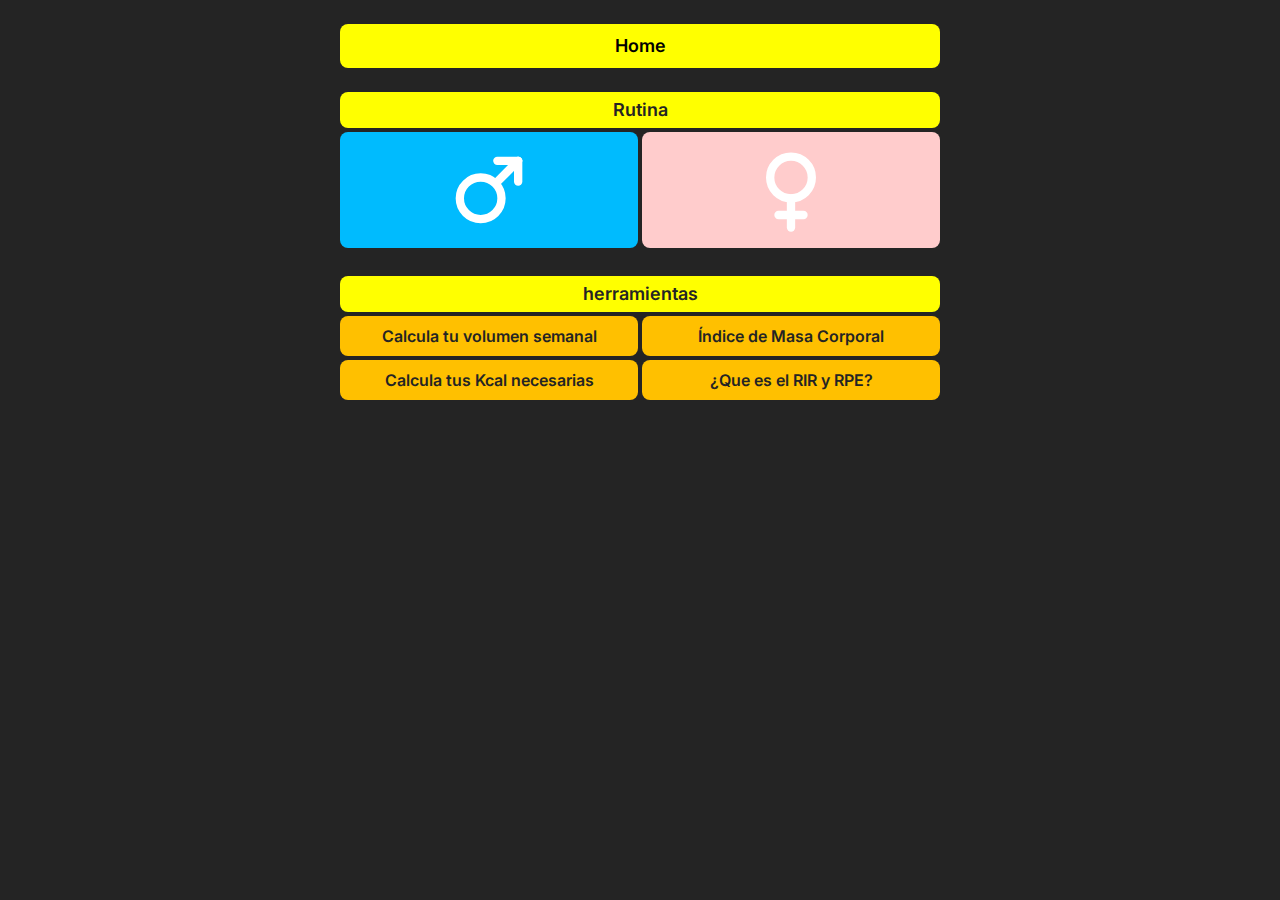
<file: index.html>
<!DOCTYPE html><html lang="en" data-astro-cid-sckkx6r4> <head><meta charset="UTF-8"><meta name="description" content="Astro description"><meta name="viewport" content="width=device-width"><link rel="icon" type="" href="../img/logoWEB.png"><meta name="generator" content="Astro v4.9.2"><title>Home</title><link rel="preconnect" href="https://fonts.googleapis.com"><link rel="preconnect" href="https://fonts.gstatic.com" crossorigin><link href="https://fonts.googleapis.com/css2?family=Inter:wght@100..900&display=swap" rel="stylesheet"><link rel="stylesheet" href="/_astro/Hombre.B4tPdQTa.css"><script type="module" src="/_astro/hoisted.BrsKBBnT.js"></script></head> <body class="bg-[#242424]  max-w-[600px] m-auto pt-1 text-lg text-[#242424] inter-normal accent-[#242424] scale-up-horizontal-left
" data-astro-cid-sckkx6r4> <div id="ariba" data-astro-cid-sckkx6r4></div> <div class="bg-[##242424] h-[20px]"></div>  <h1 class="grid justify-center p-2 col-span-2 bg-amarillo text-black font-semibold rounded-lg">
Home
</h1> <div class="bg-[##242424] h-[20px]"></div> <main class="grid sm:grid-cols-2 gap-1 pt-1 "> <div class="grid justify-center p-1 bg-amarillo col-span-2 font-semibold text-lg rounded-lg ">Rutina</div> <a href="/Hombre" class="bg-Triceps hover:bg-[#B3EBFE] text-white active:bg-white active:text-Triceps p-2 rounded-lg flex justify-center place-content-center"><svg class="" width="100" height="100" viewBox="0 0 24 24" fill="none" stroke="currentColor" stroke-width="2" stroke-linecap="round" stroke-linejoin="round" class="icon icon-tabler icons-tabler-outline icon-tabler-gender-male"><path stroke="none" d="M0 0h24v24H0z" fill="none"></path><path d="M10 14m-5 0a5 5 0 1 0 10 0a5 5 0 1 0 -10 0"></path><path d="M19 5l-5.4 5.4"></path><path d="M19 5h-5"></path><path d="M19 5v5"></path></svg></a> <a href="/Mujer" class="bg-Cuadriceps hover:bg-[#FFF0F0] text-white active:bg-white active:text-Cuadriceps p-2 rounded-lg flex justify-center place-content-center"> <svg class="" width="100" height="100" viewBox="0 0 24 24" fill="none" stroke="currentColor" stroke-width="2" stroke-linecap="round" stroke-linejoin="round" class="icon icon-tabler icons-tabler-outline icon-tabler-gender-female"><path stroke="none" d="M0 0h24v24H0z" fill="none"></path><path d="M12 9m-5 0a5 5 0 1 0 10 0a5 5 0 1 0 -10 0"></path><path d="M12 14v7"></path><path d="M9 18h6"></path></svg> </a> <div class="bg-[##242424] h-[20px]"></div> <div class="grid justify-center p-1 bg-amarillo col-span-2 font-semibold text-lg rounded-lg ">herramientas</div> <a href="/herramientas/VolumenSemanal" class="bg-anaranjado hover:bg-amarillo sm:col-span-1 col-span-2 font-semibold hover:text-black active:bg-white p-2 rounded-lg flex text-center place-content-center text-base">Calcula tu volumen semanal</a> <a href="/herramientas/IMC" class="bg-anaranjado hover:bg-amarillo sm:col-span-1 col-span-2 font-semibold hover:text-black active:bg-white p-2 rounded-lg flex text-center place-content-center text-base">Índice de Masa Corporal</a> <a href="/herramientas/Kcal" class="bg-anaranjado hover:bg-amarillo sm:col-span-1 col-span-2 font-semibold hover:text-black active:bg-white p-2 rounded-lg flex text-center place-content-center text-base">Calcula tus Kcal necesarias</a> <a href="/herramientas/RIRPRE" class="bg-anaranjado hover:bg-amarillo sm:col-span-1 col-span-2 font-semibold hover:text-black active:bg-white p-2 rounded-lg flex text-center place-content-center text-base">¿Que es el RIR y RPE?</a> <div class="bg-[##242424] h-[20px]"></div> <a href="APP/GYM.apk" download="GYM.apk" class="bg-[#36CFA0] hover:text-white active:bg-white active:text-[#242424] rounded-lg justify-center text-center place-items-center flex p-1 col-span-2 mt-5 sm:hidden"> <svg width="70" height="70" viewBox="0 0 24 24" fill="none" stroke="currentColor" stroke-width="2" stroke-linecap="round" stroke-linejoin="round" class="icon icon-tabler icons-tabler-outline icon-tabler-brand-android justify-center grid place-content-center text-center"><path stroke="none" d="M0 0h24v24H0z" fill="none"></path><path d="M4 10l0 6"></path><path d="M20 10l0 6"></path><path d="M7 9h10v8a1 1 0 0 1 -1 1h-8a1 1 0 0 1 -1 -1v-8a5 5 0 0 1 10 0"></path><path d="M8 3l1 2"></path><path d="M16 3l-1 2"></path><path d="M9 18l0 3"></path><path d="M15 18l0 3"></path></svg> <span class="font-bold">Descargar App</span></a> </main>  <div class="bg-[##242424] h-[20px]"></div>  </body></html>
</file>
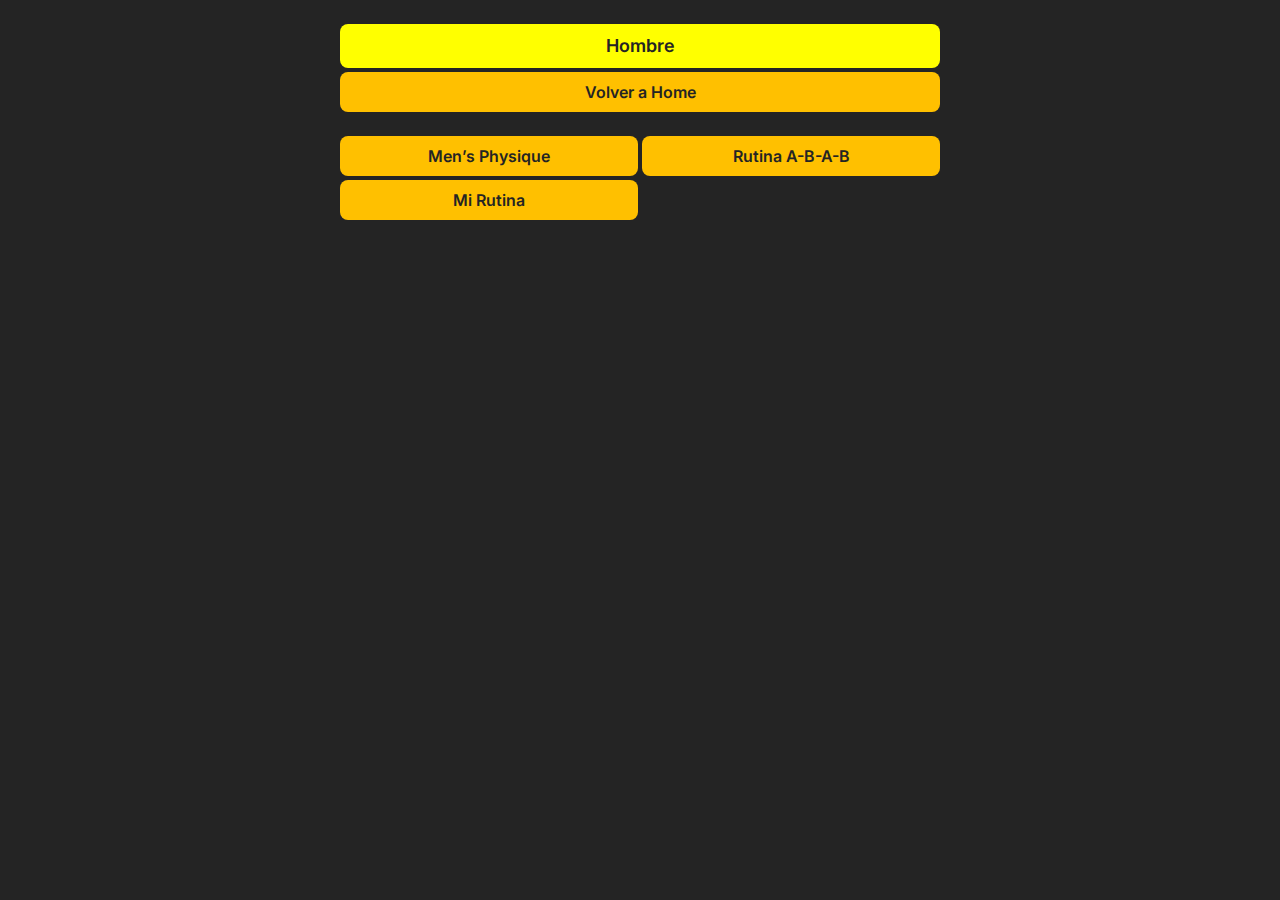
<file: Hombre/index.html>
<!DOCTYPE html><html lang="en" data-astro-cid-sckkx6r4> <head><meta charset="UTF-8"><meta name="description" content="Astro description"><meta name="viewport" content="width=device-width"><link rel="icon" type="" href="../img/logoWEB.png"><meta name="generator" content="Astro v4.9.2"><title>Hombre</title><link rel="preconnect" href="https://fonts.googleapis.com"><link rel="preconnect" href="https://fonts.gstatic.com" crossorigin><link href="https://fonts.googleapis.com/css2?family=Inter:wght@100..900&display=swap" rel="stylesheet"><link rel="stylesheet" href="/_astro/Hombre.B4tPdQTa.css"><script type="module" src="/_astro/hoisted.BrsKBBnT.js"></script></head> <body class="bg-[#242424]  max-w-[600px] m-auto pt-1 text-lg text-[#242424] inter-normal accent-[#242424] scale-up-horizontal-left
" data-astro-cid-sckkx6r4> <div id="ariba" data-astro-cid-sckkx6r4></div> <div class="bg-[##242424] h-[20px]"></div>  <div class="grid gap-1"> <h1 class="grid justify-center p-2 col-span-2 bg-amarillo font-semibold rounded-lg"> Hombre </h1> <a class="grid justify-center p-2 col-span-2 text-base bg-anaranjado hover:bg-amarillo hover:text-black active:bg-white font-semibold rounded-lg" href="/">Volver a Home</a> </div> <div class="bg-[##242424] h-[20px]"></div> <main class="grid sm:grid-cols-2 gap-1 pt-1"> <a href="/Hombre/MensPhysique" class="bg-anaranjado hover:bg-amarillo text-base font-semibold hover:text-black active:bg-white p-2 rounded-lg flex justify-center place-content-center"> Men’s Physique </a> <a href="/Hombre/RutinaABAB" class="bg-anaranjado hover:bg-amarillo text-base font-semibold hover:text-black active:bg-white p-2 rounded-lg flex justify-center place-content-center"> Rutina A-B-A-B </a> <a href="/Hombre/MiRutina" class="bg-anaranjado hover:bg-amarillo text-base font-semibold hover:text-black active:bg-white p-2 rounded-lg flex justify-center place-content-center"> Mi Rutina </a> </main>  <div class="bg-[##242424] h-[20px]"></div>  </body></html>
</file>
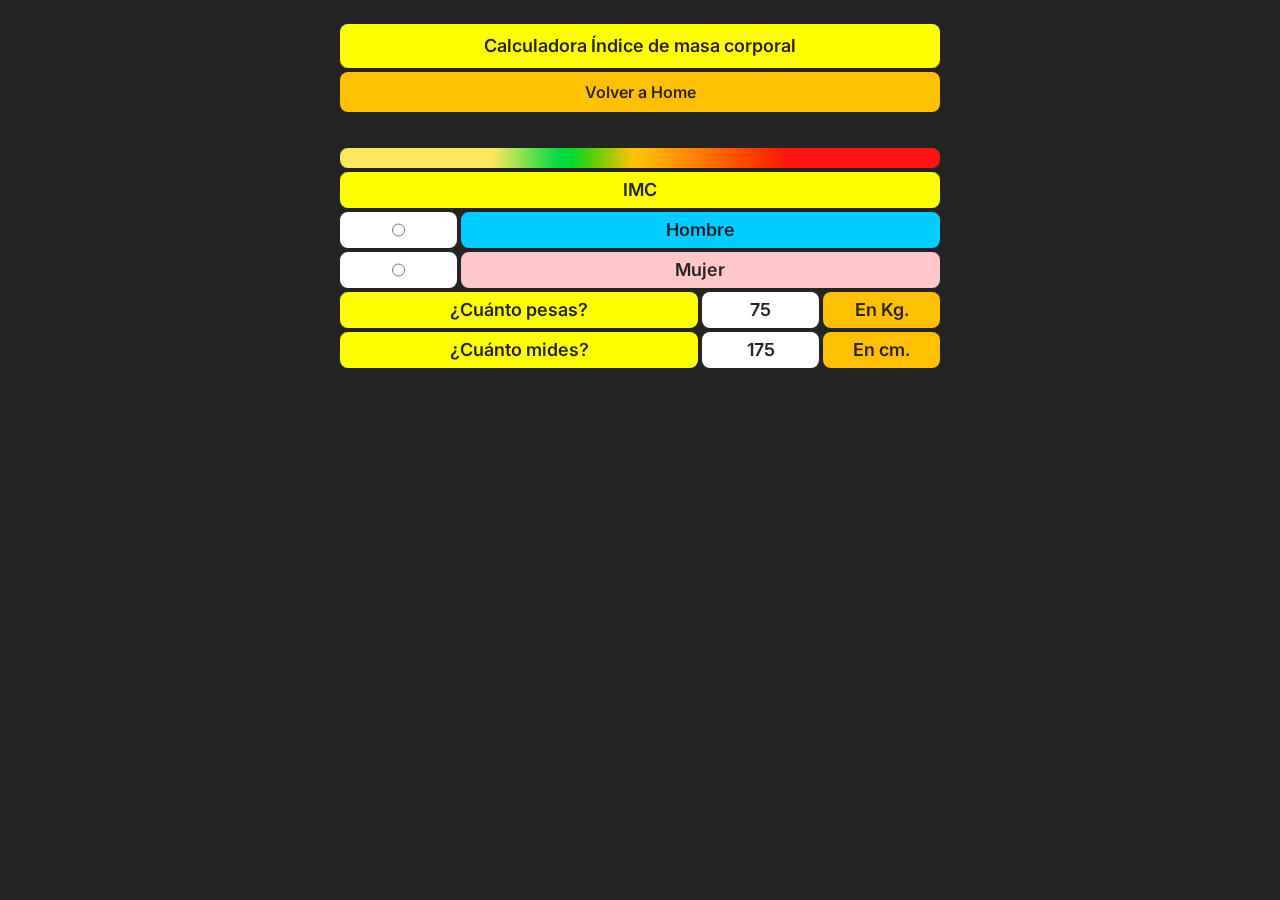
<file: IMC/index.html>
<!DOCTYPE html><html lang="en" data-astro-cid-sckkx6r4> <head><meta charset="UTF-8"><meta name="description" content="Astro description"><meta name="viewport" content="width=device-width"><link rel="icon" type="" href="../img/logoWEB.png"><meta name="generator" content="Astro v4.9.2"><title>IMC</title><link rel="preconnect" href="https://fonts.googleapis.com"><link rel="preconnect" href="https://fonts.gstatic.com" crossorigin><link href="https://fonts.googleapis.com/css2?family=Inter:wght@100..900&display=swap" rel="stylesheet"><link rel="stylesheet" href="/_astro/Hombre.DH8Ny3it.css">
<style>input[data-astro-cid-2hdwudgl][type=number]::-webkit-outer-spin-button,input[data-astro-cid-2hdwudgl][type=number]::-webkit-inner-spin-button{-webkit-appearance:none;margin:0}input[data-astro-cid-2hdwudgl][type=number]{-moz-appearance:textfield}@keyframes fadeToDark1{0%{color:red}50%{color:#fde68a}to{color:red}}.AnimaIMC1[data-astro-cid-2hdwudgl]{animation:fadeToDark1 .5s infinite}@keyframes fadeToDark2{0%{color:#a2f9c2}50%{color:#00ff37}to{color:#a2f9c2}}.AnimaIMC2[data-astro-cid-2hdwudgl]{animation:fadeToDark2 1s infinite}@keyframes fadeToDark3{0%{color:#fde68a}50%{color:#ffc000}to{color:#fde68a}}.AnimaIMC3[data-astro-cid-2hdwudgl]{animation:fadeToDark3 .5s infinite}@keyframes fadeToDark4{0%{color:#ffc000}50%{color:#ef4444}to{color:#ffc000}}.AnimaIMC4[data-astro-cid-2hdwudgl]{animation:fadeToDark4 .5s infinite}
</style><script type="module">document.addEventListener("DOMContentLoaded",function(){const o=document.getElementById("peso"),a=document.getElementById("altura"),l=document.getElementById("resultado");function i(){if(o instanceof HTMLInputElement&&a instanceof HTMLInputElement){const e=parseFloat(o.value),n=parseFloat(a.value);if(!isNaN(e)&&!isNaN(n)){const t=n/100,s=e/(t*t);l?l.textContent=s.toFixed(2):console.error("Elemento resultadoSpan no encontrado")}else l?l.textContent="Valores inválidos":console.error("Elemento resultadoSpan no encontrado")}else console.error("Elementos de entrada no encontrados")}o&&a?(o.addEventListener("input",i),a.addEventListener("input",i)):console.error("Elementos de entrada no encontrados");function r(){const e=document.getElementById("resultado");if(!e)return;new MutationObserver(()=>{const t=parseFloat(e.textContent||"0");c(t)}).observe(e,{childList:!0,subtree:!0})}function c(e){const n=document.getElementById("BajoPeso"),t=document.getElementById("Saludable"),s=document.getElementById("Sobrepeso"),d=document.getElementById("Obesidad");n&&n.classList.remove("AnimaIMC1"),t&&t.classList.remove("AnimaIMC2"),s&&s.classList.remove("AnimaIMC3"),d&&d.classList.remove("AnimaIMC4"),e<18.5?n&&n.classList.add("AnimaIMC1"):e>=18.5&&e<=24.9?t&&t.classList.add("AnimaIMC2"):e>=25&&e<=29.9?s&&s.classList.add("AnimaIMC3"):e>=30&&d&&d.classList.add("AnimaIMC4")}r()});
</script></head> <body class="bg-[#242424] max-w-[600px] m-auto pt-1 text-lg text-[#242424] saturate-150 inter-normal" data-astro-cid-sckkx6r4> <div id="ariba" data-astro-cid-sckkx6r4></div> <div class="bg-[##242424] h-[20px]"></div>  <div class="grid gap-1"> <h1 class="grid justify-center p-2 col-span-2 bg-amarillo font-semibold rounded-lg"> Calculadora Índice de masa corporal </h1> <a class="grid justify-center p-2 col-span-2 text-base bg-anaranjado hover:bg-amarillo hover:text-black active:bg-white font-semibold rounded-lg" href="/">Volver a Home</a> </div> <main class="grid gap-1 pt-1" data-astro-cid-2hdwudgl> <div class="gird font-semibold gap-1" data-astro-cid-2hdwudgl> <div class="grid gap-1 text-center mb-1 " data-astro-cid-2hdwudgl> <div class="grid grid-cols-4 select-none" data-astro-cid-2hdwudgl> <span id="BajoPeso" class="" data-astro-cid-2hdwudgl>Bajo peso</span> <span id="Saludable" class="" data-astro-cid-2hdwudgl>Saludable</span> <span id="Sobrepeso" class="" data-astro-cid-2hdwudgl>Sobrepeso</span> <span id="Obesidad" class="" data-astro-cid-2hdwudgl>Obesidad</span> </div> <div class="grid grid-cols-4 text-sm" data-astro-cid-2hdwudgl> <span class="h-5 bg-amber-200 rounded-l-lg" data-astro-cid-2hdwudgl></span> <span class="h-5 bg-gradient-to-r from-amber-200 via-green-500 to-anaranjado" data-astro-cid-2hdwudgl></span> <span class="h-5 bg-gradient-to-r from-anaranjado to-red-600" data-astro-cid-2hdwudgl></span> <span class="h-5 bg-red-400 rounded-r-lg bg-gradient-to-r from-red-600 to-red-600" data-astro-cid-2hdwudgl></span> </div> </div> <div class="bg-amarillo rounded-lg p-1 text-center" data-astro-cid-2hdwudgl>IMC <span id="resultado" data-astro-cid-2hdwudgl></span></div> <form class="grid grid-cols-5 gap-1 mt-1" data-astro-cid-2hdwudgl> <span class="col-span-1 bg-white rounded-lg flex justify-center" data-astro-cid-2hdwudgl> <input type="radio" id="Hombre" name="sexo" value="Hombre" data-astro-cid-2hdwudgl> </span> <label for="Hombre" class="bg-Triceps hover:bg-white active:bg-[#242424] active:text-white rounded-lg col-span-4 p-1 grid justify-center" data-astro-cid-2hdwudgl>
Hombre
</label> <span class="col-span-1 bg-white rounded-lg flex justify-center" data-astro-cid-2hdwudgl> <input type="radio" id="Mujer" name="sexo" value="Mujer" data-astro-cid-2hdwudgl> </span> <label for="Mujer" class="bg-Cuadriceps hover:bg-white active:bg-[#242424] active:text-white rounded-lg col-span-4 p-1 grid justify-center" data-astro-cid-2hdwudgl>
Mujer
</label> <label for="peso" class="bg-amarillo rounded-lg col-span-3 p-1 justify-center grid" data-astro-cid-2hdwudgl>
¿Cuánto pesas?
</label> <input type="number" name="Kg" id="peso" value="75" class="rounded-lg p-1 grid text-center" data-astro-cid-2hdwudgl> <span class="bg-anaranjado rounded-lg p-1 grid justify-center" data-astro-cid-2hdwudgl>
En Kg.
</span> <label for="altura" class="bg-amarillo rounded-lg col-span-3 p-1 justify-center grid" data-astro-cid-2hdwudgl>
¿Cuánto mides?
</label> <input type="number" name="Cm" id="altura" value="175" class="rounded-lg p-1 grid text-center" data-astro-cid-2hdwudgl> <span class="bg-anaranjado rounded-lg p-1 grid justify-center" data-astro-cid-2hdwudgl>
En cm.
</span> <span id="resultado" class="col-span-5 p-1 grid justify-center" data-astro-cid-2hdwudgl></span> </form> </div> </main>  </body></html>
</file>
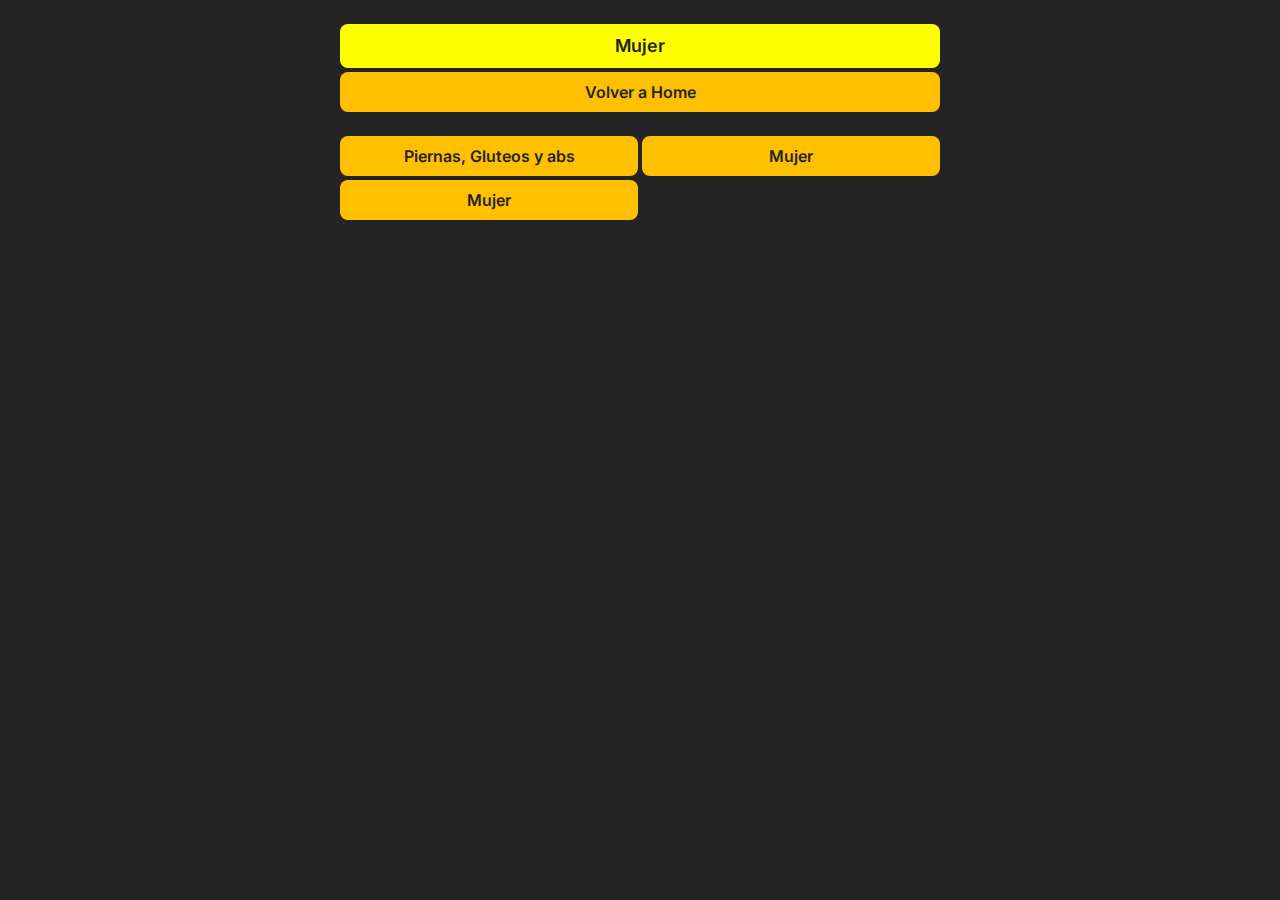
<file: Mujer/index.html>
<!DOCTYPE html><html lang="en" data-astro-cid-sckkx6r4> <head><meta charset="UTF-8"><meta name="description" content="Astro description"><meta name="viewport" content="width=device-width"><link rel="icon" type="" href="../img/logoWEB.png"><meta name="generator" content="Astro v4.9.2"><title>Mujer</title><link rel="preconnect" href="https://fonts.googleapis.com"><link rel="preconnect" href="https://fonts.gstatic.com" crossorigin><link href="https://fonts.googleapis.com/css2?family=Inter:wght@100..900&display=swap" rel="stylesheet"><link rel="stylesheet" href="/_astro/Hombre.B4tPdQTa.css"><script type="module" src="/_astro/hoisted.BrsKBBnT.js"></script></head> <body class="bg-[#242424]  max-w-[600px] m-auto pt-1 text-lg text-[#242424] inter-normal accent-[#242424] scale-up-horizontal-left
" data-astro-cid-sckkx6r4> <div id="ariba" data-astro-cid-sckkx6r4></div> <div class="bg-[##242424] h-[20px]"></div>  <div class="grid gap-1"> <h1 class="grid justify-center p-2 col-span-2 bg-amarillo font-semibold rounded-lg"> Mujer </h1> <a class="grid justify-center p-2 col-span-2 text-base bg-anaranjado hover:bg-amarillo hover:text-black active:bg-white font-semibold rounded-lg" href="/">Volver a Home</a> </div> <div class="bg-[##242424] h-[20px]"></div> <main class="grid sm:grid-cols-2 gap-1 pt-1"> <a href="/Mujer/PiernasGluteosAbs" class="bg-anaranjado hover:bg-amarillo text-base font-semibold hover:text-black active:bg-white p-2 rounded-lg flex justify-center place-content-center"> Piernas, Gluteos y abs  </a> <a href="/Mujer" class="bg-anaranjado hover:bg-amarillo text-base font-semibold hover:text-black active:bg-white p-2 rounded-lg flex justify-center place-content-center"> Mujer </a> <a href="/Mujer" class="bg-anaranjado hover:bg-amarillo text-base font-semibold hover:text-black active:bg-white p-2 rounded-lg flex justify-center place-content-center"> Mujer </a> </main>  <div class="bg-[##242424] h-[20px]"></div>  </body></html>
</file>
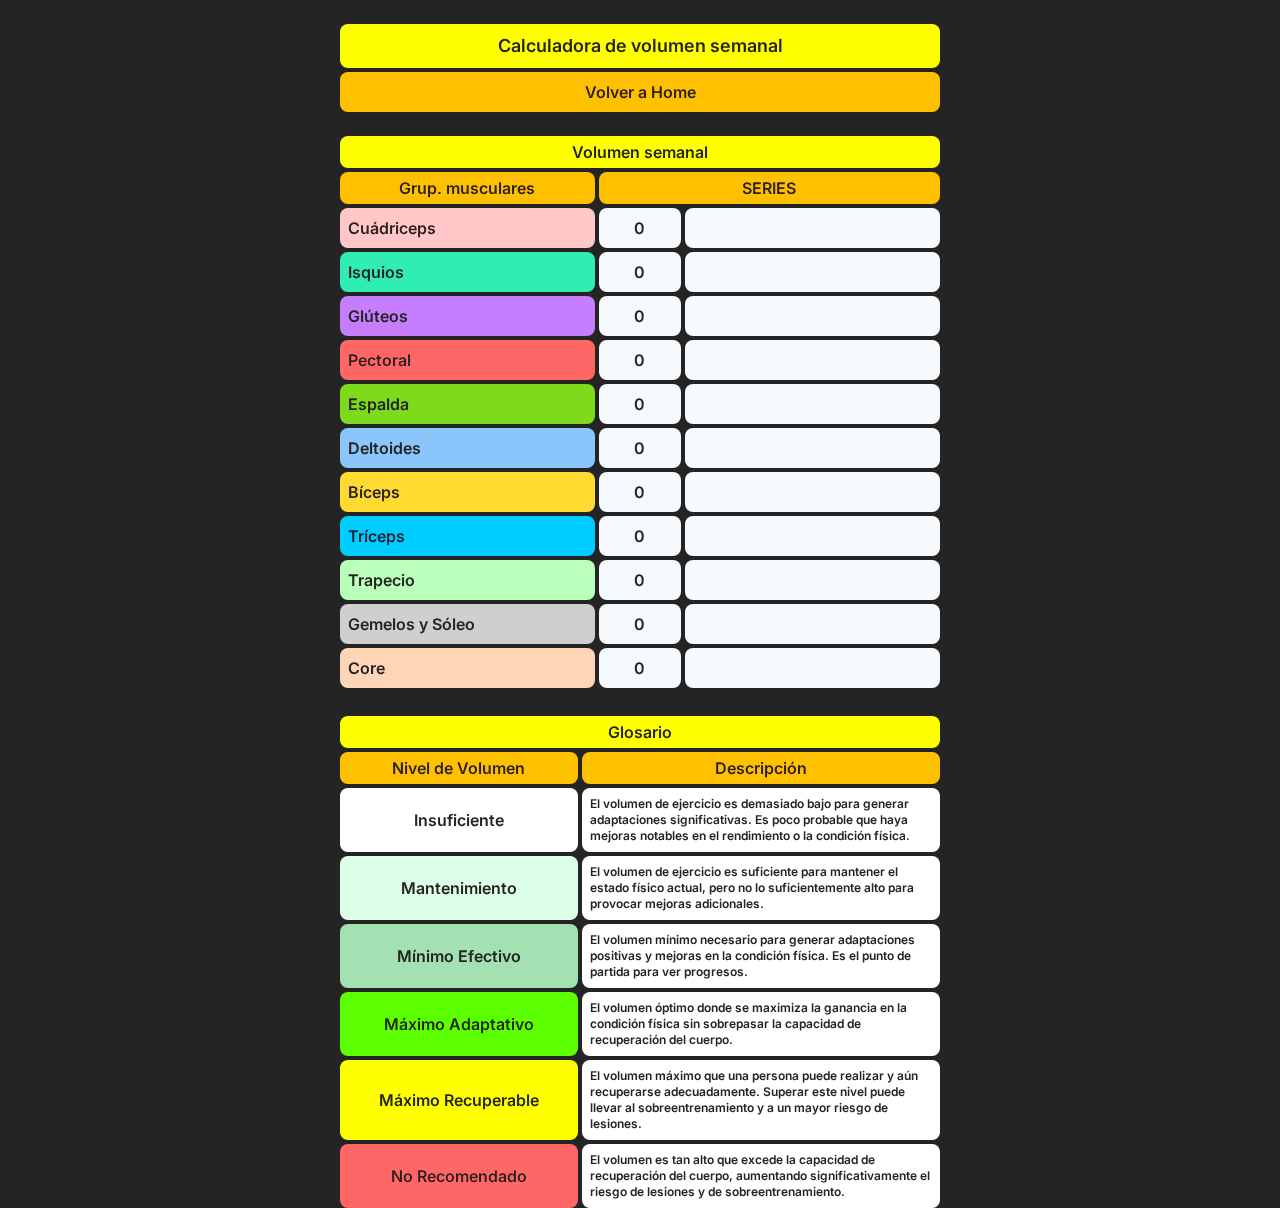
<file: VolumenSemanal/index.html>
<!DOCTYPE html><html lang="en" data-astro-cid-sckkx6r4> <head><meta charset="UTF-8"><meta name="description" content="Astro description"><meta name="viewport" content="width=device-width"><link rel="icon" type="" href="../img/logoWEB.png"><meta name="generator" content="Astro v4.9.2"><title>Home</title><link rel="preconnect" href="https://fonts.googleapis.com"><link rel="preconnect" href="https://fonts.gstatic.com" crossorigin><link href="https://fonts.googleapis.com/css2?family=Inter:wght@100..900&display=swap" rel="stylesheet"><link rel="stylesheet" href="/_astro/Hombre.DH8Ny3it.css">
<style>input[data-astro-cid-vitsqvxn][type=number]::-webkit-outer-spin-button,input[data-astro-cid-vitsqvxn][type=number]::-webkit-inner-spin-button{-webkit-appearance:none;margin:0}input[data-astro-cid-vitsqvxn][type=number]{-moz-appearance:textfield}
</style><script type="module">function a(e,t){return e<=t.insuficiente?{clase:"bg-[#FFFFFF]",texto:"Insuficiente"}:e<=t.mantenimiento?{clase:"bg-[#E7FFED]",texto:"Mantenimiento"}:e<=t.minEfectivo?{clase:"bg-[#B2DBBC]",texto:"Min efectivo"}:e<=t.maxAdaptativo?{clase:"bg-[#83FF00]",texto:"Max adaptativo"}:e<=t.maxRecuperable?{clase:"bg-[#FFFF00]",texto:"Max recuperable"}:{clase:"bg-[#FF7575]",texto:"No recomendado"}}function m(){const e={Cuadriceps:{serie:parseInt(document.getElementById("NCuadriceps").value),limites:{insuficiente:5,mantenimiento:7,minEfectivo:12,maxAdaptativo:18,maxRecuperable:20}},Isquios:{serie:parseInt(document.getElementById("NIsquios").value),limites:{insuficiente:3,mantenimiento:5,minEfectivo:10,maxAdaptativo:16,maxRecuperable:20}},Gluteos:{serie:parseInt(document.getElementById("NGluteos").value),limites:{insuficiente:3,mantenimiento:3,minEfectivo:4,maxAdaptativo:12,maxRecuperable:16}},Pectoral:{serie:parseInt(document.getElementById("NPectoral").value),limites:{insuficiente:7,mantenimiento:9,minEfectivo:12,maxAdaptativo:20,maxRecuperable:22}},Espalda:{serie:parseInt(document.getElementById("NEspalda").value),limites:{insuficiente:7,mantenimiento:9,minEfectivo:14,maxAdaptativo:22,maxRecuperable:25}},Deltoides:{serie:parseInt(document.getElementById("NDeltoides").value),limites:{insuficiente:6,mantenimiento:8,minEfectivo:10,maxAdaptativo:14,maxRecuperable:18}},Biceps:{serie:parseInt(document.getElementById("NBiceps").value),limites:{insuficiente:6,mantenimiento:8,minEfectivo:10,maxAdaptativo:14,maxRecuperable:20}},Triceps:{serie:parseInt(document.getElementById("NTriceps").value),limites:{insuficiente:6,mantenimiento:8,minEfectivo:10,maxAdaptativo:14,maxRecuperable:20}},Trapecio:{serie:parseInt(document.getElementById("NTrapecio").value),limites:{insuficiente:0,mantenimiento:0,minEfectivo:0,maxAdaptativo:14,maxRecuperable:20}},Gemelos:{serie:parseInt(document.getElementById("NGemelos").value),limites:{insuficiente:6,mantenimiento:8,minEfectivo:15,maxAdaptativo:20,maxRecuperable:25}},Core:{serie:parseInt(document.getElementById("NCore").value),limites:{insuficiente:0,mantenimiento:0,minEfectivo:4,maxAdaptativo:20,maxRecuperable:30}}};console.log("Datos:",e),Object.keys(e).forEach(function(t){const i=a(e[t].serie,e[t].limites);console.log(`Resultado para ${t}:`,i);const n=document.getElementById("R"+t);n&&(n.className=i.clase+" col-span-3 p-2 rounded-lg justify-center grid",n.textContent=i.texto)})}document.querySelectorAll('input[type="number"]').forEach(e=>{e.addEventListener("input",m)});
</script></head> <body class="bg-[#242424] max-w-[600px] m-auto pt-1 text-lg text-[#242424] saturate-150 inter-normal" data-astro-cid-sckkx6r4> <div id="ariba" data-astro-cid-sckkx6r4></div> <div class="bg-[##242424] h-[20px]"></div>  <div class="grid gap-1"> <h1 class="grid justify-center p-2 col-span-2 bg-amarillo font-semibold rounded-lg"> Calculadora de volumen semanal </h1> <a class="grid justify-center p-2 col-span-2 text-base bg-anaranjado hover:bg-amarillo hover:text-black active:bg-white font-semibold rounded-lg" href="/">Volver a Home</a> </div> <div class="bg-[##242424] h-[20px]"></div> <main class="grid gap-1 pt-1" data-astro-cid-vitsqvxn> <div class="grid gap-1 text-base font-semibold" data-astro-cid-vitsqvxn> <div class="grid col-span-7 grid-cols-7 justify-center gap-1" data-astro-cid-vitsqvxn> <div class="grid bg-amarillo col-span-7 p-1 justify-center rounded-lg" data-astro-cid-vitsqvxn>Volumen semanal</div> <div class="grid bg-anaranjado col-span-3 p-1 justify-center place-content-center rounded-lg" data-astro-cid-vitsqvxn>Grup. musculares</div> <div class="grid bg-anaranjado col-span-4 p-1 justify-center rounded-lg" data-astro-cid-vitsqvxn>SERIES</div> <div class="bg-Cuadriceps col-span-3 p-2 text-left rounded-lg place-content-center" data-astro-cid-vitsqvxn>Cuádriceps</div> <input type="number" id="NCuadriceps" value="0" class="bg-slate-50 col-span-1 p-2 rounded-lg text-center" data-astro-cid-vitsqvxn> <div id="RCuadriceps" class="bg-slate-50 col-span-3 p-2 rounded-lg justify-center grid" data-astro-cid-vitsqvxn></div> <div class="bg-Isquios col-span-3 p-2 text-left rounded-lg place-content-center" data-astro-cid-vitsqvxn>Isquios</div> <input type="number" id="NIsquios" value="0" class="bg-slate-50 col-span-1 p-2 rounded-lg text-center" data-astro-cid-vitsqvxn> <div id="RIsquios" class="bg-slate-50 col-span-3 p-2 rounded-lg justify-center grid" data-astro-cid-vitsqvxn></div> <div class="bg-Gluteos col-span-3 p-2 text-left rounded-lg place-content-center" data-astro-cid-vitsqvxn>Glúteos</div> <input type="number" id="NGluteos" value="0" class="bg-slate-50 col-span-1 p-2 rounded-lg text-center" data-astro-cid-vitsqvxn> <div id="RGluteos" class="bg-slate-50 col-span-3 p-2 rounded-lg justify-center grid" data-astro-cid-vitsqvxn></div> <div class="bg-Pectoral col-span-3 p-2 text-left rounded-lg place-content-center" data-astro-cid-vitsqvxn>Pectoral</div> <input type="number" id="NPectoral" value="0" class="bg-slate-50 col-span-1 p-2 rounded-lg text-center" data-astro-cid-vitsqvxn> <div id="RPectoral" class="bg-slate-50 col-span-3 p-2 rounded-lg justify-center grid" data-astro-cid-vitsqvxn></div> <div class="bg-Espalda col-span-3 p-2 text-left rounded-lg place-content-center" data-astro-cid-vitsqvxn>Espalda</div> <input type="number" id="NEspalda" value="0" class="bg-slate-50 col-span-1 p-2 rounded-lg text-center" data-astro-cid-vitsqvxn> <div id="REspalda" class="bg-slate-50 col-span-3 p-2 rounded-lg justify-center grid" data-astro-cid-vitsqvxn></div> <div class="bg-Deltoides col-span-3 p-2 text-left rounded-lg place-content-center" data-astro-cid-vitsqvxn>Deltoides</div> <input type="number" id="NDeltoides" value="0" class="bg-slate-50 col-span-1 p-2 rounded-lg text-center" data-astro-cid-vitsqvxn> <div id="RDeltoides" class="bg-slate-50 col-span-3 p-2 rounded-lg justify-center grid" data-astro-cid-vitsqvxn></div> <div class="bg-Biceps col-span-3 p-2 text-left rounded-lg place-content-center" data-astro-cid-vitsqvxn>Bíceps</div> <input type="number" id="NBiceps" value="0" class="bg-slate-50 col-span-1 p-2 rounded-lg text-center" data-astro-cid-vitsqvxn> <div id="RBiceps" class="bg-slate-50 col-span-3 p-2 rounded-lg justify-center grid" data-astro-cid-vitsqvxn></div> <div class="bg-Triceps col-span-3 p-2 text-left rounded-lg place-content-center" data-astro-cid-vitsqvxn>Tríceps</div> <input type="number" id="NTriceps" value="0" class="bg-slate-50 col-span-1 p-2 rounded-lg text-center" data-astro-cid-vitsqvxn> <div id="RTriceps" class="bg-slate-50 col-span-3 p-2 rounded-lg justify-center grid" data-astro-cid-vitsqvxn></div> <div class="bg-Trapecio col-span-3 p-2 text-left rounded-lg place-content-center" data-astro-cid-vitsqvxn>Trapecio</div> <input type="number" id="NTrapecio" value="0" class="bg-slate-50 col-span-1 p-2 rounded-lg text-center" data-astro-cid-vitsqvxn> <div id="RTrapecio" class="bg-slate-50 col-span-3 p-2 rounded-lg justify-center grid" data-astro-cid-vitsqvxn></div> <div class="bg-Gemelos col-span-3 p-2 text-left rounded-lg place-content-center" data-astro-cid-vitsqvxn>Gemelos y Sóleo</div> <input type="number" id="NGemelos" value="0" class="bg-slate-50 col-span-1 p-2 rounded-lg text-center" data-astro-cid-vitsqvxn> <div id="RGemelos" class="bg-slate-50 col-span-3 p-2 rounded-lg justify-center grid" data-astro-cid-vitsqvxn></div> <div class="bg-Core col-span-3 p-2 text-left rounded-lg place-content-center" data-astro-cid-vitsqvxn>Core</div> <input type="number" id="NCore" value="0" class="bg-slate-50 col-span-1 p-2 rounded-lg text-center" data-astro-cid-vitsqvxn> <div id="RCore" class="bg-slate-50 col-span-3 p-2 rounded-lg justify-center grid" data-astro-cid-vitsqvxn></div> <!-- Botón eliminado --> </div> </div> <div class="bg-[##242424] h-[20px]"></div> <div class="grid gap-1 grid-cols-5 text-center font-semibold text-base" data-astro-cid-vitsqvxn> <div class="bg-amarillo p-1 rounded-lg col-span-5" data-astro-cid-vitsqvxn>Glosario</div> <div class="bg-anaranjado p-1 rounded-lg col-span-2" data-astro-cid-vitsqvxn>Nivel de Volumen</div> <div class="bg-anaranjado p-1 rounded-lg col-span-3" data-astro-cid-vitsqvxn>Descripción</div> <div class="bg-[#FFFFFF] place-content-center p-1 rounded-lg col-span-2" data-astro-cid-vitsqvxn>Insuficiente</div> <div class="bg-white p-2 text-left text-xs rounded-lg col-span-3" data-astro-cid-vitsqvxn>El volumen de ejercicio es demasiado bajo para generar adaptaciones significativas. Es poco probable que haya mejoras notables en el rendimiento o la condición física.</div> <div class="bg-[#E7FFED] place-content-center p-1 rounded-lg col-span-2" data-astro-cid-vitsqvxn>Mantenimiento</div> <div class="bg-white p-2 text-left text-xs rounded-lg col-span-3" data-astro-cid-vitsqvxn>El volumen de ejercicio es suficiente para mantener el estado físico actual, pero no lo suficientemente alto para provocar mejoras adicionales.</div> <div class="bg-[#B2DBBC] place-content-center p-1 rounded-lg col-span-2" data-astro-cid-vitsqvxn>Mínimo Efectivo</div> <div class="bg-white p-2 text-left text-xs rounded-lg col-span-3" data-astro-cid-vitsqvxn>El volumen mínimo necesario para generar adaptaciones positivas y mejoras en la condición física. Es el punto de partida para ver progresos.</div> <div class="bg-[#83FF00] place-content-center p-1 rounded-lg col-span-2" data-astro-cid-vitsqvxn>Máximo Adaptativo</div> <div class="bg-white p-2 text-left text-xs rounded-lg col-span-3" data-astro-cid-vitsqvxn>El volumen óptimo donde se maximiza la ganancia en la condición física sin sobrepasar la capacidad de recuperación del cuerpo.</div> <div class="bg-[#FFFF00] place-content-center p-1 rounded-lg col-span-2" data-astro-cid-vitsqvxn>Máximo Recuperable</div> <div class="bg-white p-2 text-left text-xs rounded-lg col-span-3" data-astro-cid-vitsqvxn>El volumen máximo que una persona puede realizar y aún recuperarse adecuadamente. Superar este nivel puede llevar al sobreentrenamiento y a un mayor riesgo de lesiones.</div> <div class="bg-[#FF7575] place-content-center p-1 rounded-lg col-span-2" data-astro-cid-vitsqvxn>No Recomendado</div> <div class="bg-white p-2 text-left text-xs rounded-lg col-span-3" data-astro-cid-vitsqvxn>El volumen es tan alto que excede la capacidad de recuperación del cuerpo, aumentando significativamente el riesgo de lesiones y de sobreentrenamiento.</div> </div> </main>  </body></html>
</file>
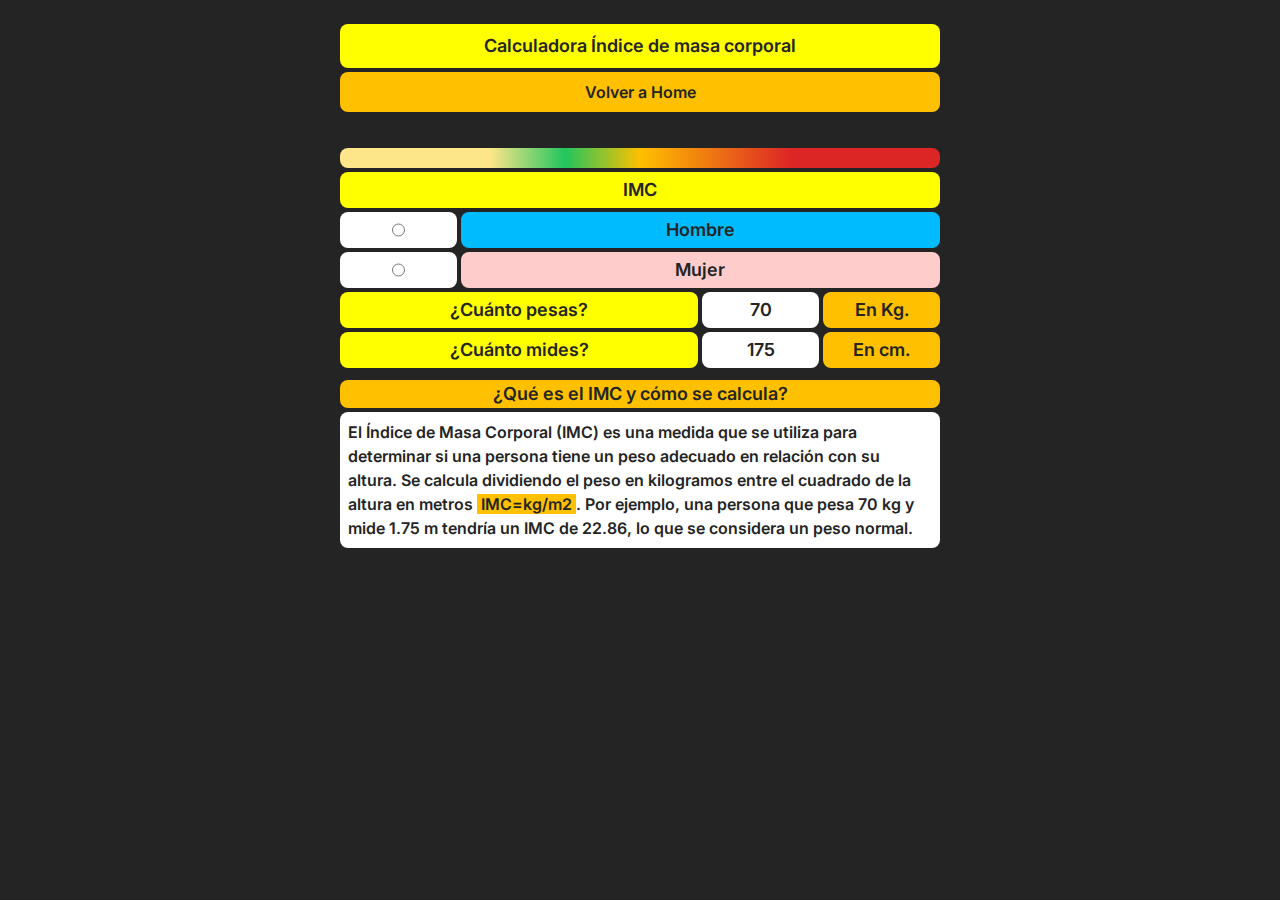
<file: herramientas/IMC/index.html>
<!DOCTYPE html><html lang="en" data-astro-cid-sckkx6r4> <head><meta charset="UTF-8"><meta name="description" content="Astro description"><meta name="viewport" content="width=device-width"><link rel="icon" type="" href="../img/logoWEB.png"><meta name="generator" content="Astro v4.9.2"><title>IMC</title><link rel="preconnect" href="https://fonts.googleapis.com"><link rel="preconnect" href="https://fonts.gstatic.com" crossorigin><link href="https://fonts.googleapis.com/css2?family=Inter:wght@100..900&display=swap" rel="stylesheet"><link rel="stylesheet" href="/_astro/Hombre.B4tPdQTa.css">
<style>input[data-astro-cid-s2l332yp][type=number]::-webkit-outer-spin-button,input[data-astro-cid-s2l332yp][type=number]::-webkit-inner-spin-button{-webkit-appearance:none;margin:0}input[data-astro-cid-s2l332yp][type=number]{-moz-appearance:textfield}@keyframes fadeToDark1{0%{color:red}50%{color:#fde68a}to{color:red}}.AnimaIMC1[data-astro-cid-s2l332yp]{animation:fadeToDark1 .5s infinite}@keyframes fadeToDark2{0%{color:#a2f9c2}50%{color:#00ff37}to{color:#a2f9c2}}.AnimaIMC2[data-astro-cid-s2l332yp]{animation:fadeToDark2 1s infinite}@keyframes fadeToDark3{0%{color:#fde68a}50%{color:#ffc000}to{color:#fde68a}}.AnimaIMC3[data-astro-cid-s2l332yp]{animation:fadeToDark3 .5s infinite}@keyframes fadeToDark4{0%{color:#ffc000}50%{color:#ef4444}to{color:#ffc000}}.AnimaIMC4[data-astro-cid-s2l332yp]{animation:fadeToDark4 .5s infinite}
</style><script type="module" src="/_astro/hoisted.-KTo3oIp.js"></script></head> <body class="bg-[#242424]  max-w-[600px] m-auto pt-1 text-lg text-[#242424] inter-normal accent-[#242424] scale-up-horizontal-left
" data-astro-cid-sckkx6r4> <div id="ariba" data-astro-cid-sckkx6r4></div> <div class="bg-[##242424] h-[20px]"></div>  <div class="grid gap-1"> <h1 class="grid justify-center p-2 col-span-2 bg-amarillo font-semibold rounded-lg"> Calculadora Índice de masa corporal </h1> <a class="grid justify-center p-2 col-span-2 text-base bg-anaranjado hover:bg-amarillo hover:text-black active:bg-white font-semibold rounded-lg" href="/">Volver a Home</a> </div> <main class="grid gap-1 pt-1" data-astro-cid-s2l332yp> <div class="gird font-semibold gap-1" data-astro-cid-s2l332yp> <div class="grid gap-1 text-center mb-1 " data-astro-cid-s2l332yp> <div class="grid grid-cols-4 select-none" data-astro-cid-s2l332yp> <span id="BajoPeso" class="" data-astro-cid-s2l332yp>Bajo peso</span> <span id="Saludable" class="" data-astro-cid-s2l332yp>Saludable</span> <span id="Sobrepeso" class="" data-astro-cid-s2l332yp>Sobrepeso</span> <span id="Obesidad" class="" data-astro-cid-s2l332yp>Obesidad</span> </div> <div class="grid grid-cols-4 text-sm" data-astro-cid-s2l332yp> <span class="h-5 bg-amber-200 rounded-l-lg" data-astro-cid-s2l332yp></span> <span class="h-5 bg-gradient-to-r from-amber-200 via-green-500 to-anaranjado" data-astro-cid-s2l332yp></span> <span class="h-5 bg-gradient-to-r from-anaranjado to-red-600" data-astro-cid-s2l332yp></span> <span class="h-5 bg-red-400 rounded-r-lg bg-gradient-to-r from-red-600 to-red-600" data-astro-cid-s2l332yp></span> </div> </div> <div class="bg-amarillo rounded-lg p-1 text-center" data-astro-cid-s2l332yp>IMC <span id="resultado" data-astro-cid-s2l332yp></span></div> <form class="grid grid-cols-5 gap-1 mt-1" data-astro-cid-s2l332yp> <span class="col-span-1 bg-white rounded-lg flex justify-center accent-Triceps" data-astro-cid-s2l332yp> <input type="radio" id="Hombre" name="sexo" value="Hombre" data-astro-cid-s2l332yp> </span> <label for="Hombre" class="bg-Triceps hover:bg-white active:bg-[#242424] active:text-white rounded-lg col-span-4 p-1 grid justify-center" data-astro-cid-s2l332yp>
Hombre
</label> <span class="col-span-1 bg-white rounded-lg flex justify-center accent-Cuadriceps" data-astro-cid-s2l332yp> <input type="radio" id="Mujer" name="sexo" value="Mujer" data-astro-cid-s2l332yp> </span> <label for="Mujer" class="bg-Cuadriceps hover:bg-white active:bg-[#242424] active:text-white rounded-lg col-span-4 p-1 grid justify-center" data-astro-cid-s2l332yp>
Mujer
</label> <label for="peso" class="bg-amarillo rounded-lg col-span-3 p-1 justify-center grid" data-astro-cid-s2l332yp>
¿Cuánto pesas?
</label> <input type="number" name="Kg" id="peso" value="70" class="rounded-lg p-1 grid text-center" data-astro-cid-s2l332yp> <span class="bg-anaranjado rounded-lg p-1 grid justify-center" data-astro-cid-s2l332yp>
En Kg.
</span> <label for="altura" class="bg-amarillo rounded-lg col-span-3 p-1 justify-center grid" data-astro-cid-s2l332yp>
¿Cuánto mides?
</label> <input type="number" name="Cm" id="altura" value="175" class="rounded-lg p-1 grid text-center" data-astro-cid-s2l332yp> <span class="bg-anaranjado rounded-lg p-1 grid justify-center" data-astro-cid-s2l332yp>
En cm.
</span> <span id="resultado" class="col-span-5 p-1 grid justify-center" data-astro-cid-s2l332yp></span> </form> <div class="grid gap-1" data-astro-cid-s2l332yp> <h2 class="bg-anaranjado rounded-lg text-center" data-astro-cid-s2l332yp>¿Qué es el IMC y cómo se calcula?</h2> <p class="bg-white rounded-lg p-2 text-base" data-astro-cid-s2l332yp>El Índice de Masa Corporal (IMC) es una medida que se utiliza para determinar si una persona tiene un peso adecuado en relación con su altura. Se calcula dividiendo el peso en kilogramos entre el cuadrado de la altura en metros <span class="bg-anaranjado px-1" data-astro-cid-s2l332yp>IMC=kg/m2</span>. Por ejemplo, una persona que pesa 70 kg y mide 1.75 m tendría un IMC de 22.86, lo que se considera un peso normal.</p> </div> </div> </main>  <div class="bg-[##242424] h-[20px]"></div>  </body></html>
</file>
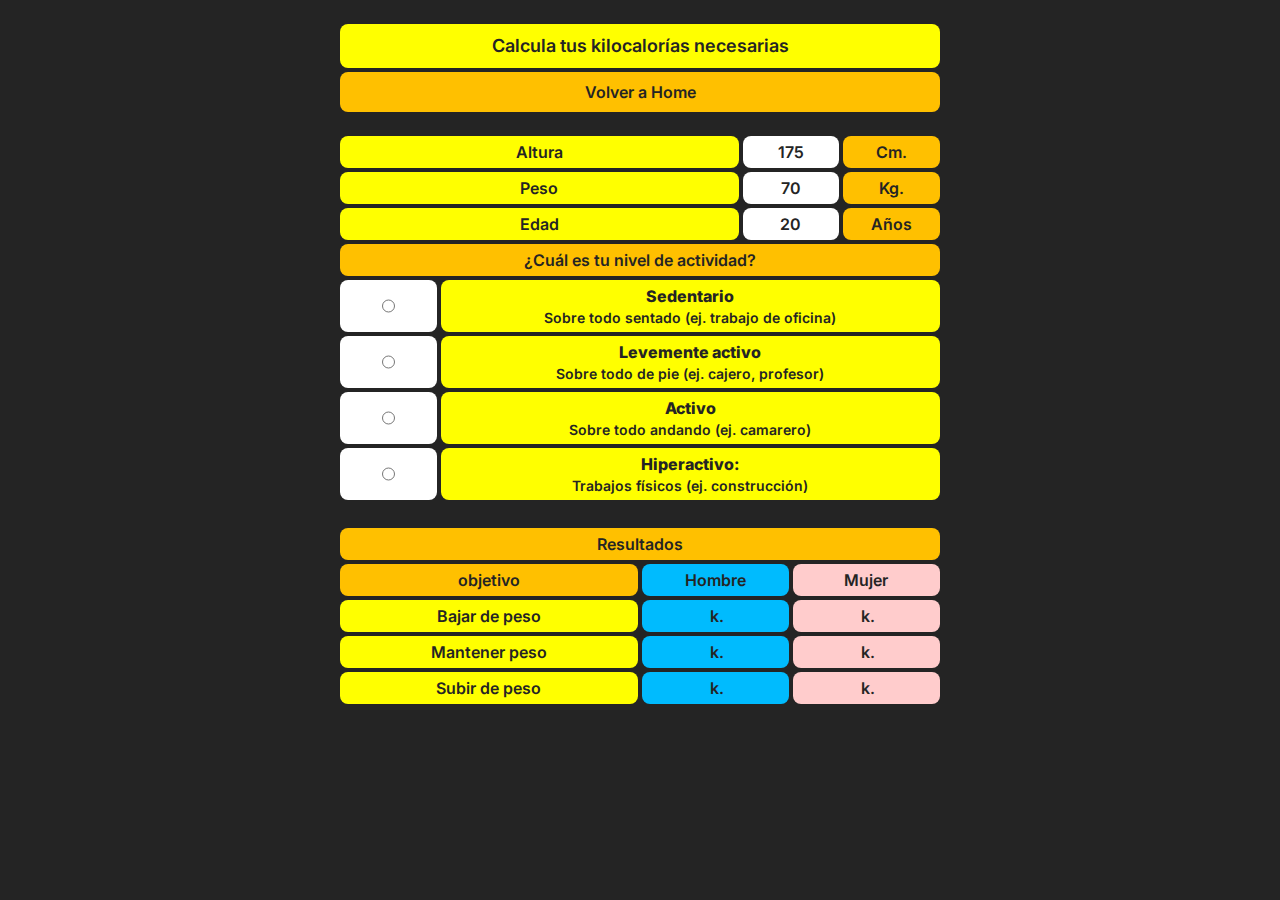
<file: herramientas/Kcal/index.html>
<!DOCTYPE html><html lang="en" data-astro-cid-sckkx6r4> <head><meta charset="UTF-8"><meta name="description" content="Astro description"><meta name="viewport" content="width=device-width"><link rel="icon" type="" href="../img/logoWEB.png"><meta name="generator" content="Astro v4.9.2"><title>Calcula tus Kcal necesarias</title><link rel="preconnect" href="https://fonts.googleapis.com"><link rel="preconnect" href="https://fonts.gstatic.com" crossorigin><link href="https://fonts.googleapis.com/css2?family=Inter:wght@100..900&display=swap" rel="stylesheet"><link rel="stylesheet" href="/_astro/Hombre.B4tPdQTa.css">
<style>input[data-astro-cid-qky3l6op][type=number]::-webkit-outer-spin-button,input[data-astro-cid-qky3l6op][type=number]::-webkit-inner-spin-button{-webkit-appearance:none;margin:0}input[data-astro-cid-qky3l6op][type=number]{-moz-appearance:textfield}
</style><script type="module" src="/_astro/hoisted.BrU3_Eta.js"></script></head> <body class="bg-[#242424]  max-w-[600px] m-auto pt-1 text-lg text-[#242424] inter-normal accent-[#242424] scale-up-horizontal-left
" data-astro-cid-sckkx6r4> <div id="ariba" data-astro-cid-sckkx6r4></div> <div class="bg-[##242424] h-[20px]"></div>  <div class="grid gap-1"> <h1 class="grid justify-center p-2 col-span-2 bg-amarillo font-semibold rounded-lg"> Calcula tus kilocalorías necesarias </h1> <a class="grid justify-center p-2 col-span-2 text-base bg-anaranjado hover:bg-amarillo hover:text-black active:bg-white font-semibold rounded-lg" href="/">Volver a Home</a> </div> <div class="bg-[##242424] h-[20px]"></div> <main class="grid gap-1 pt-1 text-base font-semibold" data-astro-cid-qky3l6op> <div class="grid grid-cols-6 gap-1 text-center" data-astro-cid-qky3l6op> <div class="bg-amarillo p-1 rounded-lg col-span-4" data-astro-cid-qky3l6op>Altura</div> <input type="number" name="InputAltura" id="InputAltura" value="175" class="bg-white p-1 rounded-lg col-span-1 text-center" data-astro-cid-qky3l6op> <div class="bg-anaranjado p-1 rounded-lg col-span-1" data-astro-cid-qky3l6op>Cm.</div> <div class="bg-amarillo p-1 rounded-lg col-span-4" data-astro-cid-qky3l6op>Peso</div> <input type="number" name="InputPeso" id="InputPeso" value="70" class="bg-white p-1 rounded-lg col-span-1 text-center" data-astro-cid-qky3l6op> <div class="bg-anaranjado p-1 rounded-lg col-span-1" data-astro-cid-qky3l6op>Kg.</div> <div class="bg-amarillo p-1 rounded-lg col-span-4" data-astro-cid-qky3l6op>Edad</div> <input type="number" name="InputEdad" id="InputEdad" value="20" class="bg-white p-1 rounded-lg col-span-1 text-center" data-astro-cid-qky3l6op> <div class="bg-anaranjado p-1 rounded-lg col-span-1" data-astro-cid-qky3l6op>Años</div> <div class="bg-anaranjado p-1 rounded-lg col-span-6" data-astro-cid-qky3l6op>¿Cuál es tu nivel de actividad?</div> <span class="col-span-1 bg-white rounded-lg flex justify-center" data-astro-cid-qky3l6op> <input type="radio" id="sedentario" name="nivelDeActividad" value="1.2" data-astro-cid-qky3l6op> </span> <label for="sedentario" class="bg-amarillo hover:bg-white active:bg-[#242424] active:text-white rounded-lg col-span-5 p-1 grid" data-astro-cid-qky3l6op> <span class="- font-extrabold" data-astro-cid-qky3l6op>Sedentario</span> <span class="text-sm" data-astro-cid-qky3l6op>Sobre todo sentado (ej. trabajo de oficina)</span> </label> <span class="col-span-1 bg-white rounded-lg flex justify-center" data-astro-cid-qky3l6op> <input type="radio" id="levemente" name="nivelDeActividad" value="1.375" data-astro-cid-qky3l6op> </span> <label for="levemente" class="bg-amarillo hover:bg-white active:bg-[#242424] active:text-white rounded-lg col-span-5 p-1 grid" data-astro-cid-qky3l6op> <span class="- font-extrabold" data-astro-cid-qky3l6op>Levemente activo</span> <span class="text-sm" data-astro-cid-qky3l6op>Sobre todo de pie (ej. cajero, profesor)</span> </label> <span class="col-span-1 bg-white rounded-lg flex justify-center" data-astro-cid-qky3l6op> <input type="radio" id="activo" name="nivelDeActividad" value="1.55" data-astro-cid-qky3l6op> </span> <label for="activo" class="bg-amarillo hover:bg-white active:bg-[#242424] active:text-white rounded-lg col-span-5 p-1 grid" data-astro-cid-qky3l6op> <span class="- font-extrabold" data-astro-cid-qky3l6op>Activo</span> <span class="text-sm" data-astro-cid-qky3l6op>Sobre todo andando (ej. camarero)</span> </label> <span class="col-span-1 bg-white rounded-lg flex justify-center" data-astro-cid-qky3l6op> <input type="radio" id="hiperactivo" name="nivelDeActividad" value="1.725" data-astro-cid-qky3l6op> </span> <label for="hiperactivo" class="bg-amarillo hover:bg-white active:bg-[#242424] active:text-white rounded-lg col-span-5 p-1 grid" data-astro-cid-qky3l6op> <span class="- font-extrabold" data-astro-cid-qky3l6op>Hiperactivo:</span> <span class="text-sm" data-astro-cid-qky3l6op>Trabajos físicos (ej. construcción)</span> </label> <div class="bg-[##242424] h-[20px]"></div> <div class="col-span-6 grid grid-cols-8 gap-1" data-astro-cid-qky3l6op> <div class="bg-anaranjado p-1 rounded-lg col-span-8" data-astro-cid-qky3l6op>Resultados</div> <div class="bg-anaranjado p-1 rounded-lg col-span-4" data-astro-cid-qky3l6op>objetivo</div> <div class="bg-Triceps p-1 rounded-lg col-span-2" data-astro-cid-qky3l6op>Hombre</div> <div class="bg-Cuadriceps p-1 rounded-lg col-span-2" data-astro-cid-qky3l6op>Mujer</div> <div class="bg-amarillo p-1 rounded-lg col-span-4" data-astro-cid-qky3l6op>Bajar de peso</div> <div class="bg-Triceps p-1 rounded-lg col-span-2" data-astro-cid-qky3l6op><span id="MBajarResultado" class="mr-1" data-astro-cid-qky3l6op></span>k.</div> <div class="bg-Cuadriceps p-1 rounded-lg col-span-2" data-astro-cid-qky3l6op><span id="FBajarResultado" class="mr-1" data-astro-cid-qky3l6op></span>k.</div> <div class="bg-amarillo p-1 rounded-lg col-span-4" data-astro-cid-qky3l6op>Mantener peso</div> <div class="bg-Triceps p-1 rounded-lg col-span-2" data-astro-cid-qky3l6op><span id="MResultado" class="mr-1" data-astro-cid-qky3l6op></span>k.</div> <div class="bg-Cuadriceps p-1 rounded-lg col-span-2" data-astro-cid-qky3l6op><span id="FResultado" class="mr-1" data-astro-cid-qky3l6op></span>k.</div> <div class="bg-amarillo p-1 rounded-lg col-span-4" data-astro-cid-qky3l6op>Subir de peso</div> <div class="bg-Triceps p-1 rounded-lg col-span-2" data-astro-cid-qky3l6op><span id="MSubirResultado" class="mr-1" data-astro-cid-qky3l6op></span>k.</div> <div class="bg-Cuadriceps p-1 rounded-lg col-span-2" data-astro-cid-qky3l6op><span id="FSubirResultado" class="mr-1" data-astro-cid-qky3l6op></span>k.</div> </div> </div> </main> <div class="bg-[##242424] h-[20px]"></div> <div class="bg-[##242424] h-[20px]"></div>  <div class="bg-[##242424] h-[20px]"></div>  </body></html>
</file>
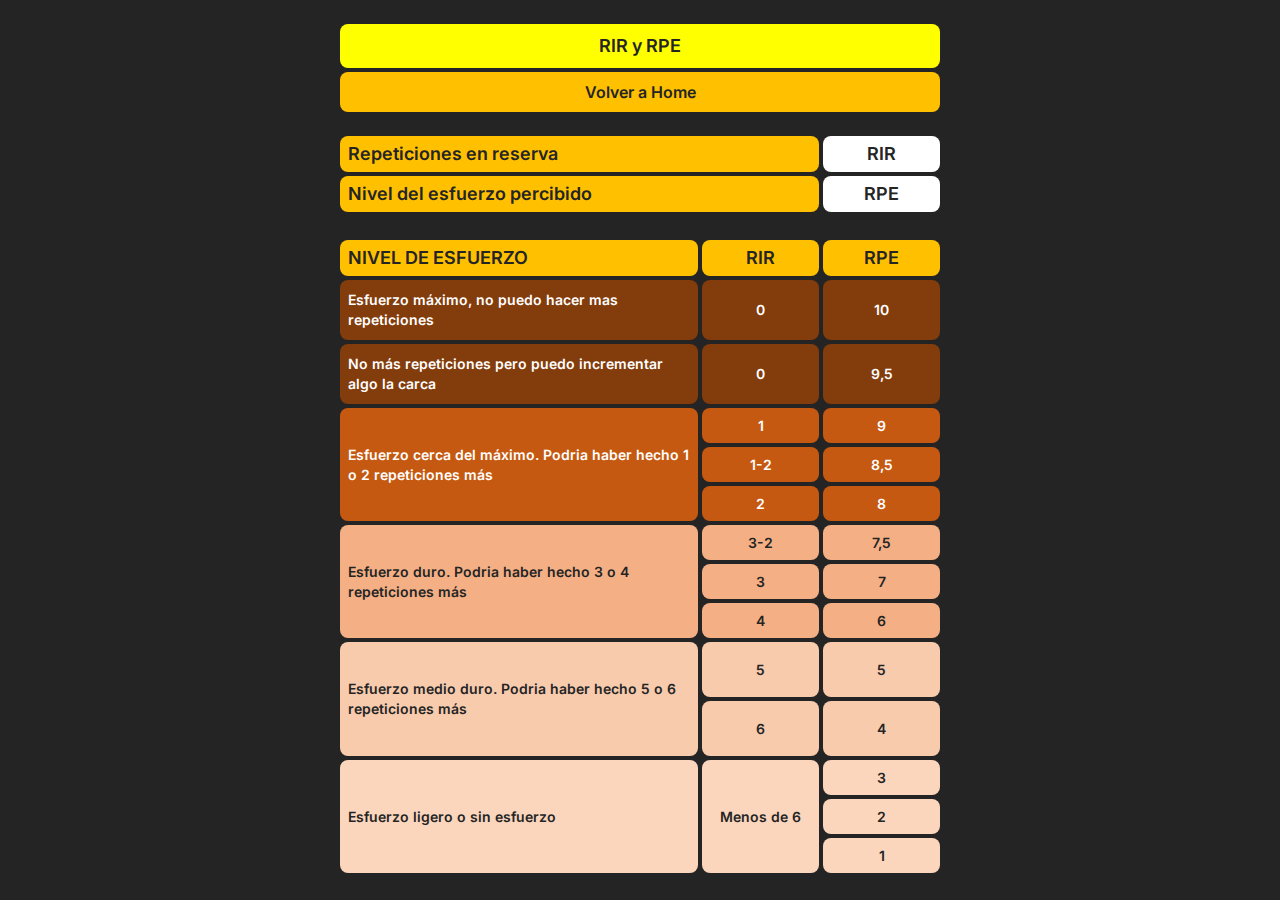
<file: herramientas/RIRPRE/index.html>
<!DOCTYPE html><html lang="en" data-astro-cid-sckkx6r4> <head><meta charset="UTF-8"><meta name="description" content="Astro description"><meta name="viewport" content="width=device-width"><link rel="icon" type="" href="../img/logoWEB.png"><meta name="generator" content="Astro v4.9.2"><title>RIR y RPE</title><link rel="preconnect" href="https://fonts.googleapis.com"><link rel="preconnect" href="https://fonts.gstatic.com" crossorigin><link href="https://fonts.googleapis.com/css2?family=Inter:wght@100..900&display=swap" rel="stylesheet"><link rel="stylesheet" href="/_astro/Hombre.B4tPdQTa.css"><script type="module" src="/_astro/hoisted.BrsKBBnT.js"></script></head> <body class="bg-[#242424]  max-w-[600px] m-auto pt-1 text-lg text-[#242424] inter-normal accent-[#242424] scale-up-horizontal-left
" data-astro-cid-sckkx6r4> <div id="ariba" data-astro-cid-sckkx6r4></div> <div class="bg-[##242424] h-[20px]"></div>  <div class="grid gap-1"> <h1 class="grid justify-center p-2 col-span-2 bg-amarillo font-semibold rounded-lg"> RIR y RPE </h1> <a class="grid justify-center p-2 col-span-2 text-base bg-anaranjado hover:bg-amarillo hover:text-black active:bg-white font-semibold rounded-lg" href="/">Volver a Home</a> </div> <div class="bg-[##242424] h-[20px]"></div> <main class="grid gap-1 pt-1"> <div class="grid grid-cols-5 gap-1 font-semibold"> <div class="bg-anaranjado col-span-4 rounded-lg px-2 py-1">Repeticiones en reserva </div> <div class="bg-white rounded-lg text-center place-items-center grid">RIR</div> <div class="bg-anaranjado col-span-4 rounded-lg px-2 py-1">Nivel del esfuerzo percibido</div> <div class="bg-white rounded-lg text-center place-items-center grid"> RPE</div> </div> <div class="bg-[##242424] h-[20px]"></div> <div class="grid grid-cols-5 gap-1 font-semibold"> <div class="bg-anaranjado col-span-3 rounded-lg px-2 py-1">NIVEL DE ESFUERZO</div> <div class="bg-anaranjado rounded-lg text-center place-items-center grid">RIR</div> <div class="bg-anaranjado rounded-lg text-center place-items-center grid">RPE</div> <div class="grid grid-cols-5 gap-1 text-sm font-semibold col-span-5 "> <div class="bg-[#833C0C] text-white col-span-3 rounded-lg px-2 py-1 place-items-center grid ">Esfuerzo máximo, no puedo hacer mas repeticiones</div> <div class="bg-[#833C0C] text-white rounded-lg text-center place-items-center grid h-[60px]">0</div> <div class="bg-[#833C0C] text-white rounded-lg text-center place-items-center grid h-[60px]">10</div> <div class="bg-[#833C0C] text-white col-span-3 rounded-lg px-2 py-1 place-items-center grid ">No más repeticiones pero puedo incrementar algo la carca</div> <div class="bg-[#833C0C] text-white rounded-lg text-center place-items-center grid h-[60px]">0</div> <div class="bg-[#833C0C] text-white rounded-lg text-center place-items-center grid h-[60px]">9,5</div> <div class="bg-[#C65911] text-white col-span-3 row-span-3 rounded-lg px-2 py-1 place-items-center grid ">Esfuerzo cerca del máximo. Podria haber hecho 1 o 2 repeticiones más</div> <div class="bg-[#C65911] text-white rounded-lg text-center place-items-center grid h-[35px]">1</div> <div class="bg-[#C65911] text-white rounded-lg text-center place-items-center grid h-[35px]">9</div> <div class="bg-[#C65911] text-white rounded-lg text-center place-items-center grid h-[35px]">1-2</div> <div class="bg-[#C65911] text-white rounded-lg text-center place-items-center grid h-[35px]">8,5</div> <div class="bg-[#C65911] text-white rounded-lg text-center place-items-center grid h-[35px]">2</div> <div class="bg-[#C65911] text-white rounded-lg text-center place-items-center grid h-[35px]">8</div> <div class="bg-[#F4B084] col-span-3 row-span-3 rounded-lg  px-2 py-1 place-items-center grid ">Esfuerzo duro. Podria haber hecho 3 o 4 repeticiones más</div> <div class="bg-[#F4B084] rounded-lg text-center place-items-center grid h-[35px]">3-2</div> <div class="bg-[#F4B084] rounded-lg text-center place-items-center grid h-[35px]">7,5</div> <div class="bg-[#F4B084] rounded-lg text-center place-items-center grid h-[35px]">3</div> <div class="bg-[#F4B084] rounded-lg text-center place-items-center grid h-[35px]">7</div> <div class="bg-[#F4B084] rounded-lg text-center place-items-center grid h-[35px]">4</div> <div class="bg-[#F4B084] rounded-lg text-center place-items-center grid h-[35px]">6</div> <div class="bg-[#F8CBAD] col-span-3 row-span-2 rounded-lg  px-2 py-1 place-items-center flex ">Esfuerzo medio duro. Podria haber hecho 5 o 6 repeticiones más</div> <div class="bg-[#F8CBAD] rounded-lg text-center place-items-center grid h-[55.2px]">5</div> <div class="bg-[#F8CBAD] rounded-lg text-center place-items-center grid h-[55.2px]">5</div> <div class="bg-[#F8CBAD] rounded-lg text-center place-items-center grid h-[55.2px]">6</div> <div class="bg-[#F8CBAD] rounded-lg text-center place-items-center grid h-[55.2px]">4</div> <div class="bg-[#fbd6bd] col-span-3 row-span-3 rounded-lg px-2 py-1 place-items-center flex">Esfuerzo ligero o sin esfuerzo</div> <div class="bg-[#fbd6bd] row-span-3  rounded-lg place-items-center grid ">Menos de 6</div> <div class="bg-[#fbd6bd] rounded-lg text-center place-items-center grid h-[35px]">3</div> <div class="bg-[#fbd6bd] rounded-lg text-center place-items-center grid h-[35px]">2</div> <div class="bg-[#fbd6bd] rounded-lg text-center place-items-center grid h-[35px]">1</div> </div> </div> </main>  <div class="bg-[##242424] h-[20px]"></div>  </body></html>
</file>
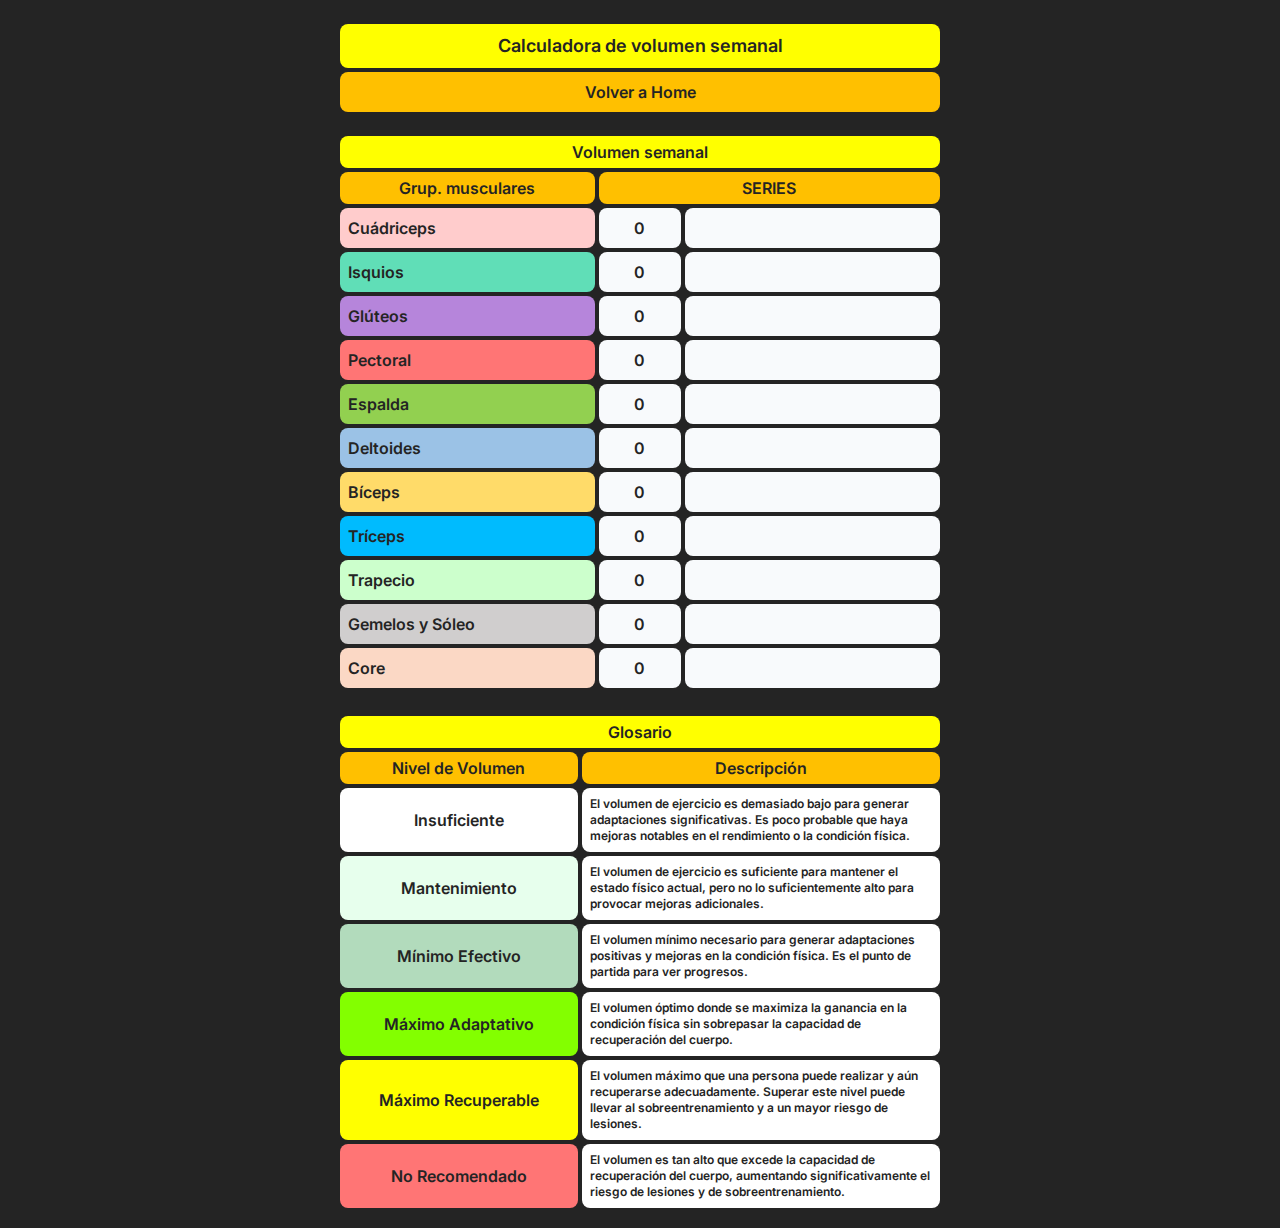
<file: herramientas/VolumenSemanal/index.html>
<!DOCTYPE html><html lang="en" data-astro-cid-sckkx6r4> <head><meta charset="UTF-8"><meta name="description" content="Astro description"><meta name="viewport" content="width=device-width"><link rel="icon" type="" href="../img/logoWEB.png"><meta name="generator" content="Astro v4.9.2"><title>Home</title><link rel="preconnect" href="https://fonts.googleapis.com"><link rel="preconnect" href="https://fonts.gstatic.com" crossorigin><link href="https://fonts.googleapis.com/css2?family=Inter:wght@100..900&display=swap" rel="stylesheet"><link rel="stylesheet" href="/_astro/Hombre.B4tPdQTa.css">
<style>input[data-astro-cid-gzwlzljk][type=number]::-webkit-outer-spin-button,input[data-astro-cid-gzwlzljk][type=number]::-webkit-inner-spin-button{-webkit-appearance:none;margin:0}input[data-astro-cid-gzwlzljk][type=number]{-moz-appearance:textfield}
</style><script type="module" src="/_astro/hoisted.D9YFfs3t.js"></script></head> <body class="bg-[#242424]  max-w-[600px] m-auto pt-1 text-lg text-[#242424] inter-normal accent-[#242424] scale-up-horizontal-left
" data-astro-cid-sckkx6r4> <div id="ariba" data-astro-cid-sckkx6r4></div> <div class="bg-[##242424] h-[20px]"></div>  <div class="grid gap-1"> <h1 class="grid justify-center p-2 col-span-2 bg-amarillo font-semibold rounded-lg"> Calculadora de volumen semanal </h1> <a class="grid justify-center p-2 col-span-2 text-base bg-anaranjado hover:bg-amarillo hover:text-black active:bg-white font-semibold rounded-lg" href="/">Volver a Home</a> </div> <div class="bg-[##242424] h-[20px]"></div> <main class="grid gap-1 pt-1 accent-[#242424]" data-astro-cid-gzwlzljk> <div class="grid gap-1 text-base font-semibold" data-astro-cid-gzwlzljk> <div class="grid col-span-7 grid-cols-7 justify-center gap-1" data-astro-cid-gzwlzljk> <div class="grid bg-amarillo col-span-7 p-1 justify-center rounded-lg" data-astro-cid-gzwlzljk>Volumen semanal</div> <div class="grid bg-anaranjado col-span-3 p-1 justify-center place-content-center rounded-lg" data-astro-cid-gzwlzljk>Grup. musculares</div> <div class="grid bg-anaranjado col-span-4 p-1 justify-center rounded-lg" data-astro-cid-gzwlzljk>SERIES</div> <div class="bg-Cuadriceps col-span-3 p-2 text-left rounded-lg place-content-center" data-astro-cid-gzwlzljk>Cuádriceps</div> <input type="number" id="NCuadriceps" value="0" class="bg-slate-50 col-span-1 p-2 rounded-lg text-center" data-astro-cid-gzwlzljk> <div id="RCuadriceps" class="bg-slate-50 col-span-3 p-2 rounded-lg justify-center grid" data-astro-cid-gzwlzljk></div> <div class="bg-Isquios col-span-3 p-2 text-left rounded-lg place-content-center" data-astro-cid-gzwlzljk>Isquios</div> <input type="number" id="NIsquios" value="0" class="bg-slate-50 col-span-1 p-2 rounded-lg text-center" data-astro-cid-gzwlzljk> <div id="RIsquios" class="bg-slate-50 col-span-3 p-2 rounded-lg justify-center grid" data-astro-cid-gzwlzljk></div> <div class="bg-Gluteos col-span-3 p-2 text-left rounded-lg place-content-center" data-astro-cid-gzwlzljk>Glúteos</div> <input type="number" id="NGluteos" value="0" class="bg-slate-50 col-span-1 p-2 rounded-lg text-center" data-astro-cid-gzwlzljk> <div id="RGluteos" class="bg-slate-50 col-span-3 p-2 rounded-lg justify-center grid" data-astro-cid-gzwlzljk></div> <div class="bg-Pectoral col-span-3 p-2 text-left rounded-lg place-content-center" data-astro-cid-gzwlzljk>Pectoral</div> <input type="number" id="NPectoral" value="0" class="bg-slate-50 col-span-1 p-2 rounded-lg text-center" data-astro-cid-gzwlzljk> <div id="RPectoral" class="bg-slate-50 col-span-3 p-2 rounded-lg justify-center grid" data-astro-cid-gzwlzljk></div> <div class="bg-Espalda col-span-3 p-2 text-left rounded-lg place-content-center" data-astro-cid-gzwlzljk>Espalda</div> <input type="number" id="NEspalda" value="0" class="bg-slate-50 col-span-1 p-2 rounded-lg text-center" data-astro-cid-gzwlzljk> <div id="REspalda" class="bg-slate-50 col-span-3 p-2 rounded-lg justify-center grid" data-astro-cid-gzwlzljk></div> <div class="bg-Deltoides col-span-3 p-2 text-left rounded-lg place-content-center" data-astro-cid-gzwlzljk>Deltoides</div> <input type="number" id="NDeltoides" value="0" class="bg-slate-50 col-span-1 p-2 rounded-lg text-center" data-astro-cid-gzwlzljk> <div id="RDeltoides" class="bg-slate-50 col-span-3 p-2 rounded-lg justify-center grid" data-astro-cid-gzwlzljk></div> <div class="bg-Biceps col-span-3 p-2 text-left rounded-lg place-content-center" data-astro-cid-gzwlzljk>Bíceps</div> <input type="number" id="NBiceps" value="0" class="bg-slate-50 col-span-1 p-2 rounded-lg text-center" data-astro-cid-gzwlzljk> <div id="RBiceps" class="bg-slate-50 col-span-3 p-2 rounded-lg justify-center grid" data-astro-cid-gzwlzljk></div> <div class="bg-Triceps col-span-3 p-2 text-left rounded-lg place-content-center" data-astro-cid-gzwlzljk>Tríceps</div> <input type="number" id="NTriceps" value="0" class="bg-slate-50 col-span-1 p-2 rounded-lg text-center" data-astro-cid-gzwlzljk> <div id="RTriceps" class="bg-slate-50 col-span-3 p-2 rounded-lg justify-center grid" data-astro-cid-gzwlzljk></div> <div class="bg-Trapecio col-span-3 p-2 text-left rounded-lg place-content-center" data-astro-cid-gzwlzljk>Trapecio</div> <input type="number" id="NTrapecio" value="0" class="bg-slate-50 col-span-1 p-2 rounded-lg text-center" data-astro-cid-gzwlzljk> <div id="RTrapecio" class="bg-slate-50 col-span-3 p-2 rounded-lg justify-center grid" data-astro-cid-gzwlzljk></div> <div class="bg-Gemelos col-span-3 p-2 text-left rounded-lg place-content-center" data-astro-cid-gzwlzljk>Gemelos y Sóleo</div> <input type="number" id="NGemelos" value="0" class="bg-slate-50 col-span-1 p-2 rounded-lg text-center" data-astro-cid-gzwlzljk> <div id="RGemelos" class="bg-slate-50 col-span-3 p-2 rounded-lg justify-center grid" data-astro-cid-gzwlzljk></div> <div class="bg-Core col-span-3 p-2 text-left rounded-lg place-content-center" data-astro-cid-gzwlzljk>Core</div> <input type="number" id="NCore" value="0" class="bg-slate-50 col-span-1 p-2 rounded-lg text-center" data-astro-cid-gzwlzljk> <div id="RCore" class="bg-slate-50 col-span-3 p-2 rounded-lg justify-center grid" data-astro-cid-gzwlzljk></div> <!-- Botón eliminado --> </div> </div> <div class="bg-[##242424] h-[20px]"></div> <div class="grid gap-1 grid-cols-5 text-center font-semibold text-base" data-astro-cid-gzwlzljk> <div class="bg-amarillo p-1 rounded-lg col-span-5" data-astro-cid-gzwlzljk>Glosario</div> <div class="bg-anaranjado p-1 rounded-lg col-span-2" data-astro-cid-gzwlzljk>Nivel de Volumen</div> <div class="bg-anaranjado p-1 rounded-lg col-span-3" data-astro-cid-gzwlzljk>Descripción</div> <div class="bg-[#FFFFFF] place-content-center p-1 rounded-lg col-span-2" data-astro-cid-gzwlzljk>Insuficiente</div> <div class="bg-white p-2 text-left text-xs rounded-lg col-span-3" data-astro-cid-gzwlzljk>El volumen de ejercicio es demasiado bajo para generar adaptaciones significativas. Es poco probable que haya mejoras notables en el rendimiento o la condición física.</div> <div class="bg-[#E7FFED] place-content-center p-1 rounded-lg col-span-2" data-astro-cid-gzwlzljk>Mantenimiento</div> <div class="bg-white p-2 text-left text-xs rounded-lg col-span-3" data-astro-cid-gzwlzljk>El volumen de ejercicio es suficiente para mantener el estado físico actual, pero no lo suficientemente alto para provocar mejoras adicionales.</div> <div class="bg-[#B2DBBC] place-content-center p-1 rounded-lg col-span-2" data-astro-cid-gzwlzljk>Mínimo Efectivo</div> <div class="bg-white p-2 text-left text-xs rounded-lg col-span-3" data-astro-cid-gzwlzljk>El volumen mínimo necesario para generar adaptaciones positivas y mejoras en la condición física. Es el punto de partida para ver progresos.</div> <div class="bg-[#83FF00] place-content-center p-1 rounded-lg col-span-2" data-astro-cid-gzwlzljk>Máximo Adaptativo</div> <div class="bg-white p-2 text-left text-xs rounded-lg col-span-3" data-astro-cid-gzwlzljk>El volumen óptimo donde se maximiza la ganancia en la condición física sin sobrepasar la capacidad de recuperación del cuerpo.</div> <div class="bg-[#FFFF00] place-content-center p-1 rounded-lg col-span-2" data-astro-cid-gzwlzljk>Máximo Recuperable</div> <div class="bg-white p-2 text-left text-xs rounded-lg col-span-3" data-astro-cid-gzwlzljk>El volumen máximo que una persona puede realizar y aún recuperarse adecuadamente. Superar este nivel puede llevar al sobreentrenamiento y a un mayor riesgo de lesiones.</div> <div class="bg-[#FF7575] place-content-center p-1 rounded-lg col-span-2" data-astro-cid-gzwlzljk>No Recomendado</div> <div class="bg-white p-2 text-left text-xs rounded-lg col-span-3" data-astro-cid-gzwlzljk>El volumen es tan alto que excede la capacidad de recuperación del cuerpo, aumentando significativamente el riesgo de lesiones y de sobreentrenamiento.</div> </div> </main>  <div class="bg-[##242424] h-[20px]"></div>  </body></html>
</file>
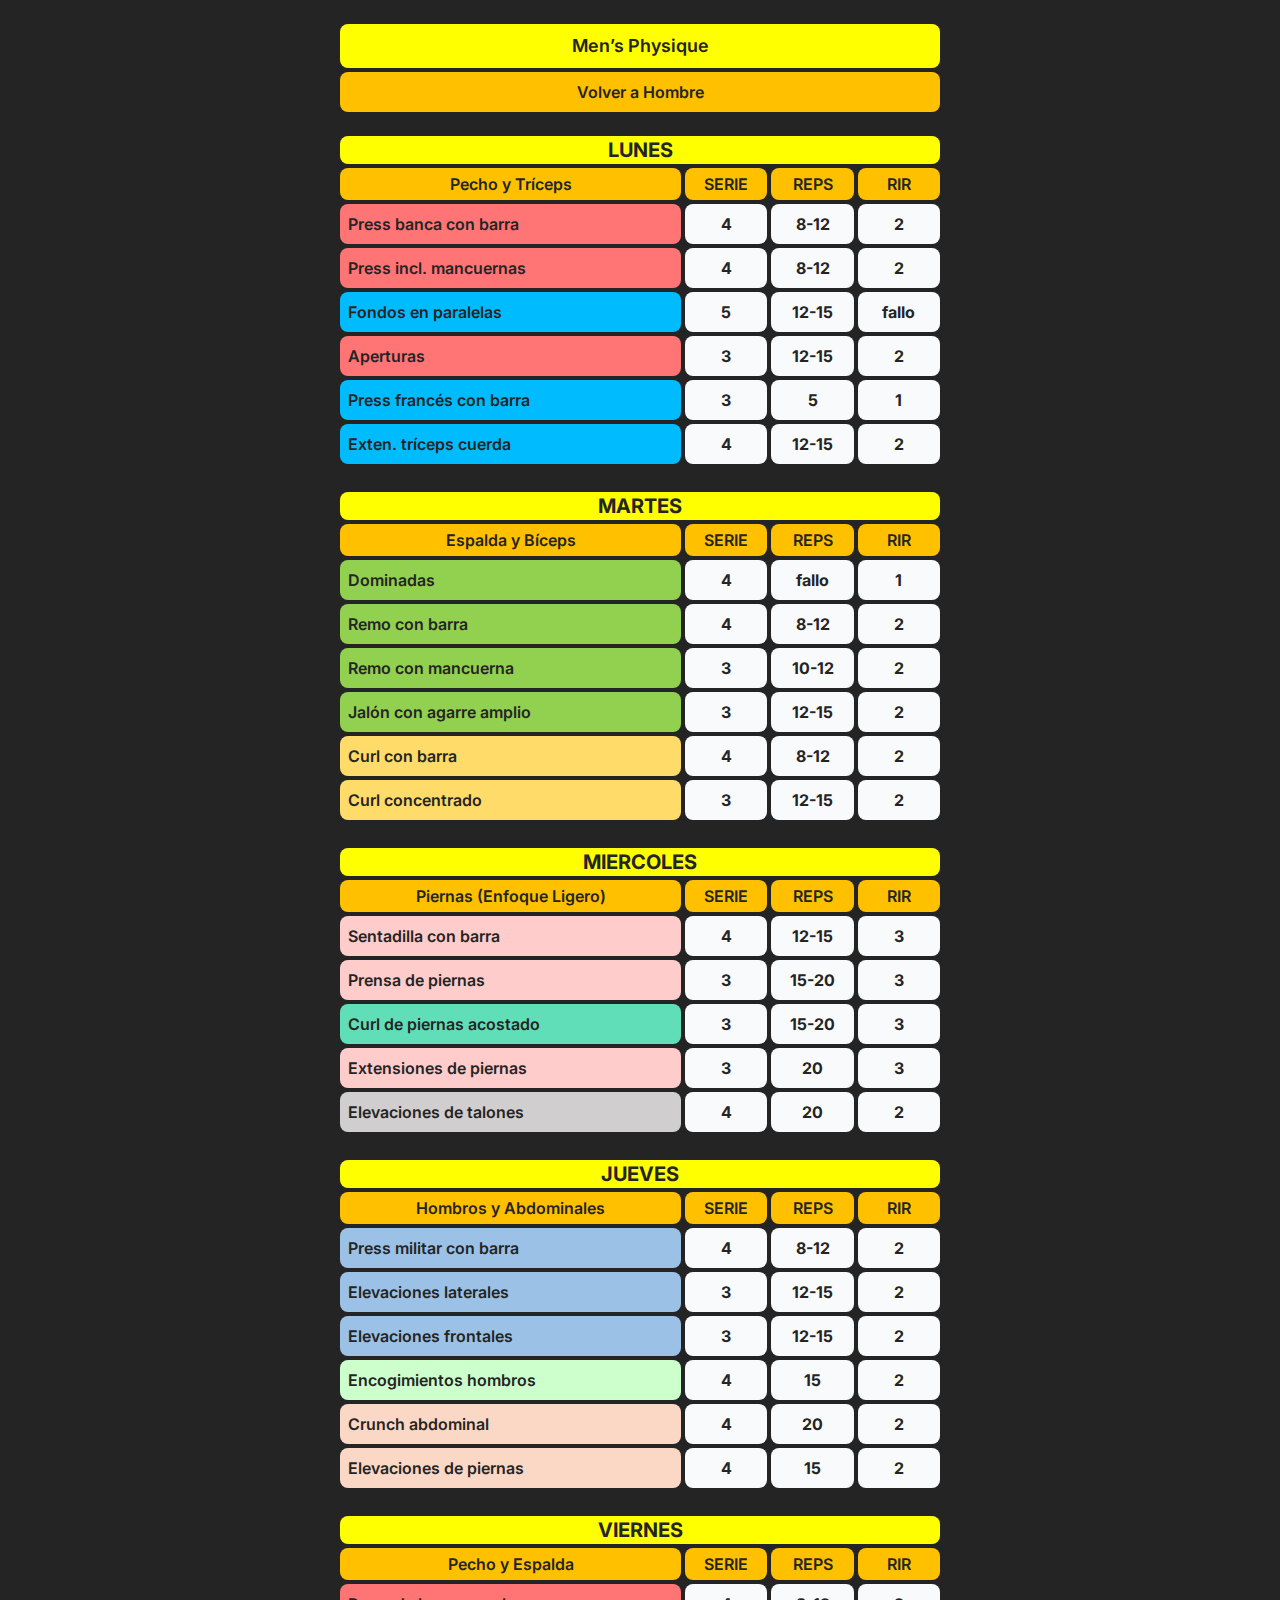
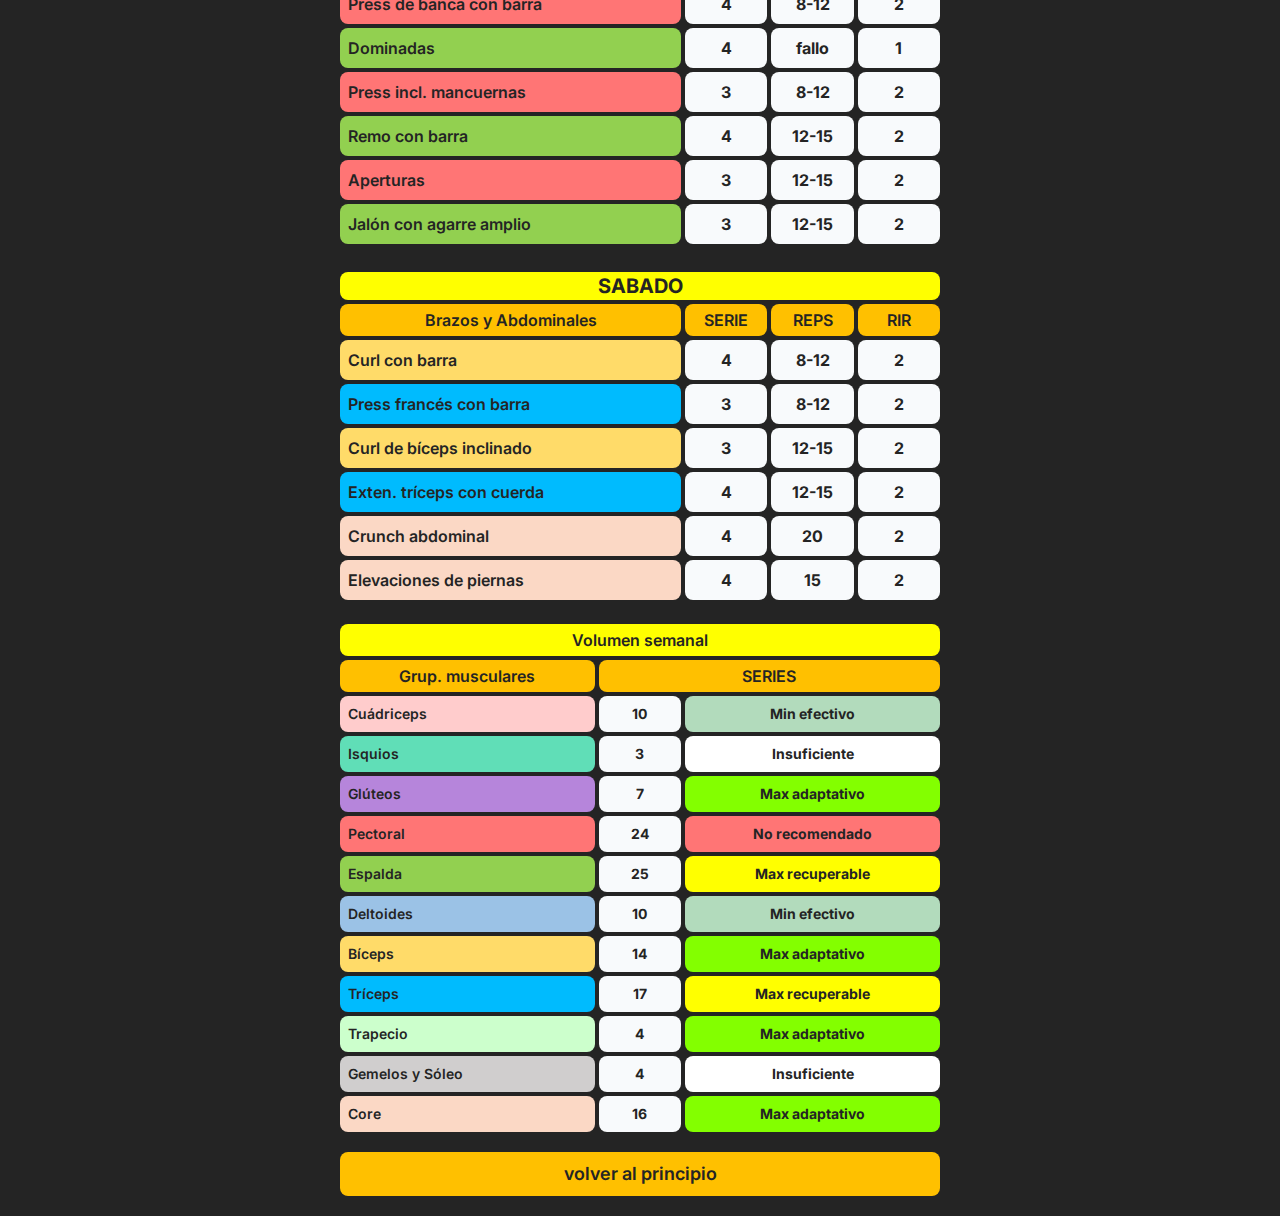
<file: Hombre/MensPhysique/index.html>
<!DOCTYPE html><html lang="en" data-astro-cid-sckkx6r4> <head><meta charset="UTF-8"><meta name="description" content="Astro description"><meta name="viewport" content="width=device-width"><link rel="icon" type="" href="../img/logoWEB.png"><meta name="generator" content="Astro v4.9.2"><title>Men’s Physique</title><link rel="preconnect" href="https://fonts.googleapis.com"><link rel="preconnect" href="https://fonts.gstatic.com" crossorigin><link href="https://fonts.googleapis.com/css2?family=Inter:wght@100..900&display=swap" rel="stylesheet"><link rel="stylesheet" href="/_astro/Hombre.B4tPdQTa.css"><script type="module" src="/_astro/hoisted.BqPr0BdT.js"></script></head> <body class="bg-[#242424]  max-w-[600px] m-auto pt-1 text-lg text-[#242424] inter-normal accent-[#242424] scale-up-horizontal-left
" data-astro-cid-sckkx6r4> <div id="ariba" data-astro-cid-sckkx6r4></div> <div class="bg-[##242424] h-[20px]"></div>  <div class="grid gap-1"> <h1 class="grid justify-center p-2 col-span-2 bg-amarillo font-semibold rounded-lg"> Men’s Physique </h1> <a class="grid justify-center p-2 col-span-2 text-base bg-anaranjado hover:bg-amarillo hover:text-black active:bg-white font-semibold rounded-lg" href="/Hombre">Volver a Hombre</a> </div> <main class="grid gap-"> <div class="bg-[##242424] h-[20px]"></div> <div class="text-base"> <div class=" bg-amarillo rounded-lg my-1 text-xl text-center place-items-center font-bold">LUNES</div> <div class="grid grid-cols-7 gap-1 text-center font-semibold text-nowrap "> <div class="bg-anaranjado p-1 col-span-4 rounded-lg grid justify-center place-items-center">Pecho y Tríceps</div> <div class="bg-anaranjado rounded-lg grid text-center place-items-center">SERIE</div> <div class="bg-anaranjado rounded-lg grid text-center place-items-center">REPS</div> <div class="bg-anaranjado rounded-lg grid text-center place-items-center">RIR</div> </div>  <div class="grid grid-cols-7 bg-[#242424] gap-1 text-center text-base font-semibold text-nowrap my-1"> <div class="bg-Pectoral col-span-4 p-2 text-left  rounded-lg">Press banca con barra</div> <div class="grid col-span-1 place-content-center rounded-lg bg-slate-50 font-bold">4</div> <div class="grid col-span-1 place-content-center place-items-center rounded-lg bg-slate-50 font-bold">8-12</div> <div class="grid col-span-1 place-content-center rounded-lg bg-slate-50 font-bold">2</div> </div> <div class="grid grid-cols-7 bg-[#242424] gap-1 text-center text-base font-semibold text-nowrap my-1"> <div class="bg-Pectoral col-span-4 p-2 text-left  rounded-lg">Press incl. mancuernas</div> <div class="grid col-span-1 place-content-center rounded-lg bg-slate-50 font-bold">4</div> <div class="grid col-span-1 place-content-center place-items-center rounded-lg bg-slate-50 font-bold">8-12</div> <div class="grid col-span-1 place-content-center rounded-lg bg-slate-50 font-bold">2</div> </div> <div class="grid grid-cols-7 bg-[#242424] gap-1 text-center text-base font-semibold text-nowrap my-1"> <div class="bg-Triceps col-span-4 p-2 text-left  rounded-lg">Fondos en paralelas</div> <div class="grid col-span-1 place-content-center rounded-lg bg-slate-50 font-bold">5</div> <div class="grid col-span-1 place-content-center text-center place-items-center rounded-lg bg-slate-50 font-bold">12-15</div> <div class="grid col-span-1 place-content-center  rounded-lg bg-slate-50 font-bold">fallo</div> </div> <div class="grid grid-cols-7 bg-[#242424] gap-1 text-center text-base font-semibold text-nowrap my-1"> <div class="bg-Pectoral col-span-4 p-2 text-left  rounded-lg">Aperturas</div> <div class="grid col-span-1 place-content-center rounded-lg bg-slate-50 font-bold">3</div> <div class="grid col-span-1 place-content-center place-items-center rounded-lg bg-slate-50 font-bold">12-15</div> <div class="grid col-span-1 place-content-center rounded-lg bg-slate-50 font-bold">2</div> </div> <div class="grid grid-cols-7 bg-[#242424] gap-1 text-center text-base font-semibold text-nowrap my-1"> <div class="bg-Triceps col-span-4 p-2 text-left  rounded-lg">Press francés con barra</div> <div class="grid col-span-1 place-content-center rounded-lg bg-slate-50 font-bold">3</div> <div class="grid col-span-1 place-content-center text-center place-items-center rounded-lg bg-slate-50 font-bold">5</div> <div class="grid col-span-1 place-content-center  rounded-lg bg-slate-50 font-bold">1</div> </div> <div class="grid grid-cols-7 bg-[#242424] gap-1 text-center text-base font-semibold text-nowrap my-1"> <div class="bg-Triceps col-span-4 p-2 text-left  rounded-lg">Exten. tríceps cuerda</div> <div class="grid col-span-1 place-content-center rounded-lg bg-slate-50 font-bold">4</div> <div class="grid col-span-1 place-content-center text-center place-items-center rounded-lg bg-slate-50 font-bold">12-15</div> <div class="grid col-span-1 place-content-center  rounded-lg bg-slate-50 font-bold">2</div> </div>  </div> <div class="bg-[##242424] h-[20px]"></div> <div class="text-base"> <div class=" bg-amarillo rounded-lg my-1 text-xl text-center place-items-center font-bold">MARTES</div> <div class="grid grid-cols-7 gap-1 text-center font-semibold text-nowrap "> <div class="bg-anaranjado p-1 col-span-4 rounded-lg grid justify-center place-items-center">Espalda y Bíceps</div> <div class="bg-anaranjado rounded-lg grid text-center place-items-center">SERIE</div> <div class="bg-anaranjado rounded-lg grid text-center place-items-center">REPS</div> <div class="bg-anaranjado rounded-lg grid text-center place-items-center">RIR</div> </div>  <div class="grid grid-cols-7 bg-[#242424] gap-1 text-center text-base font-semibold text-nowrap my-1"> <div class="bg-Espalda col-span-4 p-2 text-left  rounded-lg">Dominadas</div> <div class="grid col-span-1 place-content-center rounded-lg bg-slate-50 font-bold">4</div> <div class="grid col-span-1 place-content-center text-center place-items-center rounded-lg bg-slate-50 font-bold">fallo</div> <div class="grid col-span-1 place-content-center  rounded-lg bg-slate-50 font-bold">1</div> </div> <div class="grid grid-cols-7 bg-[#242424] gap-1 text-center text-base font-semibold text-nowrap my-1"> <div class="bg-Espalda col-span-4 p-2 text-left  rounded-lg">Remo con barra</div> <div class="grid col-span-1 place-content-center rounded-lg bg-slate-50 font-bold">4</div> <div class="grid col-span-1 place-content-center text-center place-items-center rounded-lg bg-slate-50 font-bold">8-12</div> <div class="grid col-span-1 place-content-center  rounded-lg bg-slate-50 font-bold">2</div> </div> <div class="grid grid-cols-7 bg-[#242424] gap-1 text-center text-base font-semibold text-nowrap my-1"> <div class="bg-Espalda col-span-4 p-2 text-left  rounded-lg">Remo con mancuerna</div> <div class="grid col-span-1 place-content-center rounded-lg bg-slate-50 font-bold">3</div> <div class="grid col-span-1 place-content-center text-center place-items-center rounded-lg bg-slate-50 font-bold">10-12</div> <div class="grid col-span-1 place-content-center  rounded-lg bg-slate-50 font-bold">2</div> </div> <div class="grid grid-cols-7 bg-[#242424] gap-1 text-center text-base font-semibold text-nowrap my-1"> <div class="bg-Espalda col-span-4 p-2 text-left  rounded-lg">Jalón con agarre amplio</div> <div class="grid col-span-1 place-content-center rounded-lg bg-slate-50 font-bold">3</div> <div class="grid col-span-1 place-content-center text-center place-items-center rounded-lg bg-slate-50 font-bold">12-15</div> <div class="grid col-span-1 place-content-center  rounded-lg bg-slate-50 font-bold">2</div> </div> <div class="grid grid-cols-7 bg-[#242424] gap-1 text-center text-base font-semibold text-nowrap my-1"> <div class="bg-Biceps col-span-4 p-2 text-left  rounded-lg">Curl con barra</div> <div class="grid col-span-1 place-content-center rounded-lg bg-slate-50 font-bold">4</div> <div class="grid col-span-1 place-content-center text-center place-items-center rounded-lg bg-slate-50 font-bold">8-12</div> <div class="grid col-span-1 place-content-center  rounded-lg bg-slate-50 font-bold">2</div> </div> <div class="grid grid-cols-7 bg-[#242424] gap-1 text-center text-base font-semibold text-nowrap my-1"> <div class="bg-Biceps col-span-4 p-2 text-left  rounded-lg">Curl concentrado</div> <div class="grid col-span-1 place-content-center rounded-lg bg-slate-50 font-bold">3</div> <div class="grid col-span-1 place-content-center text-center place-items-center rounded-lg bg-slate-50 font-bold">12-15</div> <div class="grid col-span-1 place-content-center  rounded-lg bg-slate-50 font-bold">2</div> </div>  </div> <div class="bg-[##242424] h-[20px]"></div> <div class="text-base"> <div class=" bg-amarillo rounded-lg my-1 text-xl text-center place-items-center font-bold">MIERCOLES</div> <div class="grid grid-cols-7 gap-1 text-center font-semibold text-nowrap "> <div class="bg-anaranjado p-1 col-span-4 rounded-lg grid justify-center place-items-center">Piernas (Enfoque Ligero)</div> <div class="bg-anaranjado rounded-lg grid text-center place-items-center">SERIE</div> <div class="bg-anaranjado rounded-lg grid text-center place-items-center">REPS</div> <div class="bg-anaranjado rounded-lg grid text-center place-items-center">RIR</div> </div>  <div class="grid grid-cols-7 bg-[#242424] gap-1 text-center text-base font-semibold text-nowrap my-1"> <div class="bg-Cuadriceps col-span-4 p-2 text-left  rounded-lg">Sentadilla con barra</div> <div class="grid col-span-1 place-content-center rounded-lg bg-slate-50 font-bold">4</div> <div class="grid col-span-1 place-content-center text-center place-items-center rounded-lg bg-slate-50 font-bold">12-15</div> <div class="grid col-span-1 place-content-center  rounded-lg bg-slate-50 font-bold">3</div> </div> <div class="grid grid-cols-7 bg-[#242424] gap-1 text-center text-base font-semibold text-nowrap my-1"> <div class="bg-Cuadriceps col-span-4 p-2 text-left  rounded-lg">Prensa de piernas</div> <div class="grid col-span-1 place-content-center rounded-lg bg-slate-50 font-bold">3</div> <div class="grid col-span-1 place-content-center text-center place-items-center rounded-lg bg-slate-50 font-bold">15-20</div> <div class="grid col-span-1 place-content-center  rounded-lg bg-slate-50 font-bold">3</div> </div> <div class="grid grid-cols-7 bg-[#242424] gap-1 text-center text-base font-semibold text-nowrap my-1"> <div class="bg-Isquios col-span-4 p-2 text-left  rounded-lg">Curl de piernas acostado</div> <div class="grid col-span-1 place-content-center rounded-lg bg-slate-50 font-bold">3</div> <div class="grid col-span-1 place-content-center text-center place-items-center rounded-lg bg-slate-50 font-bold">15-20</div> <div class="grid col-span-1 place-content-center  rounded-lg bg-slate-50 font-bold">3</div> </div> <div class="grid grid-cols-7 bg-[#242424] gap-1 text-center text-base font-semibold text-nowrap my-1"> <div class="bg-Cuadriceps col-span-4 p-2 text-left  rounded-lg">Extensiones de piernas</div> <div class="grid col-span-1 place-content-center rounded-lg bg-slate-50 font-bold">3</div> <div class="grid col-span-1 place-content-center text-center place-items-center rounded-lg bg-slate-50 font-bold">20</div> <div class="grid col-span-1 place-content-center  rounded-lg bg-slate-50 font-bold">3</div> </div> <div class="grid grid-cols-7 bg-[#242424] gap-1 text-center text-base font-semibold text-nowrap my-1"> <div class="bg-Gemelos col-span-4 p-2 text-left  rounded-lg">Elevaciones de talones</div> <div class="grid col-span-1 place-content-center rounded-lg bg-slate-50 font-bold">4</div> <div class="grid col-span-1 place-content-center text-center place-items-center rounded-lg bg-slate-50 font-bold">20</div> <div class="grid col-span-1 place-content-center  rounded-lg bg-slate-50 font-bold">2</div> </div>  </div> <div class="bg-[##242424] h-[20px]"></div> <div class="text-base"> <div class=" bg-amarillo rounded-lg my-1 text-xl text-center place-items-center font-bold">JUEVES</div> <div class="grid grid-cols-7 gap-1 text-center font-semibold text-nowrap "> <div class="bg-anaranjado p-1 col-span-4 rounded-lg grid justify-center place-items-center">Hombros y Abdominales</div> <div class="bg-anaranjado rounded-lg grid text-center place-items-center">SERIE</div> <div class="bg-anaranjado rounded-lg grid text-center place-items-center">REPS</div> <div class="bg-anaranjado rounded-lg grid text-center place-items-center">RIR</div> </div>  <div class="grid grid-cols-7 bg-[#242424] gap-1 text-center text-base font-semibold text-nowrap my-1"> <div class="bg-Deltoides col-span-4 p-2 text-left  rounded-lg">Press militar con barra</div> <div class="grid col-span-1 place-content-center rounded-lg bg-slate-50 font-bold">4</div> <div class="grid col-span-1 place-content-center text-center place-items-center rounded-lg bg-slate-50 font-bold">8-12</div> <div class="grid col-span-1 place-content-center  rounded-lg bg-slate-50 font-bold">2</div> </div> <div class="grid grid-cols-7 bg-[#242424] gap-1 text-center text-base font-semibold text-nowrap my-1"> <div class="bg-Deltoides col-span-4 p-2 text-left  rounded-lg">Elevaciones laterales</div> <div class="grid col-span-1 place-content-center rounded-lg bg-slate-50 font-bold">3</div> <div class="grid col-span-1 place-content-center text-center place-items-center rounded-lg bg-slate-50 font-bold">12-15</div> <div class="grid col-span-1 place-content-center  rounded-lg bg-slate-50 font-bold">2</div> </div> <div class="grid grid-cols-7 bg-[#242424] gap-1 text-center text-base font-semibold text-nowrap my-1"> <div class="bg-Deltoides col-span-4 p-2 text-left  rounded-lg">Elevaciones frontales</div> <div class="grid col-span-1 place-content-center rounded-lg bg-slate-50 font-bold">3</div> <div class="grid col-span-1 place-content-center text-center place-items-center rounded-lg bg-slate-50 font-bold">12-15</div> <div class="grid col-span-1 place-content-center  rounded-lg bg-slate-50 font-bold">2</div> </div> <div class="grid grid-cols-7 bg-[#242424] gap-1 text-center text-base font-semibold text-nowrap my-1"> <div class="bg-Trapecio col-span-4 p-2 text-left  rounded-lg">Encogimientos hombros</div> <div class="grid col-span-1 place-content-center rounded-lg bg-slate-50 font-bold">4</div> <div class="grid col-span-1 place-content-center text-center place-items-center rounded-lg bg-slate-50 font-bold">15</div> <div class="grid col-span-1 place-content-center  rounded-lg bg-slate-50 font-bold">2</div> </div> <div class="grid grid-cols-7 bg-[#242424] gap-1 text-center text-base font-semibold text-nowrap my-1"> <div class="bg-Core col-span-4 p-2 text-left  rounded-lg">Crunch abdominal</div> <div class="grid col-span-1 place-content-center rounded-lg bg-slate-50 font-bold">4</div> <div class="grid col-span-1 place-content-center text-center place-items-center rounded-lg bg-slate-50 font-bold">20</div> <div class="grid col-span-1 place-content-center  rounded-lg bg-slate-50 font-bold">2</div> </div> <div class="grid grid-cols-7 bg-[#242424] gap-1 text-center text-base font-semibold text-nowrap my-1"> <div class="bg-Core col-span-4 p-2 text-left  rounded-lg">Elevaciones de piernas</div> <div class="grid col-span-1 place-content-center rounded-lg bg-slate-50 font-bold">4</div> <div class="grid col-span-1 place-content-center text-center place-items-center rounded-lg bg-slate-50 font-bold">15</div> <div class="grid col-span-1 place-content-center  rounded-lg bg-slate-50 font-bold">2</div> </div>  </div> <div class="bg-[##242424] h-[20px]"></div> <div class="text-base"> <div class=" bg-amarillo rounded-lg my-1 text-xl text-center place-items-center font-bold">VIERNES</div> <div class="grid grid-cols-7 gap-1 text-center font-semibold text-nowrap "> <div class="bg-anaranjado p-1 col-span-4 rounded-lg grid justify-center place-items-center">Pecho y Espalda</div> <div class="bg-anaranjado rounded-lg grid text-center place-items-center">SERIE</div> <div class="bg-anaranjado rounded-lg grid text-center place-items-center">REPS</div> <div class="bg-anaranjado rounded-lg grid text-center place-items-center">RIR</div> </div>  <div class="grid grid-cols-7 bg-[#242424] gap-1 text-center text-base font-semibold text-nowrap my-1"> <div class="bg-Pectoral col-span-4 p-2 text-left  rounded-lg">Press de banca con barra</div> <div class="grid col-span-1 place-content-center rounded-lg bg-slate-50 font-bold">4</div> <div class="grid col-span-1 place-content-center place-items-center rounded-lg bg-slate-50 font-bold">8-12</div> <div class="grid col-span-1 place-content-center rounded-lg bg-slate-50 font-bold">2</div> </div> <div class="grid grid-cols-7 bg-[#242424] gap-1 text-center text-base font-semibold text-nowrap my-1"> <div class="bg-Espalda col-span-4 p-2 text-left  rounded-lg">Dominadas</div> <div class="grid col-span-1 place-content-center rounded-lg bg-slate-50 font-bold">4</div> <div class="grid col-span-1 place-content-center text-center place-items-center rounded-lg bg-slate-50 font-bold">fallo</div> <div class="grid col-span-1 place-content-center  rounded-lg bg-slate-50 font-bold">1</div> </div> <div class="grid grid-cols-7 bg-[#242424] gap-1 text-center text-base font-semibold text-nowrap my-1"> <div class="bg-Pectoral col-span-4 p-2 text-left  rounded-lg">Press incl. mancuernas</div> <div class="grid col-span-1 place-content-center rounded-lg bg-slate-50 font-bold">3</div> <div class="grid col-span-1 place-content-center place-items-center rounded-lg bg-slate-50 font-bold">8-12</div> <div class="grid col-span-1 place-content-center rounded-lg bg-slate-50 font-bold">2</div> </div> <div class="grid grid-cols-7 bg-[#242424] gap-1 text-center text-base font-semibold text-nowrap my-1"> <div class="bg-Espalda col-span-4 p-2 text-left  rounded-lg">Remo con barra</div> <div class="grid col-span-1 place-content-center rounded-lg bg-slate-50 font-bold">4</div> <div class="grid col-span-1 place-content-center text-center place-items-center rounded-lg bg-slate-50 font-bold">12-15</div> <div class="grid col-span-1 place-content-center  rounded-lg bg-slate-50 font-bold">2</div> </div> <div class="grid grid-cols-7 bg-[#242424] gap-1 text-center text-base font-semibold text-nowrap my-1"> <div class="bg-Pectoral col-span-4 p-2 text-left  rounded-lg">Aperturas</div> <div class="grid col-span-1 place-content-center rounded-lg bg-slate-50 font-bold">3</div> <div class="grid col-span-1 place-content-center place-items-center rounded-lg bg-slate-50 font-bold">12-15</div> <div class="grid col-span-1 place-content-center rounded-lg bg-slate-50 font-bold">2</div> </div> <div class="grid grid-cols-7 bg-[#242424] gap-1 text-center text-base font-semibold text-nowrap my-1"> <div class="bg-Espalda col-span-4 p-2 text-left  rounded-lg">Jalón con agarre amplio</div> <div class="grid col-span-1 place-content-center rounded-lg bg-slate-50 font-bold">3</div> <div class="grid col-span-1 place-content-center text-center place-items-center rounded-lg bg-slate-50 font-bold">12-15</div> <div class="grid col-span-1 place-content-center  rounded-lg bg-slate-50 font-bold">2</div> </div>  </div> <div class="bg-[##242424] h-[20px]"></div> <div class="text-base"> <div class=" bg-amarillo rounded-lg my-1 text-xl text-center place-items-center font-bold">SABADO</div> <div class="grid grid-cols-7 gap-1 text-center font-semibold text-nowrap "> <div class="bg-anaranjado p-1 col-span-4 rounded-lg grid justify-center place-items-center">Brazos y Abdominales</div> <div class="bg-anaranjado rounded-lg grid text-center place-items-center">SERIE</div> <div class="bg-anaranjado rounded-lg grid text-center place-items-center">REPS</div> <div class="bg-anaranjado rounded-lg grid text-center place-items-center">RIR</div> </div>  <div class="grid grid-cols-7 bg-[#242424] gap-1 text-center text-base font-semibold text-nowrap my-1"> <div class="bg-Biceps col-span-4 p-2 text-left  rounded-lg">Curl con barra  </div> <div class="grid col-span-1 place-content-center rounded-lg bg-slate-50 font-bold">4</div> <div class="grid col-span-1 place-content-center text-center place-items-center rounded-lg bg-slate-50 font-bold">8-12</div> <div class="grid col-span-1 place-content-center  rounded-lg bg-slate-50 font-bold">2</div> </div> <div class="grid grid-cols-7 bg-[#242424] gap-1 text-center text-base font-semibold text-nowrap my-1"> <div class="bg-Triceps col-span-4 p-2 text-left  rounded-lg">Press francés con barra</div> <div class="grid col-span-1 place-content-center rounded-lg bg-slate-50 font-bold">3</div> <div class="grid col-span-1 place-content-center text-center place-items-center rounded-lg bg-slate-50 font-bold">8-12</div> <div class="grid col-span-1 place-content-center  rounded-lg bg-slate-50 font-bold">2</div> </div> <div class="grid grid-cols-7 bg-[#242424] gap-1 text-center text-base font-semibold text-nowrap my-1"> <div class="bg-Biceps col-span-4 p-2 text-left  rounded-lg">Curl de bíceps inclinado</div> <div class="grid col-span-1 place-content-center rounded-lg bg-slate-50 font-bold">3</div> <div class="grid col-span-1 place-content-center text-center place-items-center rounded-lg bg-slate-50 font-bold">12-15</div> <div class="grid col-span-1 place-content-center  rounded-lg bg-slate-50 font-bold">2</div> </div> <div class="grid grid-cols-7 bg-[#242424] gap-1 text-center text-base font-semibold text-nowrap my-1"> <div class="bg-Triceps col-span-4 p-2 text-left  rounded-lg">Exten. tríceps con cuerda</div> <div class="grid col-span-1 place-content-center rounded-lg bg-slate-50 font-bold">4</div> <div class="grid col-span-1 place-content-center text-center place-items-center rounded-lg bg-slate-50 font-bold">12-15</div> <div class="grid col-span-1 place-content-center  rounded-lg bg-slate-50 font-bold">2</div> </div> <div class="grid grid-cols-7 bg-[#242424] gap-1 text-center text-base font-semibold text-nowrap my-1"> <div class="bg-Core col-span-4 p-2 text-left  rounded-lg">Crunch abdominal</div> <div class="grid col-span-1 place-content-center rounded-lg bg-slate-50 font-bold">4</div> <div class="grid col-span-1 place-content-center text-center place-items-center rounded-lg bg-slate-50 font-bold">20</div> <div class="grid col-span-1 place-content-center  rounded-lg bg-slate-50 font-bold">2</div> </div> <div class="grid grid-cols-7 bg-[#242424] gap-1 text-center text-base font-semibold text-nowrap my-1"> <div class="bg-Core col-span-4 p-2 text-left  rounded-lg">Elevaciones de piernas</div> <div class="grid col-span-1 place-content-center rounded-lg bg-slate-50 font-bold">4</div> <div class="grid col-span-1 place-content-center text-center place-items-center rounded-lg bg-slate-50 font-bold">15</div> <div class="grid col-span-1 place-content-center  rounded-lg bg-slate-50 font-bold">2</div> </div>  </div> <div class="bg-[##242424] h-[20px]"></div> <div class="grid grid-cols-7 gap-1 text-sm font-semibold"> <div class="grid col-span-7 grid-cols-7 gap-1 text-base"> <div class="grid bg-amarillo col-span-7 p-1 justify-center rounded-lg">Volumen semanal</div> <div class="grid bg-anaranjado col-span-3 p-1 justify-center rounded-lg">Grup. musculares</div> <div class="grid bg-anaranjado col-span-4 p-1 justify-center rounded-lg">SERIES</div> </div> <div class="grid gap-1 col-span-3"> <div class="bg-Cuadriceps col-span-4 p-2 text-left rounded-lg">Cuádriceps</div> <div class="bg-Isquios col-span-4 p-2 text-left rounded-lg">Isquios</div> <div class="bg-Gluteos col-span-4 p-2 text-left rounded-lg">Glúteos</div> <div class="bg-Pectoral col-span-4 p-2 text-left rounded-lg">Pectoral</div> <div class="bg-Espalda col-span-4 p-2 text-left rounded-lg">Espalda</div> <div class="bg-Deltoides col-span-4 p-2 text-left rounded-lg">Deltoides</div> <div class="bg-Biceps col-span-4 p-2 text-left rounded-lg">Bíceps</div> <div class="bg-Triceps col-span-4 p-2 text-left rounded-lg">Tríceps</div> <div class="bg-Trapecio col-span-4 p-2 text-left rounded-lg">Trapecio</div> <div class="bg-Gemelos col-span-4 p-2 text-left rounded-lg">Gemelos y Sóleo</div> <div class="bg-Core col-span-4 p-2 text-left rounded-lg">Core</div> </div> <div class="grid gap-1 col-span-1 text-center font-bold"> <div class="bg-slate-50 col-span-4 p-2 rounded-lg">10</div> <div class="bg-slate-50 col-span-4 p-2 rounded-lg">3</div> <div class="bg-slate-50 col-span-4 p-2 rounded-lg">7</div> <div class="bg-slate-50 col-span-4 p-2 rounded-lg">24</div> <div class="bg-slate-50 col-span-4 p-2 rounded-lg">25</div> <div class="bg-slate-50 col-span-4 p-2 rounded-lg">10</div> <div class="bg-slate-50 col-span-4 p-2 rounded-lg">14</div> <div class="bg-slate-50 col-span-4 p-2 rounded-lg">17</div> <div class="bg-slate-50 col-span-4 p-2 rounded-lg">4</div> <div class="bg-slate-50 col-span-4 p-2 rounded-lg">4</div> <div class="bg-slate-50 col-span-4 p-2 rounded-lg">16</div> </div> <div class="grid gap-1 col-span-3 text-center font-bold"> <div class="bg-slate-50 col-span-4 p-2 rounded-lg" id="Cuádriceps">Min efectivo</div> <div class="bg-slate-50 col-span-4 p-2 rounded-lg" id="Isquios">Insuficiente</div> <div class="bg-slate-50 col-span-4 p-2 rounded-lg" id="Glúteos">Max adaptativo</div> <div class="bg-slate-50 col-span-4 p-2 rounded-lg" id="Pectoral">No recomendado</div> <div class="bg-slate-50 col-span-4 p-2 rounded-lg" id="Espalda">Max recuperable</div> <div class="bg-slate-50 col-span-4 p-2 rounded-lg" id="Deltoides">Min efectivo</div> <div class="bg-slate-50 col-span-4 p-2 rounded-lg" id="Bíceps">Max adaptativo</div> <div class="bg-slate-50 col-span-4 p-2 rounded-lg" id="Tríceps">Max recuperable</div> <div class="bg-slate-50 col-span-4 p-2 rounded-lg" id="Trapecio">Max adaptativo</div> <div class="bg-slate-50 col-span-4 p-2 rounded-lg" id="Gemelos">Insuficiente</div> <div class="bg-slate-50 col-span-4 p-2 rounded-lg" id="Core">Max adaptativo</div> </div> </div>  </main> <div class="bg-[##242424] h-[20px]"></div> <a href="#ariba" class="bg-anaranjado hover:bg-amarillo text-lg font-semibold hover:text-black active:bg-white p-2 rounded-lg flex justify-center place-content-center "><h2 class="animate-pulse">volver al principio</h2></a>  <div class="bg-[##242424] h-[20px]"></div>  </body></html>
</file>
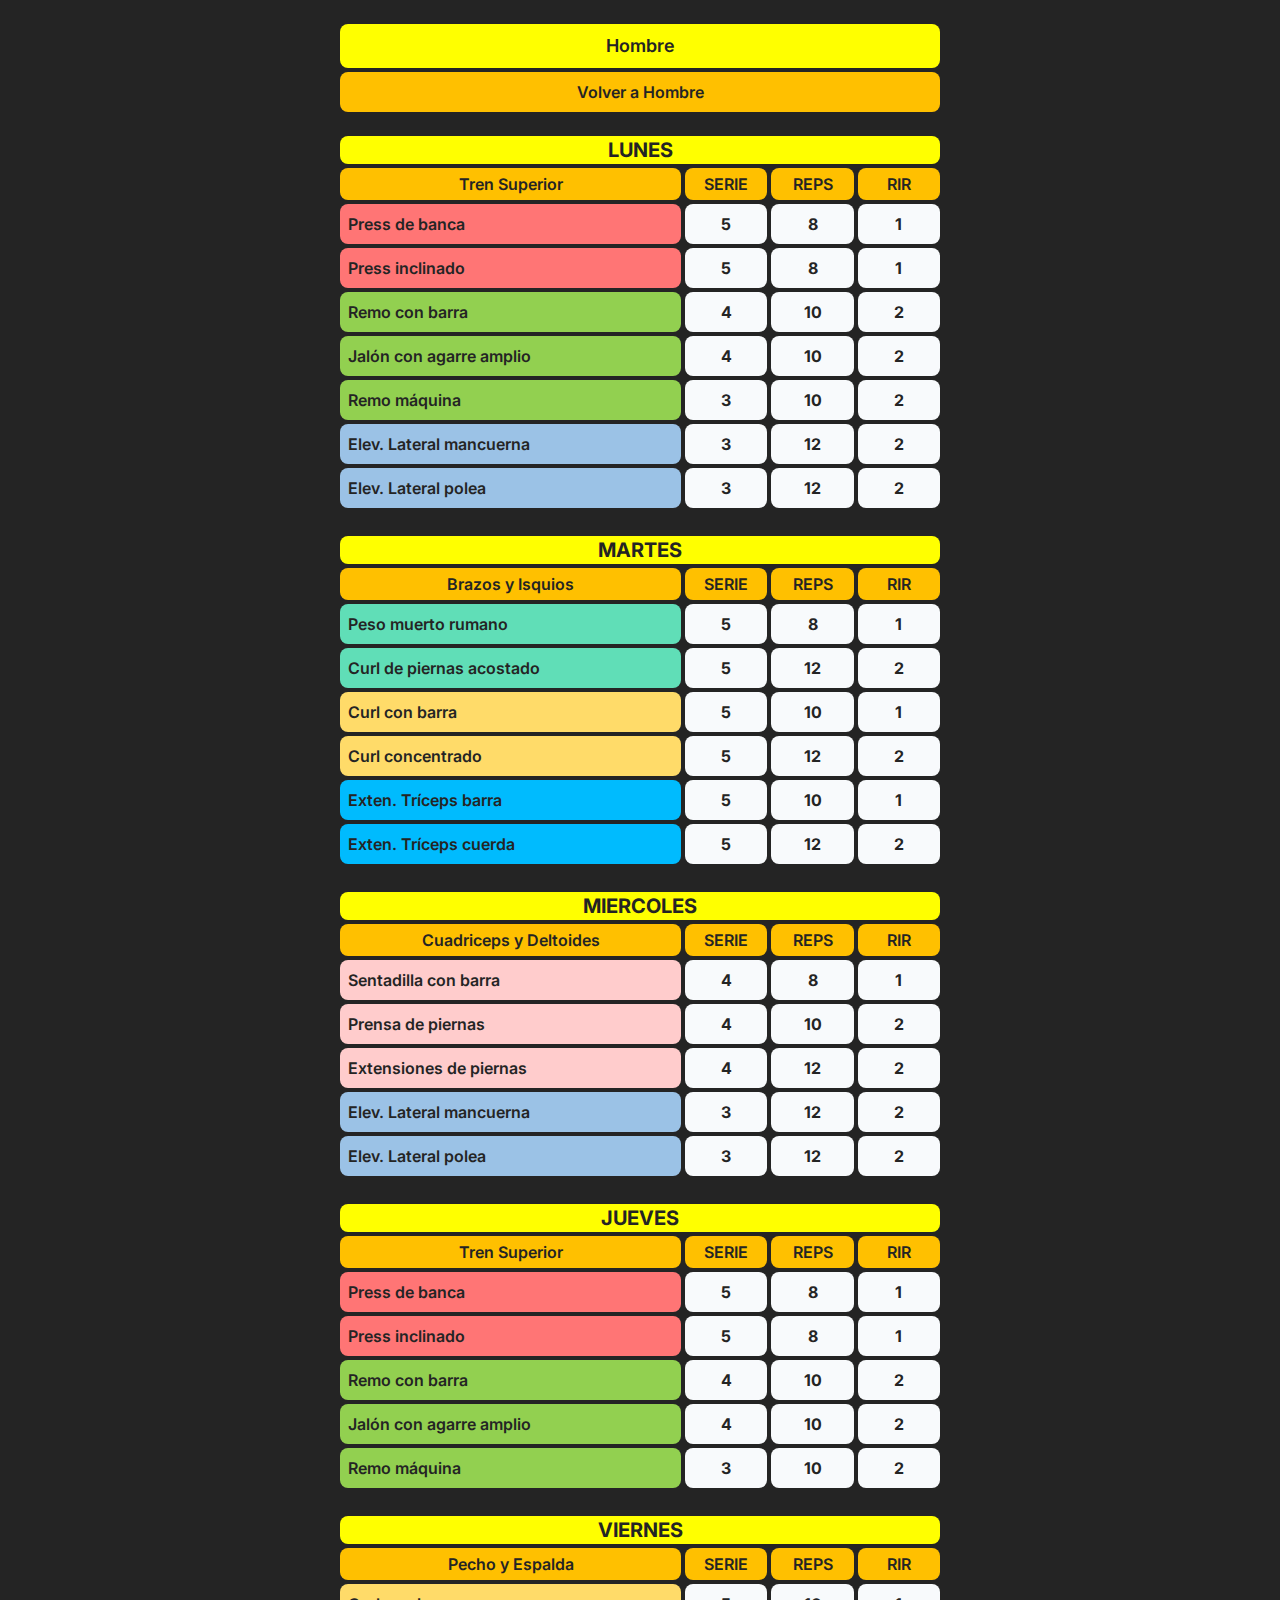
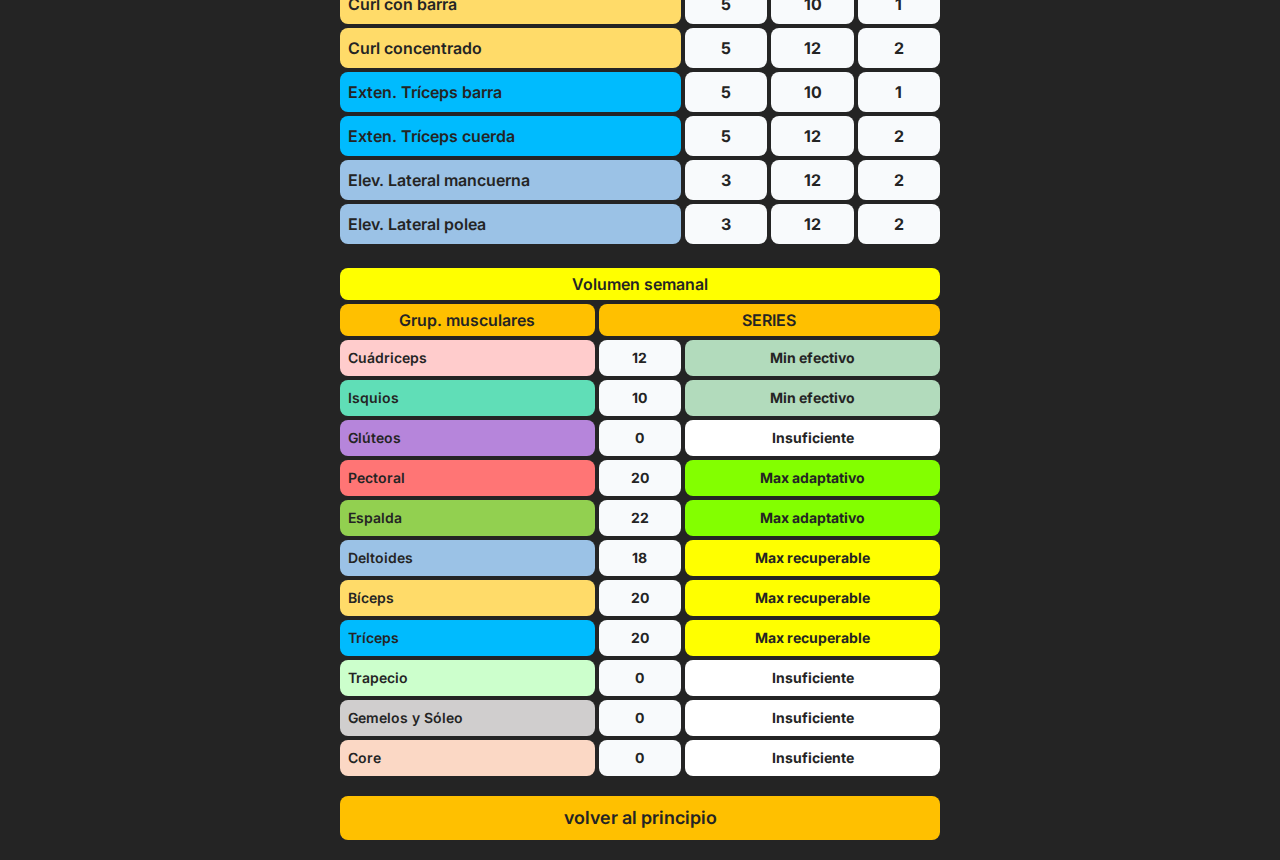
<file: Hombre/MiRutina/index.html>
<!DOCTYPE html><html lang="en" data-astro-cid-sckkx6r4> <head><meta charset="UTF-8"><meta name="description" content="Astro description"><meta name="viewport" content="width=device-width"><link rel="icon" type="" href="../img/logoWEB.png"><meta name="generator" content="Astro v4.9.2"><title>Men’s Physique</title><link rel="preconnect" href="https://fonts.googleapis.com"><link rel="preconnect" href="https://fonts.gstatic.com" crossorigin><link href="https://fonts.googleapis.com/css2?family=Inter:wght@100..900&display=swap" rel="stylesheet"><link rel="stylesheet" href="/_astro/Hombre.B4tPdQTa.css"><script type="module" src="/_astro/hoisted.BqPr0BdT.js"></script></head> <body class="bg-[#242424]  max-w-[600px] m-auto pt-1 text-lg text-[#242424] inter-normal accent-[#242424] scale-up-horizontal-left
" data-astro-cid-sckkx6r4> <div id="ariba" data-astro-cid-sckkx6r4></div> <div class="bg-[##242424] h-[20px]"></div>  <div class="grid gap-1"> <h1 class="grid justify-center p-2 col-span-2 bg-amarillo font-semibold rounded-lg"> Hombre </h1> <a class="grid justify-center p-2 col-span-2 text-base bg-anaranjado hover:bg-amarillo hover:text-black active:bg-white font-semibold rounded-lg" href="/Hombre">Volver a Hombre</a> </div> <main class="grid gap-"> <div class="bg-[##242424] h-[20px]"></div> <div class="text-base"> <div class=" bg-amarillo rounded-lg my-1 text-xl text-center place-items-center font-bold">LUNES</div> <div class="grid grid-cols-7 gap-1 text-center font-semibold text-nowrap "> <div class="bg-anaranjado p-1 col-span-4 rounded-lg grid justify-center place-items-center">Tren Superior</div> <div class="bg-anaranjado rounded-lg grid text-center place-items-center">SERIE</div> <div class="bg-anaranjado rounded-lg grid text-center place-items-center">REPS</div> <div class="bg-anaranjado rounded-lg grid text-center place-items-center">RIR</div> </div>  <div class="grid grid-cols-7 bg-[#242424] gap-1 text-center text-base font-semibold text-nowrap my-1"> <div class="bg-Pectoral col-span-4 p-2 text-left  rounded-lg">Press de banca</div> <div class="grid col-span-1 place-content-center rounded-lg bg-slate-50 font-bold">5</div> <div class="grid col-span-1 place-content-center place-items-center rounded-lg bg-slate-50 font-bold">8</div> <div class="grid col-span-1 place-content-center rounded-lg bg-slate-50 font-bold">1</div> </div> <div class="grid grid-cols-7 bg-[#242424] gap-1 text-center text-base font-semibold text-nowrap my-1"> <div class="bg-Pectoral col-span-4 p-2 text-left  rounded-lg">Press inclinado</div> <div class="grid col-span-1 place-content-center rounded-lg bg-slate-50 font-bold">5</div> <div class="grid col-span-1 place-content-center place-items-center rounded-lg bg-slate-50 font-bold">8</div> <div class="grid col-span-1 place-content-center rounded-lg bg-slate-50 font-bold">1</div> </div> <div class="grid grid-cols-7 bg-[#242424] gap-1 text-center text-base font-semibold text-nowrap my-1"> <div class="bg-Espalda col-span-4 p-2 text-left  rounded-lg">Remo con barra</div> <div class="grid col-span-1 place-content-center rounded-lg bg-slate-50 font-bold">4</div> <div class="grid col-span-1 place-content-center text-center place-items-center rounded-lg bg-slate-50 font-bold">10</div> <div class="grid col-span-1 place-content-center  rounded-lg bg-slate-50 font-bold">2</div> </div> <div class="grid grid-cols-7 bg-[#242424] gap-1 text-center text-base font-semibold text-nowrap my-1"> <div class="bg-Espalda col-span-4 p-2 text-left  rounded-lg">Jalón con agarre amplio</div> <div class="grid col-span-1 place-content-center rounded-lg bg-slate-50 font-bold">4</div> <div class="grid col-span-1 place-content-center text-center place-items-center rounded-lg bg-slate-50 font-bold">10</div> <div class="grid col-span-1 place-content-center  rounded-lg bg-slate-50 font-bold">2</div> </div> <div class="grid grid-cols-7 bg-[#242424] gap-1 text-center text-base font-semibold text-nowrap my-1"> <div class="bg-Espalda col-span-4 p-2 text-left  rounded-lg">Remo máquina</div> <div class="grid col-span-1 place-content-center rounded-lg bg-slate-50 font-bold">3</div> <div class="grid col-span-1 place-content-center text-center place-items-center rounded-lg bg-slate-50 font-bold">10</div> <div class="grid col-span-1 place-content-center  rounded-lg bg-slate-50 font-bold">2</div> </div> <div class="grid grid-cols-7 bg-[#242424] gap-1 text-center text-base font-semibold text-nowrap my-1"> <div class="bg-Deltoides col-span-4 p-2 text-left  rounded-lg">Elev. Lateral mancuerna</div> <div class="grid col-span-1 place-content-center rounded-lg bg-slate-50 font-bold">3</div> <div class="grid col-span-1 place-content-center text-center place-items-center rounded-lg bg-slate-50 font-bold">12</div> <div class="grid col-span-1 place-content-center  rounded-lg bg-slate-50 font-bold">2</div> </div> <div class="grid grid-cols-7 bg-[#242424] gap-1 text-center text-base font-semibold text-nowrap my-1"> <div class="bg-Deltoides col-span-4 p-2 text-left  rounded-lg">Elev. Lateral polea</div> <div class="grid col-span-1 place-content-center rounded-lg bg-slate-50 font-bold">3</div> <div class="grid col-span-1 place-content-center text-center place-items-center rounded-lg bg-slate-50 font-bold">12</div> <div class="grid col-span-1 place-content-center  rounded-lg bg-slate-50 font-bold">2</div> </div>  </div> <div class="bg-[##242424] h-[20px]"></div> <div class="text-base"> <div class=" bg-amarillo rounded-lg my-1 text-xl text-center place-items-center font-bold">MARTES</div> <div class="grid grid-cols-7 gap-1 text-center font-semibold text-nowrap "> <div class="bg-anaranjado p-1 col-span-4 rounded-lg grid justify-center place-items-center">Brazos y Isquios</div> <div class="bg-anaranjado rounded-lg grid text-center place-items-center">SERIE</div> <div class="bg-anaranjado rounded-lg grid text-center place-items-center">REPS</div> <div class="bg-anaranjado rounded-lg grid text-center place-items-center">RIR</div> </div>  <div class="grid grid-cols-7 bg-[#242424] gap-1 text-center text-base font-semibold text-nowrap my-1"> <div class="bg-Isquios col-span-4 p-2 text-left  rounded-lg">Peso muerto rumano</div> <div class="grid col-span-1 place-content-center rounded-lg bg-slate-50 font-bold">5</div> <div class="grid col-span-1 place-content-center text-center place-items-center rounded-lg bg-slate-50 font-bold">8</div> <div class="grid col-span-1 place-content-center  rounded-lg bg-slate-50 font-bold">1</div> </div> <div class="grid grid-cols-7 bg-[#242424] gap-1 text-center text-base font-semibold text-nowrap my-1"> <div class="bg-Isquios col-span-4 p-2 text-left  rounded-lg">Curl de piernas acostado</div> <div class="grid col-span-1 place-content-center rounded-lg bg-slate-50 font-bold">5</div> <div class="grid col-span-1 place-content-center text-center place-items-center rounded-lg bg-slate-50 font-bold">12</div> <div class="grid col-span-1 place-content-center  rounded-lg bg-slate-50 font-bold">2</div> </div> <div class="grid grid-cols-7 bg-[#242424] gap-1 text-center text-base font-semibold text-nowrap my-1"> <div class="bg-Biceps col-span-4 p-2 text-left  rounded-lg">Curl con barra</div> <div class="grid col-span-1 place-content-center rounded-lg bg-slate-50 font-bold">5</div> <div class="grid col-span-1 place-content-center text-center place-items-center rounded-lg bg-slate-50 font-bold">10</div> <div class="grid col-span-1 place-content-center  rounded-lg bg-slate-50 font-bold">1</div> </div> <div class="grid grid-cols-7 bg-[#242424] gap-1 text-center text-base font-semibold text-nowrap my-1"> <div class="bg-Biceps col-span-4 p-2 text-left  rounded-lg">Curl concentrado</div> <div class="grid col-span-1 place-content-center rounded-lg bg-slate-50 font-bold">5</div> <div class="grid col-span-1 place-content-center text-center place-items-center rounded-lg bg-slate-50 font-bold">12</div> <div class="grid col-span-1 place-content-center  rounded-lg bg-slate-50 font-bold">2</div> </div> <div class="grid grid-cols-7 bg-[#242424] gap-1 text-center text-base font-semibold text-nowrap my-1"> <div class="bg-Triceps col-span-4 p-2 text-left  rounded-lg">Exten. Tríceps barra</div> <div class="grid col-span-1 place-content-center rounded-lg bg-slate-50 font-bold">5</div> <div class="grid col-span-1 place-content-center text-center place-items-center rounded-lg bg-slate-50 font-bold">10</div> <div class="grid col-span-1 place-content-center  rounded-lg bg-slate-50 font-bold">1</div> </div> <div class="grid grid-cols-7 bg-[#242424] gap-1 text-center text-base font-semibold text-nowrap my-1"> <div class="bg-Triceps col-span-4 p-2 text-left  rounded-lg">Exten. Tríceps cuerda</div> <div class="grid col-span-1 place-content-center rounded-lg bg-slate-50 font-bold">5</div> <div class="grid col-span-1 place-content-center text-center place-items-center rounded-lg bg-slate-50 font-bold">12</div> <div class="grid col-span-1 place-content-center  rounded-lg bg-slate-50 font-bold">2</div> </div>  </div> <div class="bg-[##242424] h-[20px]"></div> <div class="text-base"> <div class=" bg-amarillo rounded-lg my-1 text-xl text-center place-items-center font-bold">MIERCOLES</div> <div class="grid grid-cols-7 gap-1 text-center font-semibold text-nowrap "> <div class="bg-anaranjado p-1 col-span-4 rounded-lg grid justify-center place-items-center">Cuadriceps y Deltoides</div> <div class="bg-anaranjado rounded-lg grid text-center place-items-center">SERIE</div> <div class="bg-anaranjado rounded-lg grid text-center place-items-center">REPS</div> <div class="bg-anaranjado rounded-lg grid text-center place-items-center">RIR</div> </div>  <div class="grid grid-cols-7 bg-[#242424] gap-1 text-center text-base font-semibold text-nowrap my-1"> <div class="bg-Cuadriceps col-span-4 p-2 text-left  rounded-lg">Sentadilla con barra</div> <div class="grid col-span-1 place-content-center rounded-lg bg-slate-50 font-bold">4</div> <div class="grid col-span-1 place-content-center text-center place-items-center rounded-lg bg-slate-50 font-bold">8</div> <div class="grid col-span-1 place-content-center  rounded-lg bg-slate-50 font-bold">1</div> </div> <div class="grid grid-cols-7 bg-[#242424] gap-1 text-center text-base font-semibold text-nowrap my-1"> <div class="bg-Cuadriceps col-span-4 p-2 text-left  rounded-lg">Prensa de piernas</div> <div class="grid col-span-1 place-content-center rounded-lg bg-slate-50 font-bold">4</div> <div class="grid col-span-1 place-content-center text-center place-items-center rounded-lg bg-slate-50 font-bold">10</div> <div class="grid col-span-1 place-content-center  rounded-lg bg-slate-50 font-bold">2</div> </div> <div class="grid grid-cols-7 bg-[#242424] gap-1 text-center text-base font-semibold text-nowrap my-1"> <div class="bg-Cuadriceps col-span-4 p-2 text-left  rounded-lg">Extensiones de piernas</div> <div class="grid col-span-1 place-content-center rounded-lg bg-slate-50 font-bold">4</div> <div class="grid col-span-1 place-content-center text-center place-items-center rounded-lg bg-slate-50 font-bold">12</div> <div class="grid col-span-1 place-content-center  rounded-lg bg-slate-50 font-bold">2</div> </div> <div class="grid grid-cols-7 bg-[#242424] gap-1 text-center text-base font-semibold text-nowrap my-1"> <div class="bg-Deltoides col-span-4 p-2 text-left  rounded-lg">Elev. Lateral mancuerna</div> <div class="grid col-span-1 place-content-center rounded-lg bg-slate-50 font-bold">3</div> <div class="grid col-span-1 place-content-center text-center place-items-center rounded-lg bg-slate-50 font-bold">12</div> <div class="grid col-span-1 place-content-center  rounded-lg bg-slate-50 font-bold">2</div> </div> <div class="grid grid-cols-7 bg-[#242424] gap-1 text-center text-base font-semibold text-nowrap my-1"> <div class="bg-Deltoides col-span-4 p-2 text-left  rounded-lg">Elev. Lateral polea</div> <div class="grid col-span-1 place-content-center rounded-lg bg-slate-50 font-bold">3</div> <div class="grid col-span-1 place-content-center text-center place-items-center rounded-lg bg-slate-50 font-bold">12</div> <div class="grid col-span-1 place-content-center  rounded-lg bg-slate-50 font-bold">2</div> </div>  </div> <div class="bg-[##242424] h-[20px]"></div> <div class="text-base"> <div class=" bg-amarillo rounded-lg my-1 text-xl text-center place-items-center font-bold">JUEVES</div> <div class="grid grid-cols-7 gap-1 text-center font-semibold text-nowrap "> <div class="bg-anaranjado p-1 col-span-4 rounded-lg grid justify-center place-items-center">Tren Superior</div> <div class="bg-anaranjado rounded-lg grid text-center place-items-center">SERIE</div> <div class="bg-anaranjado rounded-lg grid text-center place-items-center">REPS</div> <div class="bg-anaranjado rounded-lg grid text-center place-items-center">RIR</div> </div>  <div class="grid grid-cols-7 bg-[#242424] gap-1 text-center text-base font-semibold text-nowrap my-1"> <div class="bg-Pectoral col-span-4 p-2 text-left  rounded-lg">Press de banca</div> <div class="grid col-span-1 place-content-center rounded-lg bg-slate-50 font-bold">5</div> <div class="grid col-span-1 place-content-center place-items-center rounded-lg bg-slate-50 font-bold">8</div> <div class="grid col-span-1 place-content-center rounded-lg bg-slate-50 font-bold">1</div> </div> <div class="grid grid-cols-7 bg-[#242424] gap-1 text-center text-base font-semibold text-nowrap my-1"> <div class="bg-Pectoral col-span-4 p-2 text-left  rounded-lg">Press inclinado</div> <div class="grid col-span-1 place-content-center rounded-lg bg-slate-50 font-bold">5</div> <div class="grid col-span-1 place-content-center place-items-center rounded-lg bg-slate-50 font-bold">8</div> <div class="grid col-span-1 place-content-center rounded-lg bg-slate-50 font-bold">1</div> </div> <div class="grid grid-cols-7 bg-[#242424] gap-1 text-center text-base font-semibold text-nowrap my-1"> <div class="bg-Espalda col-span-4 p-2 text-left  rounded-lg">Remo con barra</div> <div class="grid col-span-1 place-content-center rounded-lg bg-slate-50 font-bold">4</div> <div class="grid col-span-1 place-content-center text-center place-items-center rounded-lg bg-slate-50 font-bold">10</div> <div class="grid col-span-1 place-content-center  rounded-lg bg-slate-50 font-bold">2</div> </div> <div class="grid grid-cols-7 bg-[#242424] gap-1 text-center text-base font-semibold text-nowrap my-1"> <div class="bg-Espalda col-span-4 p-2 text-left  rounded-lg">Jalón con agarre amplio</div> <div class="grid col-span-1 place-content-center rounded-lg bg-slate-50 font-bold">4</div> <div class="grid col-span-1 place-content-center text-center place-items-center rounded-lg bg-slate-50 font-bold">10</div> <div class="grid col-span-1 place-content-center  rounded-lg bg-slate-50 font-bold">2</div> </div> <div class="grid grid-cols-7 bg-[#242424] gap-1 text-center text-base font-semibold text-nowrap my-1"> <div class="bg-Espalda col-span-4 p-2 text-left  rounded-lg">Remo máquina</div> <div class="grid col-span-1 place-content-center rounded-lg bg-slate-50 font-bold">3</div> <div class="grid col-span-1 place-content-center text-center place-items-center rounded-lg bg-slate-50 font-bold">10</div> <div class="grid col-span-1 place-content-center  rounded-lg bg-slate-50 font-bold">2</div> </div>  </div> <div class="bg-[##242424] h-[20px]"></div> <div class="text-base"> <div class=" bg-amarillo rounded-lg my-1 text-xl text-center place-items-center font-bold">VIERNES</div> <div class="grid grid-cols-7 gap-1 text-center font-semibold text-nowrap "> <div class="bg-anaranjado p-1 col-span-4 rounded-lg grid justify-center place-items-center">Pecho y Espalda</div> <div class="bg-anaranjado rounded-lg grid text-center place-items-center">SERIE</div> <div class="bg-anaranjado rounded-lg grid text-center place-items-center">REPS</div> <div class="bg-anaranjado rounded-lg grid text-center place-items-center">RIR</div> </div>  <div class="grid grid-cols-7 bg-[#242424] gap-1 text-center text-base font-semibold text-nowrap my-1"> <div class="bg-Biceps col-span-4 p-2 text-left  rounded-lg">Curl con barra</div> <div class="grid col-span-1 place-content-center rounded-lg bg-slate-50 font-bold">5</div> <div class="grid col-span-1 place-content-center text-center place-items-center rounded-lg bg-slate-50 font-bold">10</div> <div class="grid col-span-1 place-content-center  rounded-lg bg-slate-50 font-bold">1</div> </div> <div class="grid grid-cols-7 bg-[#242424] gap-1 text-center text-base font-semibold text-nowrap my-1"> <div class="bg-Biceps col-span-4 p-2 text-left  rounded-lg">Curl concentrado</div> <div class="grid col-span-1 place-content-center rounded-lg bg-slate-50 font-bold">5</div> <div class="grid col-span-1 place-content-center text-center place-items-center rounded-lg bg-slate-50 font-bold">12</div> <div class="grid col-span-1 place-content-center  rounded-lg bg-slate-50 font-bold">2</div> </div> <div class="grid grid-cols-7 bg-[#242424] gap-1 text-center text-base font-semibold text-nowrap my-1"> <div class="bg-Triceps col-span-4 p-2 text-left  rounded-lg">Exten. Tríceps barra</div> <div class="grid col-span-1 place-content-center rounded-lg bg-slate-50 font-bold">5</div> <div class="grid col-span-1 place-content-center text-center place-items-center rounded-lg bg-slate-50 font-bold">10</div> <div class="grid col-span-1 place-content-center  rounded-lg bg-slate-50 font-bold">1</div> </div> <div class="grid grid-cols-7 bg-[#242424] gap-1 text-center text-base font-semibold text-nowrap my-1"> <div class="bg-Triceps col-span-4 p-2 text-left  rounded-lg">Exten. Tríceps cuerda</div> <div class="grid col-span-1 place-content-center rounded-lg bg-slate-50 font-bold">5</div> <div class="grid col-span-1 place-content-center text-center place-items-center rounded-lg bg-slate-50 font-bold">12</div> <div class="grid col-span-1 place-content-center  rounded-lg bg-slate-50 font-bold">2</div> </div> <div class="grid grid-cols-7 bg-[#242424] gap-1 text-center text-base font-semibold text-nowrap my-1"> <div class="bg-Deltoides col-span-4 p-2 text-left  rounded-lg">Elev. Lateral mancuerna</div> <div class="grid col-span-1 place-content-center rounded-lg bg-slate-50 font-bold">3</div> <div class="grid col-span-1 place-content-center text-center place-items-center rounded-lg bg-slate-50 font-bold">12</div> <div class="grid col-span-1 place-content-center  rounded-lg bg-slate-50 font-bold">2</div> </div> <div class="grid grid-cols-7 bg-[#242424] gap-1 text-center text-base font-semibold text-nowrap my-1"> <div class="bg-Deltoides col-span-4 p-2 text-left  rounded-lg">Elev. Lateral polea</div> <div class="grid col-span-1 place-content-center rounded-lg bg-slate-50 font-bold">3</div> <div class="grid col-span-1 place-content-center text-center place-items-center rounded-lg bg-slate-50 font-bold">12</div> <div class="grid col-span-1 place-content-center  rounded-lg bg-slate-50 font-bold">2</div> </div>  </div> <div class="bg-[##242424] h-[20px]"></div> <div class="grid grid-cols-7 gap-1 text-sm font-semibold"> <div class="grid col-span-7 grid-cols-7 gap-1 text-base"> <div class="grid bg-amarillo col-span-7 p-1 justify-center rounded-lg">Volumen semanal</div> <div class="grid bg-anaranjado col-span-3 p-1 justify-center rounded-lg">Grup. musculares</div> <div class="grid bg-anaranjado col-span-4 p-1 justify-center rounded-lg">SERIES</div> </div> <div class="grid gap-1 col-span-3"> <div class="bg-Cuadriceps col-span-4 p-2 text-left rounded-lg">Cuádriceps</div> <div class="bg-Isquios col-span-4 p-2 text-left rounded-lg">Isquios</div> <div class="bg-Gluteos col-span-4 p-2 text-left rounded-lg">Glúteos</div> <div class="bg-Pectoral col-span-4 p-2 text-left rounded-lg">Pectoral</div> <div class="bg-Espalda col-span-4 p-2 text-left rounded-lg">Espalda</div> <div class="bg-Deltoides col-span-4 p-2 text-left rounded-lg">Deltoides</div> <div class="bg-Biceps col-span-4 p-2 text-left rounded-lg">Bíceps</div> <div class="bg-Triceps col-span-4 p-2 text-left rounded-lg">Tríceps</div> <div class="bg-Trapecio col-span-4 p-2 text-left rounded-lg">Trapecio</div> <div class="bg-Gemelos col-span-4 p-2 text-left rounded-lg">Gemelos y Sóleo</div> <div class="bg-Core col-span-4 p-2 text-left rounded-lg">Core</div> </div> <div class="grid gap-1 col-span-1 text-center font-bold"> <div class="bg-slate-50 col-span-4 p-2 rounded-lg">12</div> <div class="bg-slate-50 col-span-4 p-2 rounded-lg">10</div> <div class="bg-slate-50 col-span-4 p-2 rounded-lg">0</div> <div class="bg-slate-50 col-span-4 p-2 rounded-lg">20</div> <div class="bg-slate-50 col-span-4 p-2 rounded-lg">22</div> <div class="bg-slate-50 col-span-4 p-2 rounded-lg">18</div> <div class="bg-slate-50 col-span-4 p-2 rounded-lg">20</div> <div class="bg-slate-50 col-span-4 p-2 rounded-lg">20</div> <div class="bg-slate-50 col-span-4 p-2 rounded-lg">0</div> <div class="bg-slate-50 col-span-4 p-2 rounded-lg">0</div> <div class="bg-slate-50 col-span-4 p-2 rounded-lg">0</div> </div> <div class="grid gap-1 col-span-3 text-center font-bold"> <div class="bg-slate-50 col-span-4 p-2 rounded-lg" id="Cuádriceps">Min efectivo</div> <div class="bg-slate-50 col-span-4 p-2 rounded-lg" id="Isquios">Min efectivo</div> <div class="bg-slate-50 col-span-4 p-2 rounded-lg" id="Glúteos">Insuficiente</div> <div class="bg-slate-50 col-span-4 p-2 rounded-lg" id="Pectoral">Max adaptativo</div> <div class="bg-slate-50 col-span-4 p-2 rounded-lg" id="Espalda">Max adaptativo</div> <div class="bg-slate-50 col-span-4 p-2 rounded-lg" id="Deltoides">Max recuperable</div> <div class="bg-slate-50 col-span-4 p-2 rounded-lg" id="Bíceps">Max recuperable</div> <div class="bg-slate-50 col-span-4 p-2 rounded-lg" id="Tríceps">Max recuperable</div> <div class="bg-slate-50 col-span-4 p-2 rounded-lg" id="Trapecio">Insuficiente</div> <div class="bg-slate-50 col-span-4 p-2 rounded-lg" id="Gemelos">Insuficiente</div> <div class="bg-slate-50 col-span-4 p-2 rounded-lg" id="Core">Insuficiente</div> </div> </div>  </main> <div class="bg-[##242424] h-[20px]"></div> <a href="#ariba" class="bg-anaranjado hover:bg-amarillo text-lg font-semibold hover:text-black active:bg-white p-2 rounded-lg flex justify-center place-content-center "><h2 class="animate-pulse">volver al principio</h2></a>  <div class="bg-[##242424] h-[20px]"></div>  </body></html>
</file>
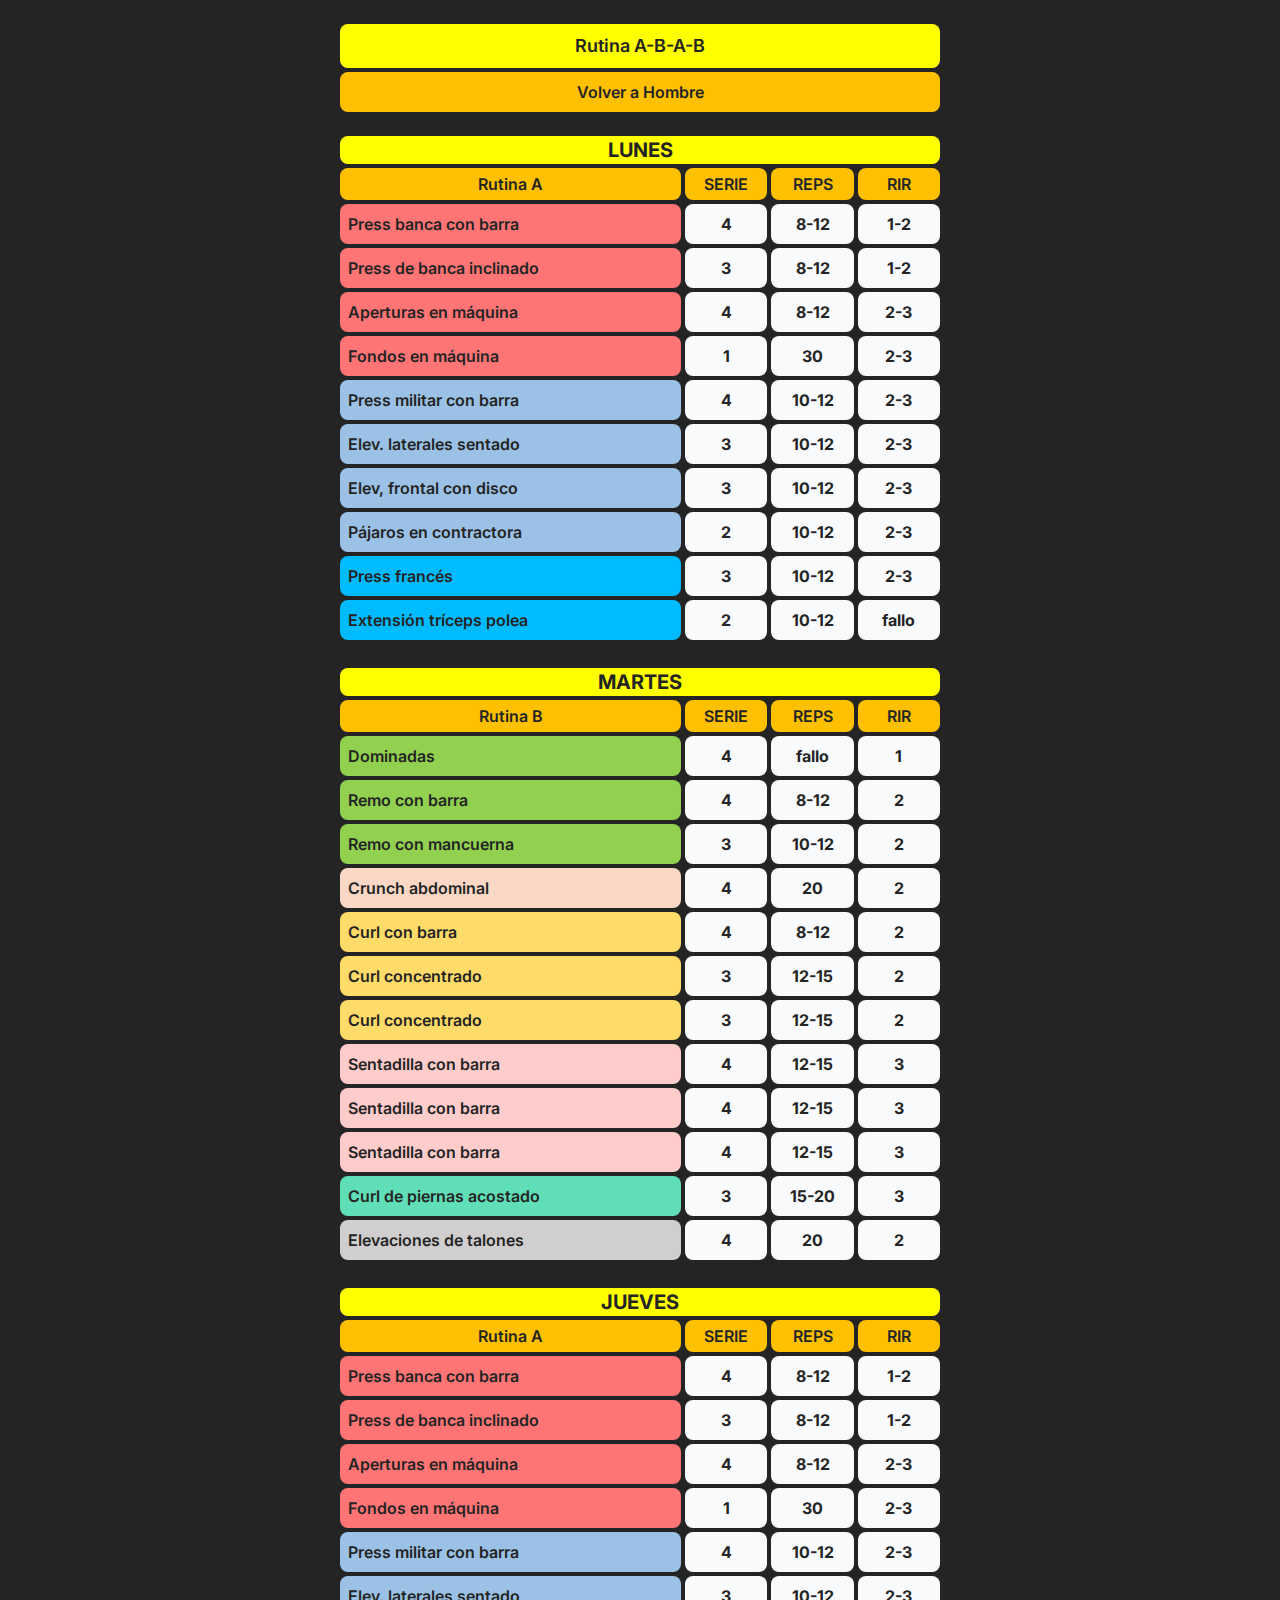
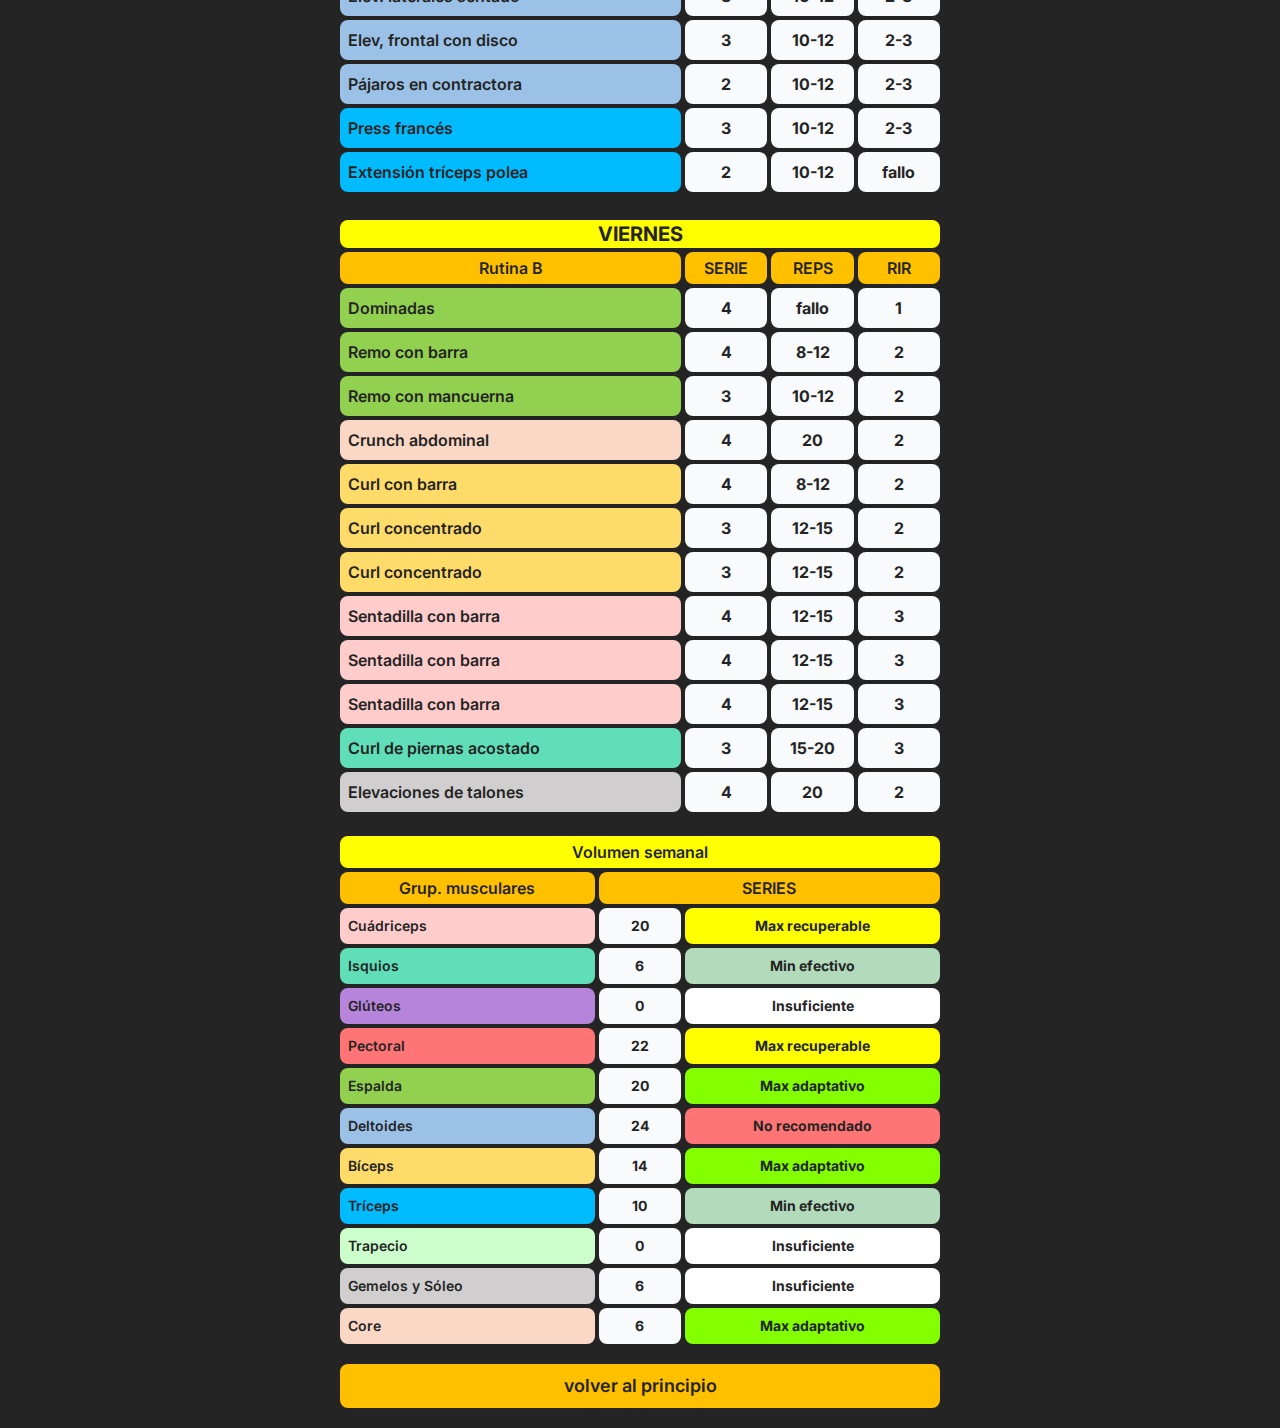
<file: Hombre/RutinaABAB/index.html>
<!DOCTYPE html><html lang="en" data-astro-cid-sckkx6r4> <head><meta charset="UTF-8"><meta name="description" content="Astro description"><meta name="viewport" content="width=device-width"><link rel="icon" type="" href="../img/logoWEB.png"><meta name="generator" content="Astro v4.9.2"><title>Rutina A-B-A-B</title><link rel="preconnect" href="https://fonts.googleapis.com"><link rel="preconnect" href="https://fonts.gstatic.com" crossorigin><link href="https://fonts.googleapis.com/css2?family=Inter:wght@100..900&display=swap" rel="stylesheet"><link rel="stylesheet" href="/_astro/Hombre.B4tPdQTa.css"><script type="module" src="/_astro/hoisted.BqPr0BdT.js"></script></head> <body class="bg-[#242424]  max-w-[600px] m-auto pt-1 text-lg text-[#242424] inter-normal accent-[#242424] scale-up-horizontal-left
" data-astro-cid-sckkx6r4> <div id="ariba" data-astro-cid-sckkx6r4></div> <div class="bg-[##242424] h-[20px]"></div>  <div class="grid gap-1"> <h1 class="grid justify-center p-2 col-span-2 bg-amarillo font-semibold rounded-lg"> Rutina A-B-A-B </h1> <a class="grid justify-center p-2 col-span-2 text-base bg-anaranjado hover:bg-amarillo hover:text-black active:bg-white font-semibold rounded-lg" href="/Hombre">Volver a Hombre</a> </div> <main class="grid gap-"> <div class="bg-[##242424] h-[20px]"></div> <div class="text-base"> <div class=" bg-amarillo rounded-lg my-1 text-xl text-center place-items-center font-bold">LUNES</div> <div class="grid grid-cols-7 gap-1 text-center font-semibold text-nowrap "> <div class="bg-anaranjado p-1 col-span-4 rounded-lg grid justify-center place-items-center">Rutina A</div> <div class="bg-anaranjado rounded-lg grid text-center place-items-center">SERIE</div> <div class="bg-anaranjado rounded-lg grid text-center place-items-center">REPS</div> <div class="bg-anaranjado rounded-lg grid text-center place-items-center">RIR</div> </div>  <div class="grid grid-cols-7 bg-[#242424] gap-1 text-center text-base font-semibold text-nowrap my-1"> <div class="bg-Pectoral col-span-4 p-2 text-left  rounded-lg">Press banca con barra</div> <div class="grid col-span-1 place-content-center rounded-lg bg-slate-50 font-bold">4</div> <div class="grid col-span-1 place-content-center place-items-center rounded-lg bg-slate-50 font-bold">8-12</div> <div class="grid col-span-1 place-content-center rounded-lg bg-slate-50 font-bold">1-2</div> </div> <div class="grid grid-cols-7 bg-[#242424] gap-1 text-center text-base font-semibold text-nowrap my-1"> <div class="bg-Pectoral col-span-4 p-2 text-left  rounded-lg">Press de banca inclinado</div> <div class="grid col-span-1 place-content-center rounded-lg bg-slate-50 font-bold">3</div> <div class="grid col-span-1 place-content-center place-items-center rounded-lg bg-slate-50 font-bold">8-12</div> <div class="grid col-span-1 place-content-center rounded-lg bg-slate-50 font-bold">1-2</div> </div> <div class="grid grid-cols-7 bg-[#242424] gap-1 text-center text-base font-semibold text-nowrap my-1"> <div class="bg-Pectoral col-span-4 p-2 text-left  rounded-lg">Aperturas en máquina</div> <div class="grid col-span-1 place-content-center rounded-lg bg-slate-50 font-bold">4</div> <div class="grid col-span-1 place-content-center place-items-center rounded-lg bg-slate-50 font-bold">8-12</div> <div class="grid col-span-1 place-content-center rounded-lg bg-slate-50 font-bold">2-3</div> </div> <div class="grid grid-cols-7 bg-[#242424] gap-1 text-center text-base font-semibold text-nowrap my-1"> <div class="bg-Pectoral col-span-4 p-2 text-left  rounded-lg">Fondos en máquina</div> <div class="grid col-span-1 place-content-center rounded-lg bg-slate-50 font-bold">1</div> <div class="grid col-span-1 place-content-center place-items-center rounded-lg bg-slate-50 font-bold">30</div> <div class="grid col-span-1 place-content-center rounded-lg bg-slate-50 font-bold">2-3</div> </div> <div class="grid grid-cols-7 bg-[#242424] gap-1 text-center text-base font-semibold text-nowrap my-1"> <div class="bg-Deltoides col-span-4 p-2 text-left  rounded-lg">Press militar con barra</div> <div class="grid col-span-1 place-content-center rounded-lg bg-slate-50 font-bold">4</div> <div class="grid col-span-1 place-content-center text-center place-items-center rounded-lg bg-slate-50 font-bold">10-12</div> <div class="grid col-span-1 place-content-center  rounded-lg bg-slate-50 font-bold">2-3</div> </div> <div class="grid grid-cols-7 bg-[#242424] gap-1 text-center text-base font-semibold text-nowrap my-1"> <div class="bg-Deltoides col-span-4 p-2 text-left  rounded-lg">Elev. laterales sentado</div> <div class="grid col-span-1 place-content-center rounded-lg bg-slate-50 font-bold">3</div> <div class="grid col-span-1 place-content-center text-center place-items-center rounded-lg bg-slate-50 font-bold">10-12</div> <div class="grid col-span-1 place-content-center  rounded-lg bg-slate-50 font-bold">2-3</div> </div> <div class="grid grid-cols-7 bg-[#242424] gap-1 text-center text-base font-semibold text-nowrap my-1"> <div class="bg-Deltoides col-span-4 p-2 text-left  rounded-lg">Elev, frontal con disco</div> <div class="grid col-span-1 place-content-center rounded-lg bg-slate-50 font-bold">3</div> <div class="grid col-span-1 place-content-center text-center place-items-center rounded-lg bg-slate-50 font-bold">10-12</div> <div class="grid col-span-1 place-content-center  rounded-lg bg-slate-50 font-bold">2-3</div> </div> <div class="grid grid-cols-7 bg-[#242424] gap-1 text-center text-base font-semibold text-nowrap my-1"> <div class="bg-Deltoides col-span-4 p-2 text-left  rounded-lg">Pájaros en contractora</div> <div class="grid col-span-1 place-content-center rounded-lg bg-slate-50 font-bold">2</div> <div class="grid col-span-1 place-content-center text-center place-items-center rounded-lg bg-slate-50 font-bold">10-12</div> <div class="grid col-span-1 place-content-center  rounded-lg bg-slate-50 font-bold">2-3</div> </div> <div class="grid grid-cols-7 bg-[#242424] gap-1 text-center text-base font-semibold text-nowrap my-1"> <div class="bg-Triceps col-span-4 p-2 text-left  rounded-lg">Press francés</div> <div class="grid col-span-1 place-content-center rounded-lg bg-slate-50 font-bold">3</div> <div class="grid col-span-1 place-content-center text-center place-items-center rounded-lg bg-slate-50 font-bold">10-12</div> <div class="grid col-span-1 place-content-center  rounded-lg bg-slate-50 font-bold">2-3</div> </div> <div class="grid grid-cols-7 bg-[#242424] gap-1 text-center text-base font-semibold text-nowrap my-1"> <div class="bg-Triceps col-span-4 p-2 text-left  rounded-lg">Extensión tríceps polea</div> <div class="grid col-span-1 place-content-center rounded-lg bg-slate-50 font-bold">2</div> <div class="grid col-span-1 place-content-center text-center place-items-center rounded-lg bg-slate-50 font-bold">10-12</div> <div class="grid col-span-1 place-content-center  rounded-lg bg-slate-50 font-bold">fallo</div> </div>  </div> <div class="bg-[##242424] h-[20px]"></div> <div class="text-base"> <div class=" bg-amarillo rounded-lg my-1 text-xl text-center place-items-center font-bold">MARTES</div> <div class="grid grid-cols-7 gap-1 text-center font-semibold text-nowrap "> <div class="bg-anaranjado p-1 col-span-4 rounded-lg grid justify-center place-items-center">Rutina B</div> <div class="bg-anaranjado rounded-lg grid text-center place-items-center">SERIE</div> <div class="bg-anaranjado rounded-lg grid text-center place-items-center">REPS</div> <div class="bg-anaranjado rounded-lg grid text-center place-items-center">RIR</div> </div>  <div class="grid grid-cols-7 bg-[#242424] gap-1 text-center text-base font-semibold text-nowrap my-1"> <div class="bg-Espalda col-span-4 p-2 text-left  rounded-lg">Dominadas</div> <div class="grid col-span-1 place-content-center rounded-lg bg-slate-50 font-bold">4</div> <div class="grid col-span-1 place-content-center text-center place-items-center rounded-lg bg-slate-50 font-bold">fallo</div> <div class="grid col-span-1 place-content-center  rounded-lg bg-slate-50 font-bold">1</div> </div> <div class="grid grid-cols-7 bg-[#242424] gap-1 text-center text-base font-semibold text-nowrap my-1"> <div class="bg-Espalda col-span-4 p-2 text-left  rounded-lg">Remo con barra</div> <div class="grid col-span-1 place-content-center rounded-lg bg-slate-50 font-bold">4</div> <div class="grid col-span-1 place-content-center text-center place-items-center rounded-lg bg-slate-50 font-bold">8-12</div> <div class="grid col-span-1 place-content-center  rounded-lg bg-slate-50 font-bold">2</div> </div> <div class="grid grid-cols-7 bg-[#242424] gap-1 text-center text-base font-semibold text-nowrap my-1"> <div class="bg-Espalda col-span-4 p-2 text-left  rounded-lg">Remo con mancuerna</div> <div class="grid col-span-1 place-content-center rounded-lg bg-slate-50 font-bold">3</div> <div class="grid col-span-1 place-content-center text-center place-items-center rounded-lg bg-slate-50 font-bold">10-12</div> <div class="grid col-span-1 place-content-center  rounded-lg bg-slate-50 font-bold">2</div> </div> <div class="grid grid-cols-7 bg-[#242424] gap-1 text-center text-base font-semibold text-nowrap my-1"> <div class="bg-Core col-span-4 p-2 text-left  rounded-lg">Crunch abdominal</div> <div class="grid col-span-1 place-content-center rounded-lg bg-slate-50 font-bold">4</div> <div class="grid col-span-1 place-content-center text-center place-items-center rounded-lg bg-slate-50 font-bold">20</div> <div class="grid col-span-1 place-content-center  rounded-lg bg-slate-50 font-bold">2</div> </div> <div class="grid grid-cols-7 bg-[#242424] gap-1 text-center text-base font-semibold text-nowrap my-1"> <div class="bg-Biceps col-span-4 p-2 text-left  rounded-lg">Curl con barra</div> <div class="grid col-span-1 place-content-center rounded-lg bg-slate-50 font-bold">4</div> <div class="grid col-span-1 place-content-center text-center place-items-center rounded-lg bg-slate-50 font-bold">8-12</div> <div class="grid col-span-1 place-content-center  rounded-lg bg-slate-50 font-bold">2</div> </div> <div class="grid grid-cols-7 bg-[#242424] gap-1 text-center text-base font-semibold text-nowrap my-1"> <div class="bg-Biceps col-span-4 p-2 text-left  rounded-lg">Curl concentrado</div> <div class="grid col-span-1 place-content-center rounded-lg bg-slate-50 font-bold">3</div> <div class="grid col-span-1 place-content-center text-center place-items-center rounded-lg bg-slate-50 font-bold">12-15</div> <div class="grid col-span-1 place-content-center  rounded-lg bg-slate-50 font-bold">2</div> </div> <div class="grid grid-cols-7 bg-[#242424] gap-1 text-center text-base font-semibold text-nowrap my-1"> <div class="bg-Biceps col-span-4 p-2 text-left  rounded-lg">Curl concentrado</div> <div class="grid col-span-1 place-content-center rounded-lg bg-slate-50 font-bold">3</div> <div class="grid col-span-1 place-content-center text-center place-items-center rounded-lg bg-slate-50 font-bold">12-15</div> <div class="grid col-span-1 place-content-center  rounded-lg bg-slate-50 font-bold">2</div> </div> <div class="grid grid-cols-7 bg-[#242424] gap-1 text-center text-base font-semibold text-nowrap my-1"> <div class="bg-Cuadriceps col-span-4 p-2 text-left  rounded-lg">Sentadilla con barra</div> <div class="grid col-span-1 place-content-center rounded-lg bg-slate-50 font-bold">4</div> <div class="grid col-span-1 place-content-center text-center place-items-center rounded-lg bg-slate-50 font-bold">12-15</div> <div class="grid col-span-1 place-content-center  rounded-lg bg-slate-50 font-bold">3</div> </div> <div class="grid grid-cols-7 bg-[#242424] gap-1 text-center text-base font-semibold text-nowrap my-1"> <div class="bg-Cuadriceps col-span-4 p-2 text-left  rounded-lg">Sentadilla con barra</div> <div class="grid col-span-1 place-content-center rounded-lg bg-slate-50 font-bold">4</div> <div class="grid col-span-1 place-content-center text-center place-items-center rounded-lg bg-slate-50 font-bold">12-15</div> <div class="grid col-span-1 place-content-center  rounded-lg bg-slate-50 font-bold">3</div> </div> <div class="grid grid-cols-7 bg-[#242424] gap-1 text-center text-base font-semibold text-nowrap my-1"> <div class="bg-Cuadriceps col-span-4 p-2 text-left  rounded-lg">Sentadilla con barra</div> <div class="grid col-span-1 place-content-center rounded-lg bg-slate-50 font-bold">4</div> <div class="grid col-span-1 place-content-center text-center place-items-center rounded-lg bg-slate-50 font-bold">12-15</div> <div class="grid col-span-1 place-content-center  rounded-lg bg-slate-50 font-bold">3</div> </div> <div class="grid grid-cols-7 bg-[#242424] gap-1 text-center text-base font-semibold text-nowrap my-1"> <div class="bg-Isquios col-span-4 p-2 text-left  rounded-lg">Curl de piernas acostado</div> <div class="grid col-span-1 place-content-center rounded-lg bg-slate-50 font-bold">3</div> <div class="grid col-span-1 place-content-center text-center place-items-center rounded-lg bg-slate-50 font-bold">15-20</div> <div class="grid col-span-1 place-content-center  rounded-lg bg-slate-50 font-bold">3</div> </div> <div class="grid grid-cols-7 bg-[#242424] gap-1 text-center text-base font-semibold text-nowrap my-1"> <div class="bg-Gemelos col-span-4 p-2 text-left  rounded-lg">Elevaciones de talones</div> <div class="grid col-span-1 place-content-center rounded-lg bg-slate-50 font-bold">4</div> <div class="grid col-span-1 place-content-center text-center place-items-center rounded-lg bg-slate-50 font-bold">20</div> <div class="grid col-span-1 place-content-center  rounded-lg bg-slate-50 font-bold">2</div> </div>  </div> <div class="bg-[##242424] h-[20px]"></div> <div class="text-base"> <div class=" bg-amarillo rounded-lg my-1 text-xl text-center place-items-center font-bold">JUEVES</div> <div class="grid grid-cols-7 gap-1 text-center font-semibold text-nowrap "> <div class="bg-anaranjado p-1 col-span-4 rounded-lg grid justify-center place-items-center">Rutina A</div> <div class="bg-anaranjado rounded-lg grid text-center place-items-center">SERIE</div> <div class="bg-anaranjado rounded-lg grid text-center place-items-center">REPS</div> <div class="bg-anaranjado rounded-lg grid text-center place-items-center">RIR</div> </div>  <div class="grid grid-cols-7 bg-[#242424] gap-1 text-center text-base font-semibold text-nowrap my-1"> <div class="bg-Pectoral col-span-4 p-2 text-left  rounded-lg">Press banca con barra</div> <div class="grid col-span-1 place-content-center rounded-lg bg-slate-50 font-bold">4</div> <div class="grid col-span-1 place-content-center place-items-center rounded-lg bg-slate-50 font-bold">8-12</div> <div class="grid col-span-1 place-content-center rounded-lg bg-slate-50 font-bold">1-2</div> </div> <div class="grid grid-cols-7 bg-[#242424] gap-1 text-center text-base font-semibold text-nowrap my-1"> <div class="bg-Pectoral col-span-4 p-2 text-left  rounded-lg">Press de banca inclinado</div> <div class="grid col-span-1 place-content-center rounded-lg bg-slate-50 font-bold">3</div> <div class="grid col-span-1 place-content-center place-items-center rounded-lg bg-slate-50 font-bold">8-12</div> <div class="grid col-span-1 place-content-center rounded-lg bg-slate-50 font-bold">1-2</div> </div> <div class="grid grid-cols-7 bg-[#242424] gap-1 text-center text-base font-semibold text-nowrap my-1"> <div class="bg-Pectoral col-span-4 p-2 text-left  rounded-lg">Aperturas en máquina</div> <div class="grid col-span-1 place-content-center rounded-lg bg-slate-50 font-bold">4</div> <div class="grid col-span-1 place-content-center place-items-center rounded-lg bg-slate-50 font-bold">8-12</div> <div class="grid col-span-1 place-content-center rounded-lg bg-slate-50 font-bold">2-3</div> </div> <div class="grid grid-cols-7 bg-[#242424] gap-1 text-center text-base font-semibold text-nowrap my-1"> <div class="bg-Pectoral col-span-4 p-2 text-left  rounded-lg">Fondos en máquina</div> <div class="grid col-span-1 place-content-center rounded-lg bg-slate-50 font-bold">1</div> <div class="grid col-span-1 place-content-center place-items-center rounded-lg bg-slate-50 font-bold">30</div> <div class="grid col-span-1 place-content-center rounded-lg bg-slate-50 font-bold">2-3</div> </div> <div class="grid grid-cols-7 bg-[#242424] gap-1 text-center text-base font-semibold text-nowrap my-1"> <div class="bg-Deltoides col-span-4 p-2 text-left  rounded-lg">Press militar con barra</div> <div class="grid col-span-1 place-content-center rounded-lg bg-slate-50 font-bold">4</div> <div class="grid col-span-1 place-content-center text-center place-items-center rounded-lg bg-slate-50 font-bold">10-12</div> <div class="grid col-span-1 place-content-center  rounded-lg bg-slate-50 font-bold">2-3</div> </div> <div class="grid grid-cols-7 bg-[#242424] gap-1 text-center text-base font-semibold text-nowrap my-1"> <div class="bg-Deltoides col-span-4 p-2 text-left  rounded-lg">Elev. laterales sentado</div> <div class="grid col-span-1 place-content-center rounded-lg bg-slate-50 font-bold">3</div> <div class="grid col-span-1 place-content-center text-center place-items-center rounded-lg bg-slate-50 font-bold">10-12</div> <div class="grid col-span-1 place-content-center  rounded-lg bg-slate-50 font-bold">2-3</div> </div> <div class="grid grid-cols-7 bg-[#242424] gap-1 text-center text-base font-semibold text-nowrap my-1"> <div class="bg-Deltoides col-span-4 p-2 text-left  rounded-lg">Elev, frontal con disco</div> <div class="grid col-span-1 place-content-center rounded-lg bg-slate-50 font-bold">3</div> <div class="grid col-span-1 place-content-center text-center place-items-center rounded-lg bg-slate-50 font-bold">10-12</div> <div class="grid col-span-1 place-content-center  rounded-lg bg-slate-50 font-bold">2-3</div> </div> <div class="grid grid-cols-7 bg-[#242424] gap-1 text-center text-base font-semibold text-nowrap my-1"> <div class="bg-Deltoides col-span-4 p-2 text-left  rounded-lg">Pájaros en contractora</div> <div class="grid col-span-1 place-content-center rounded-lg bg-slate-50 font-bold">2</div> <div class="grid col-span-1 place-content-center text-center place-items-center rounded-lg bg-slate-50 font-bold">10-12</div> <div class="grid col-span-1 place-content-center  rounded-lg bg-slate-50 font-bold">2-3</div> </div> <div class="grid grid-cols-7 bg-[#242424] gap-1 text-center text-base font-semibold text-nowrap my-1"> <div class="bg-Triceps col-span-4 p-2 text-left  rounded-lg">Press francés</div> <div class="grid col-span-1 place-content-center rounded-lg bg-slate-50 font-bold">3</div> <div class="grid col-span-1 place-content-center text-center place-items-center rounded-lg bg-slate-50 font-bold">10-12</div> <div class="grid col-span-1 place-content-center  rounded-lg bg-slate-50 font-bold">2-3</div> </div> <div class="grid grid-cols-7 bg-[#242424] gap-1 text-center text-base font-semibold text-nowrap my-1"> <div class="bg-Triceps col-span-4 p-2 text-left  rounded-lg">Extensión tríceps polea</div> <div class="grid col-span-1 place-content-center rounded-lg bg-slate-50 font-bold">2</div> <div class="grid col-span-1 place-content-center text-center place-items-center rounded-lg bg-slate-50 font-bold">10-12</div> <div class="grid col-span-1 place-content-center  rounded-lg bg-slate-50 font-bold">fallo</div> </div>  </div> <div class="bg-[##242424] h-[20px]"></div> <div class="text-base"> <div class=" bg-amarillo rounded-lg my-1 text-xl text-center place-items-center font-bold">VIERNES</div> <div class="grid grid-cols-7 gap-1 text-center font-semibold text-nowrap "> <div class="bg-anaranjado p-1 col-span-4 rounded-lg grid justify-center place-items-center">Rutina B</div> <div class="bg-anaranjado rounded-lg grid text-center place-items-center">SERIE</div> <div class="bg-anaranjado rounded-lg grid text-center place-items-center">REPS</div> <div class="bg-anaranjado rounded-lg grid text-center place-items-center">RIR</div> </div>  <div class="grid grid-cols-7 bg-[#242424] gap-1 text-center text-base font-semibold text-nowrap my-1"> <div class="bg-Espalda col-span-4 p-2 text-left  rounded-lg">Dominadas</div> <div class="grid col-span-1 place-content-center rounded-lg bg-slate-50 font-bold">4</div> <div class="grid col-span-1 place-content-center text-center place-items-center rounded-lg bg-slate-50 font-bold">fallo</div> <div class="grid col-span-1 place-content-center  rounded-lg bg-slate-50 font-bold">1</div> </div> <div class="grid grid-cols-7 bg-[#242424] gap-1 text-center text-base font-semibold text-nowrap my-1"> <div class="bg-Espalda col-span-4 p-2 text-left  rounded-lg">Remo con barra</div> <div class="grid col-span-1 place-content-center rounded-lg bg-slate-50 font-bold">4</div> <div class="grid col-span-1 place-content-center text-center place-items-center rounded-lg bg-slate-50 font-bold">8-12</div> <div class="grid col-span-1 place-content-center  rounded-lg bg-slate-50 font-bold">2</div> </div> <div class="grid grid-cols-7 bg-[#242424] gap-1 text-center text-base font-semibold text-nowrap my-1"> <div class="bg-Espalda col-span-4 p-2 text-left  rounded-lg">Remo con mancuerna</div> <div class="grid col-span-1 place-content-center rounded-lg bg-slate-50 font-bold">3</div> <div class="grid col-span-1 place-content-center text-center place-items-center rounded-lg bg-slate-50 font-bold">10-12</div> <div class="grid col-span-1 place-content-center  rounded-lg bg-slate-50 font-bold">2</div> </div> <div class="grid grid-cols-7 bg-[#242424] gap-1 text-center text-base font-semibold text-nowrap my-1"> <div class="bg-Core col-span-4 p-2 text-left  rounded-lg">Crunch abdominal</div> <div class="grid col-span-1 place-content-center rounded-lg bg-slate-50 font-bold">4</div> <div class="grid col-span-1 place-content-center text-center place-items-center rounded-lg bg-slate-50 font-bold">20</div> <div class="grid col-span-1 place-content-center  rounded-lg bg-slate-50 font-bold">2</div> </div> <div class="grid grid-cols-7 bg-[#242424] gap-1 text-center text-base font-semibold text-nowrap my-1"> <div class="bg-Biceps col-span-4 p-2 text-left  rounded-lg">Curl con barra</div> <div class="grid col-span-1 place-content-center rounded-lg bg-slate-50 font-bold">4</div> <div class="grid col-span-1 place-content-center text-center place-items-center rounded-lg bg-slate-50 font-bold">8-12</div> <div class="grid col-span-1 place-content-center  rounded-lg bg-slate-50 font-bold">2</div> </div> <div class="grid grid-cols-7 bg-[#242424] gap-1 text-center text-base font-semibold text-nowrap my-1"> <div class="bg-Biceps col-span-4 p-2 text-left  rounded-lg">Curl concentrado</div> <div class="grid col-span-1 place-content-center rounded-lg bg-slate-50 font-bold">3</div> <div class="grid col-span-1 place-content-center text-center place-items-center rounded-lg bg-slate-50 font-bold">12-15</div> <div class="grid col-span-1 place-content-center  rounded-lg bg-slate-50 font-bold">2</div> </div> <div class="grid grid-cols-7 bg-[#242424] gap-1 text-center text-base font-semibold text-nowrap my-1"> <div class="bg-Biceps col-span-4 p-2 text-left  rounded-lg">Curl concentrado</div> <div class="grid col-span-1 place-content-center rounded-lg bg-slate-50 font-bold">3</div> <div class="grid col-span-1 place-content-center text-center place-items-center rounded-lg bg-slate-50 font-bold">12-15</div> <div class="grid col-span-1 place-content-center  rounded-lg bg-slate-50 font-bold">2</div> </div> <div class="grid grid-cols-7 bg-[#242424] gap-1 text-center text-base font-semibold text-nowrap my-1"> <div class="bg-Cuadriceps col-span-4 p-2 text-left  rounded-lg">Sentadilla con barra</div> <div class="grid col-span-1 place-content-center rounded-lg bg-slate-50 font-bold">4</div> <div class="grid col-span-1 place-content-center text-center place-items-center rounded-lg bg-slate-50 font-bold">12-15</div> <div class="grid col-span-1 place-content-center  rounded-lg bg-slate-50 font-bold">3</div> </div> <div class="grid grid-cols-7 bg-[#242424] gap-1 text-center text-base font-semibold text-nowrap my-1"> <div class="bg-Cuadriceps col-span-4 p-2 text-left  rounded-lg">Sentadilla con barra</div> <div class="grid col-span-1 place-content-center rounded-lg bg-slate-50 font-bold">4</div> <div class="grid col-span-1 place-content-center text-center place-items-center rounded-lg bg-slate-50 font-bold">12-15</div> <div class="grid col-span-1 place-content-center  rounded-lg bg-slate-50 font-bold">3</div> </div> <div class="grid grid-cols-7 bg-[#242424] gap-1 text-center text-base font-semibold text-nowrap my-1"> <div class="bg-Cuadriceps col-span-4 p-2 text-left  rounded-lg">Sentadilla con barra</div> <div class="grid col-span-1 place-content-center rounded-lg bg-slate-50 font-bold">4</div> <div class="grid col-span-1 place-content-center text-center place-items-center rounded-lg bg-slate-50 font-bold">12-15</div> <div class="grid col-span-1 place-content-center  rounded-lg bg-slate-50 font-bold">3</div> </div> <div class="grid grid-cols-7 bg-[#242424] gap-1 text-center text-base font-semibold text-nowrap my-1"> <div class="bg-Isquios col-span-4 p-2 text-left  rounded-lg">Curl de piernas acostado</div> <div class="grid col-span-1 place-content-center rounded-lg bg-slate-50 font-bold">3</div> <div class="grid col-span-1 place-content-center text-center place-items-center rounded-lg bg-slate-50 font-bold">15-20</div> <div class="grid col-span-1 place-content-center  rounded-lg bg-slate-50 font-bold">3</div> </div> <div class="grid grid-cols-7 bg-[#242424] gap-1 text-center text-base font-semibold text-nowrap my-1"> <div class="bg-Gemelos col-span-4 p-2 text-left  rounded-lg">Elevaciones de talones</div> <div class="grid col-span-1 place-content-center rounded-lg bg-slate-50 font-bold">4</div> <div class="grid col-span-1 place-content-center text-center place-items-center rounded-lg bg-slate-50 font-bold">20</div> <div class="grid col-span-1 place-content-center  rounded-lg bg-slate-50 font-bold">2</div> </div>  </div> <div class="bg-[##242424] h-[20px]"></div> <div class="grid grid-cols-7 gap-1 text-sm font-semibold"> <div class="grid col-span-7 grid-cols-7 gap-1 text-base"> <div class="grid bg-amarillo col-span-7 p-1 justify-center rounded-lg">Volumen semanal</div> <div class="grid bg-anaranjado col-span-3 p-1 justify-center rounded-lg">Grup. musculares</div> <div class="grid bg-anaranjado col-span-4 p-1 justify-center rounded-lg">SERIES</div> </div> <div class="grid gap-1 col-span-3"> <div class="bg-Cuadriceps col-span-4 p-2 text-left rounded-lg">Cuádriceps</div> <div class="bg-Isquios col-span-4 p-2 text-left rounded-lg">Isquios</div> <div class="bg-Gluteos col-span-4 p-2 text-left rounded-lg">Glúteos</div> <div class="bg-Pectoral col-span-4 p-2 text-left rounded-lg">Pectoral</div> <div class="bg-Espalda col-span-4 p-2 text-left rounded-lg">Espalda</div> <div class="bg-Deltoides col-span-4 p-2 text-left rounded-lg">Deltoides</div> <div class="bg-Biceps col-span-4 p-2 text-left rounded-lg">Bíceps</div> <div class="bg-Triceps col-span-4 p-2 text-left rounded-lg">Tríceps</div> <div class="bg-Trapecio col-span-4 p-2 text-left rounded-lg">Trapecio</div> <div class="bg-Gemelos col-span-4 p-2 text-left rounded-lg">Gemelos y Sóleo</div> <div class="bg-Core col-span-4 p-2 text-left rounded-lg">Core</div> </div> <div class="grid gap-1 col-span-1 text-center font-bold"> <div class="bg-slate-50 col-span-4 p-2 rounded-lg">20</div> <div class="bg-slate-50 col-span-4 p-2 rounded-lg">6</div> <div class="bg-slate-50 col-span-4 p-2 rounded-lg">0</div> <div class="bg-slate-50 col-span-4 p-2 rounded-lg">22</div> <div class="bg-slate-50 col-span-4 p-2 rounded-lg">20</div> <div class="bg-slate-50 col-span-4 p-2 rounded-lg">24</div> <div class="bg-slate-50 col-span-4 p-2 rounded-lg">14</div> <div class="bg-slate-50 col-span-4 p-2 rounded-lg">10</div> <div class="bg-slate-50 col-span-4 p-2 rounded-lg">0</div> <div class="bg-slate-50 col-span-4 p-2 rounded-lg">6</div> <div class="bg-slate-50 col-span-4 p-2 rounded-lg">6</div> </div> <div class="grid gap-1 col-span-3 text-center font-bold"> <div class="bg-slate-50 col-span-4 p-2 rounded-lg" id="Cuádriceps">Max recuperable</div> <div class="bg-slate-50 col-span-4 p-2 rounded-lg" id="Isquios">Min efectivo</div> <div class="bg-slate-50 col-span-4 p-2 rounded-lg" id="Glúteos">Insuficiente</div> <div class="bg-slate-50 col-span-4 p-2 rounded-lg" id="Pectoral">Max recuperable</div> <div class="bg-slate-50 col-span-4 p-2 rounded-lg" id="Espalda">Max adaptativo</div> <div class="bg-slate-50 col-span-4 p-2 rounded-lg" id="Deltoides">No recomendado</div> <div class="bg-slate-50 col-span-4 p-2 rounded-lg" id="Bíceps">Max adaptativo</div> <div class="bg-slate-50 col-span-4 p-2 rounded-lg" id="Tríceps">Min efectivo</div> <div class="bg-slate-50 col-span-4 p-2 rounded-lg" id="Trapecio">Insuficiente</div> <div class="bg-slate-50 col-span-4 p-2 rounded-lg" id="Gemelos">Insuficiente</div> <div class="bg-slate-50 col-span-4 p-2 rounded-lg" id="Core">Max adaptativo</div> </div> </div>  </main> <div class="bg-[##242424] h-[20px]"></div> <a href="#ariba" class="bg-anaranjado hover:bg-amarillo text-lg font-semibold hover:text-black active:bg-white p-2 rounded-lg flex justify-center place-content-center "><h2 class="animate-pulse">volver al principio</h2></a>  <div class="bg-[##242424] h-[20px]"></div>  </body></html>
</file>
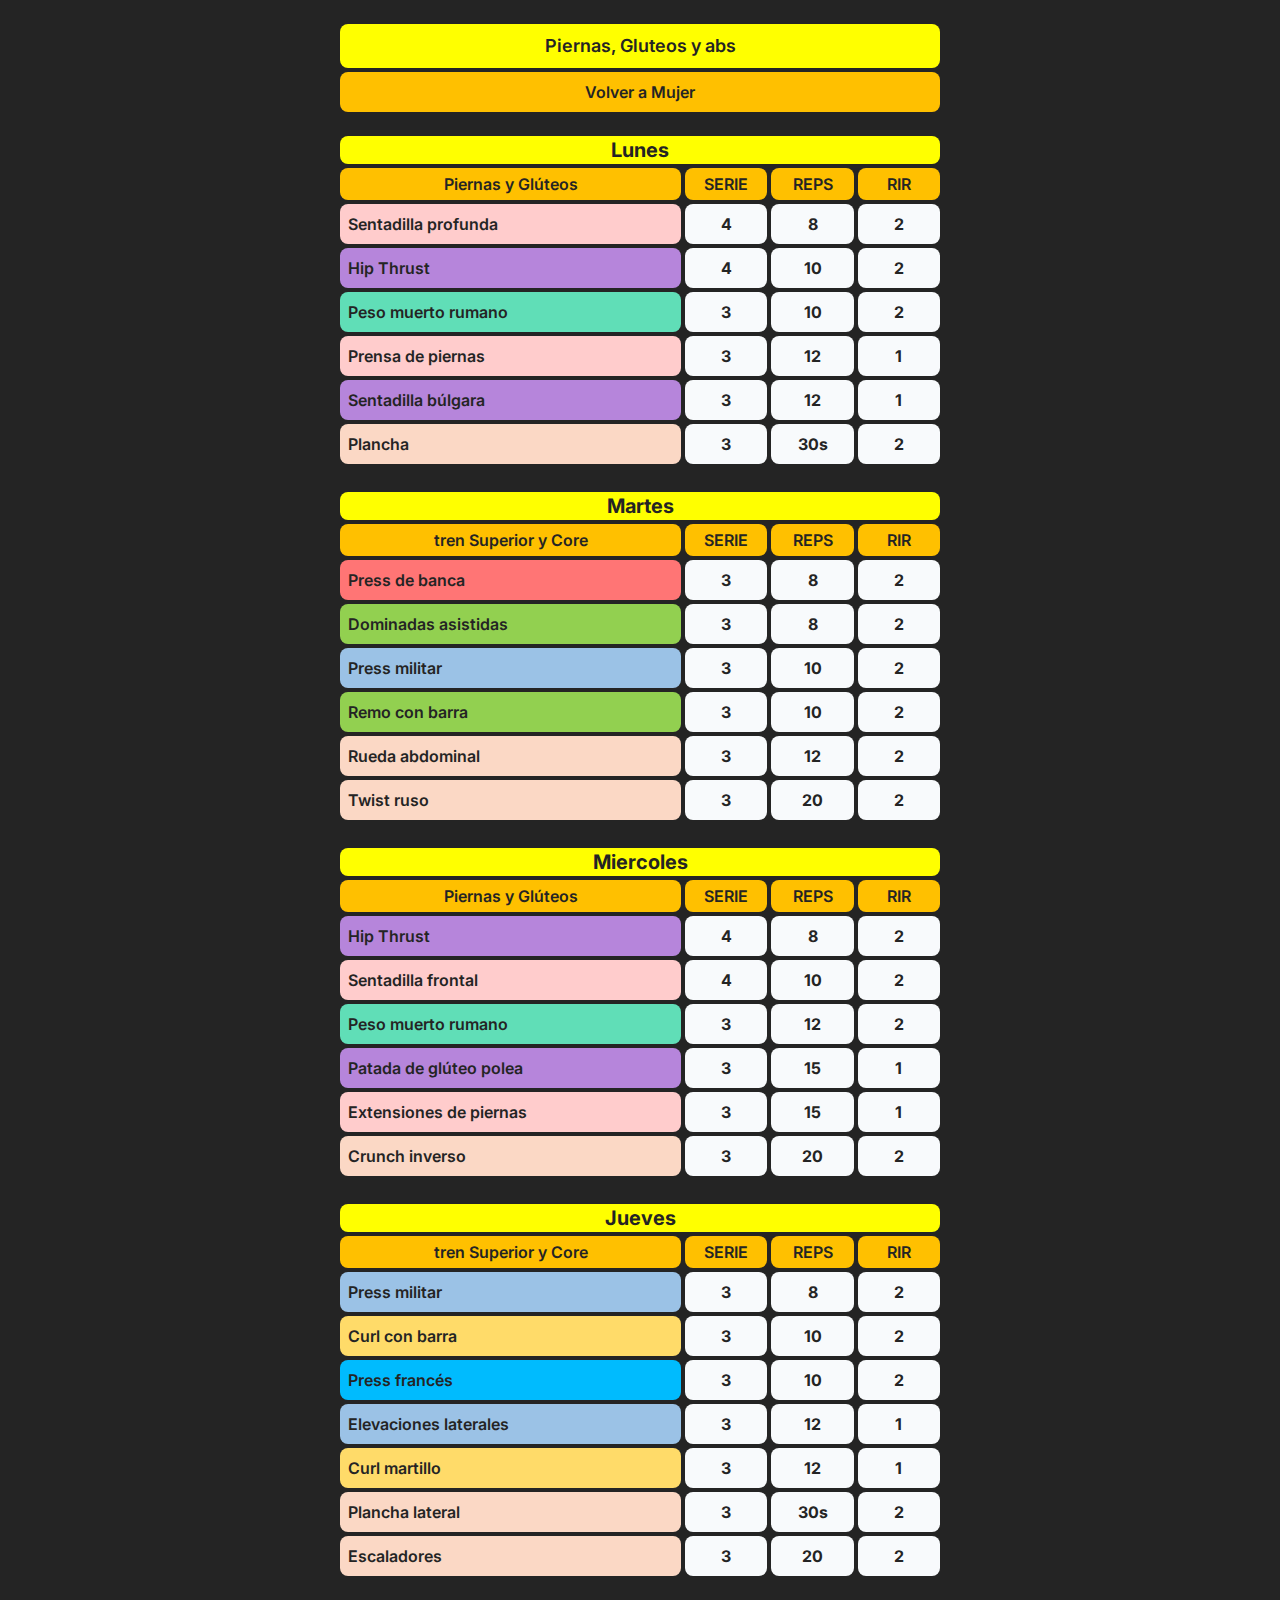
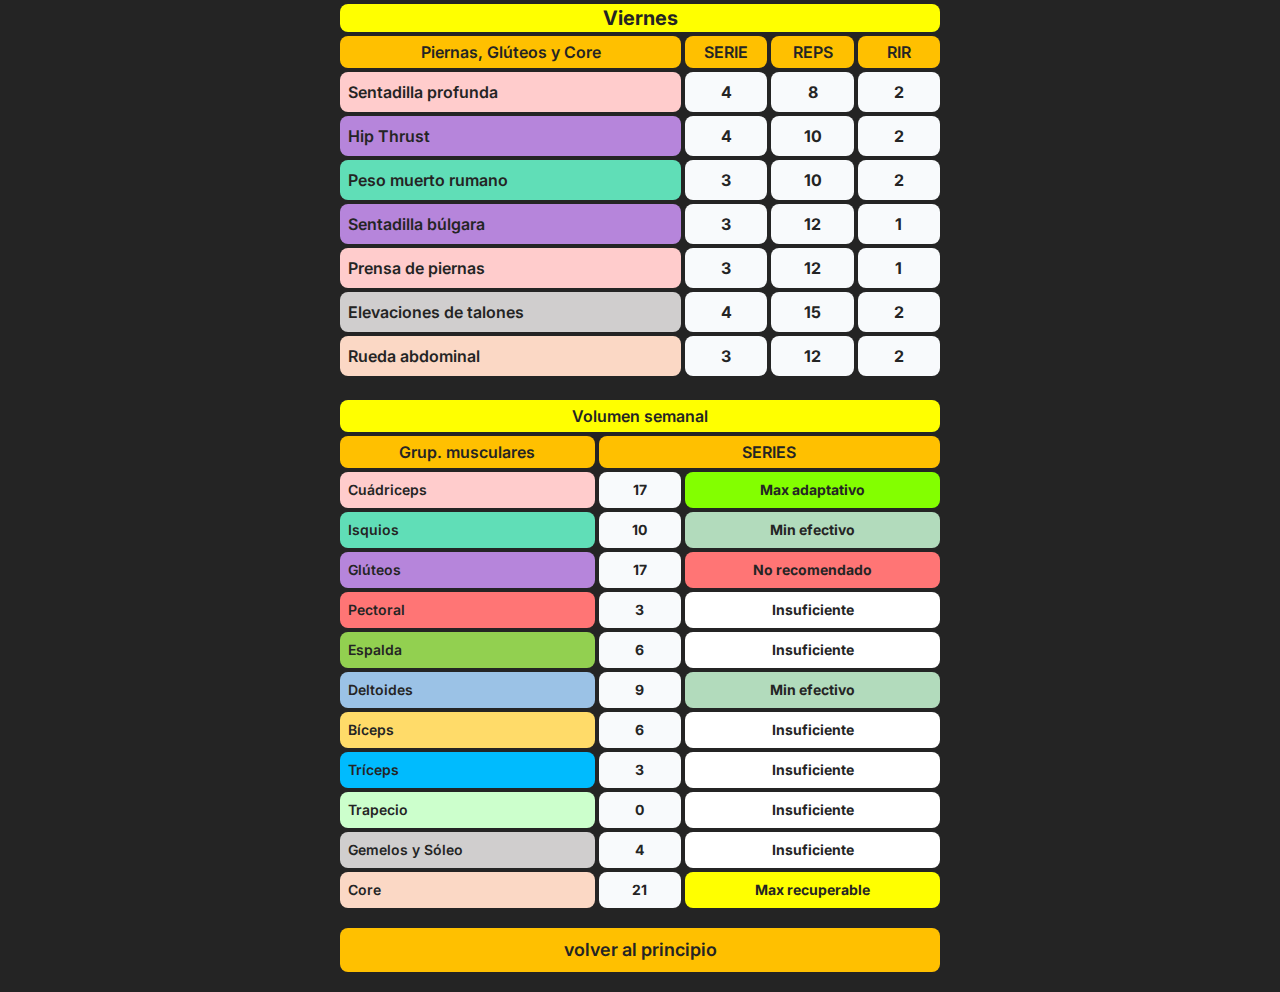
<file: Mujer/PiernasGluteosAbs/index.html>
<!DOCTYPE html><html lang="en" data-astro-cid-sckkx6r4> <head><meta charset="UTF-8"><meta name="description" content="Astro description"><meta name="viewport" content="width=device-width"><link rel="icon" type="" href="../img/logoWEB.png"><meta name="generator" content="Astro v4.9.2"><title>Piernas y Gluteos</title><link rel="preconnect" href="https://fonts.googleapis.com"><link rel="preconnect" href="https://fonts.gstatic.com" crossorigin><link href="https://fonts.googleapis.com/css2?family=Inter:wght@100..900&display=swap" rel="stylesheet"><link rel="stylesheet" href="/_astro/Hombre.B4tPdQTa.css"><script type="module" src="/_astro/hoisted.BqPr0BdT.js"></script></head> <body class="bg-[#242424]  max-w-[600px] m-auto pt-1 text-lg text-[#242424] inter-normal accent-[#242424] scale-up-horizontal-left
" data-astro-cid-sckkx6r4> <div id="ariba" data-astro-cid-sckkx6r4></div> <div class="bg-[##242424] h-[20px]"></div>  <div class="grid gap-1"> <h1 class="grid justify-center p-2 col-span-2 bg-amarillo font-semibold rounded-lg"> Piernas, Gluteos y abs </h1> <a class="grid justify-center p-2 col-span-2 text-base bg-anaranjado hover:bg-amarillo hover:text-black active:bg-white font-semibold rounded-lg" href="/Mujer">Volver a Mujer</a> </div> <main class="grid gap-"> <div class="bg-[##242424] h-[20px]"></div> <div class="text-base"> <div class=" bg-amarillo rounded-lg my-1 text-xl text-center place-items-center font-bold">Lunes</div> <div class="grid grid-cols-7 gap-1 text-center font-semibold text-nowrap "> <div class="bg-anaranjado p-1 col-span-4 rounded-lg grid justify-center place-items-center">Piernas y Glúteos</div> <div class="bg-anaranjado rounded-lg grid text-center place-items-center">SERIE</div> <div class="bg-anaranjado rounded-lg grid text-center place-items-center">REPS</div> <div class="bg-anaranjado rounded-lg grid text-center place-items-center">RIR</div> </div>  <div class="grid grid-cols-7 bg-[#242424] gap-1 text-center text-base font-semibold text-nowrap my-1"> <div class="bg-Cuadriceps col-span-4 p-2 text-left  rounded-lg">Sentadilla profunda</div> <div class="grid col-span-1 place-content-center rounded-lg bg-slate-50 font-bold">4</div> <div class="grid col-span-1 place-content-center text-center place-items-center rounded-lg bg-slate-50 font-bold">8</div> <div class="grid col-span-1 place-content-center  rounded-lg bg-slate-50 font-bold">2</div> </div> <div class="grid grid-cols-7 bg-[#242424] gap-1 text-center text-base font-semibold text-nowrap my-1"> <div class="bg-Gluteos col-span-4 p-2 text-left  rounded-lg">Hip Thrust</div> <div class="grid col-span-1 place-content-center rounded-lg bg-slate-50 font-bold">4</div> <div class="grid col-span-1 place-content-center text-center place-items-center rounded-lg bg-slate-50 font-bold">10</div> <div class="grid col-span-1 place-content-center  rounded-lg bg-slate-50 font-bold">2</div> </div> <div class="grid grid-cols-7 bg-[#242424] gap-1 text-center text-base font-semibold text-nowrap my-1"> <div class="bg-Isquios col-span-4 p-2 text-left  rounded-lg">Peso muerto rumano</div> <div class="grid col-span-1 place-content-center rounded-lg bg-slate-50 font-bold">3</div> <div class="grid col-span-1 place-content-center text-center place-items-center rounded-lg bg-slate-50 font-bold">10</div> <div class="grid col-span-1 place-content-center  rounded-lg bg-slate-50 font-bold">2</div> </div> <div class="grid grid-cols-7 bg-[#242424] gap-1 text-center text-base font-semibold text-nowrap my-1"> <div class="bg-Cuadriceps col-span-4 p-2 text-left  rounded-lg">Prensa de piernas</div> <div class="grid col-span-1 place-content-center rounded-lg bg-slate-50 font-bold">3</div> <div class="grid col-span-1 place-content-center text-center place-items-center rounded-lg bg-slate-50 font-bold">12</div> <div class="grid col-span-1 place-content-center  rounded-lg bg-slate-50 font-bold">1</div> </div> <div class="grid grid-cols-7 bg-[#242424] gap-1 text-center text-base font-semibold text-nowrap my-1"> <div class="bg-Gluteos col-span-4 p-2 text-left  rounded-lg">Sentadilla búlgara</div> <div class="grid col-span-1 place-content-center rounded-lg bg-slate-50 font-bold">3</div> <div class="grid col-span-1 place-content-center text-center place-items-center rounded-lg bg-slate-50 font-bold">12</div> <div class="grid col-span-1 place-content-center  rounded-lg bg-slate-50 font-bold">1</div> </div> <div class="grid grid-cols-7 bg-[#242424] gap-1 text-center text-base font-semibold text-nowrap my-1"> <div class="bg-Core col-span-4 p-2 text-left  rounded-lg">Plancha</div> <div class="grid col-span-1 place-content-center rounded-lg bg-slate-50 font-bold">3</div> <div class="grid col-span-1 place-content-center text-center place-items-center rounded-lg bg-slate-50 font-bold">30s</div> <div class="grid col-span-1 place-content-center  rounded-lg bg-slate-50 font-bold">2</div> </div>  </div> <div class="bg-[##242424] h-[20px]"></div> <div class="text-base"> <div class=" bg-amarillo rounded-lg my-1 text-xl text-center place-items-center font-bold">Martes</div> <div class="grid grid-cols-7 gap-1 text-center font-semibold text-nowrap "> <div class="bg-anaranjado p-1 col-span-4 rounded-lg grid justify-center place-items-center">tren Superior y Core</div> <div class="bg-anaranjado rounded-lg grid text-center place-items-center">SERIE</div> <div class="bg-anaranjado rounded-lg grid text-center place-items-center">REPS</div> <div class="bg-anaranjado rounded-lg grid text-center place-items-center">RIR</div> </div>  <div class="grid grid-cols-7 bg-[#242424] gap-1 text-center text-base font-semibold text-nowrap my-1"> <div class="bg-Pectoral col-span-4 p-2 text-left  rounded-lg">Press de banca</div> <div class="grid col-span-1 place-content-center rounded-lg bg-slate-50 font-bold">3</div> <div class="grid col-span-1 place-content-center place-items-center rounded-lg bg-slate-50 font-bold">8</div> <div class="grid col-span-1 place-content-center rounded-lg bg-slate-50 font-bold">2</div> </div> <div class="grid grid-cols-7 bg-[#242424] gap-1 text-center text-base font-semibold text-nowrap my-1"> <div class="bg-Espalda col-span-4 p-2 text-left  rounded-lg">Dominadas asistidas</div> <div class="grid col-span-1 place-content-center rounded-lg bg-slate-50 font-bold">3</div> <div class="grid col-span-1 place-content-center text-center place-items-center rounded-lg bg-slate-50 font-bold">8</div> <div class="grid col-span-1 place-content-center  rounded-lg bg-slate-50 font-bold">2</div> </div> <div class="grid grid-cols-7 bg-[#242424] gap-1 text-center text-base font-semibold text-nowrap my-1"> <div class="bg-Deltoides col-span-4 p-2 text-left  rounded-lg">Press militar</div> <div class="grid col-span-1 place-content-center rounded-lg bg-slate-50 font-bold">3</div> <div class="grid col-span-1 place-content-center text-center place-items-center rounded-lg bg-slate-50 font-bold">10</div> <div class="grid col-span-1 place-content-center  rounded-lg bg-slate-50 font-bold">2</div> </div> <div class="grid grid-cols-7 bg-[#242424] gap-1 text-center text-base font-semibold text-nowrap my-1"> <div class="bg-Espalda col-span-4 p-2 text-left  rounded-lg">Remo con barra</div> <div class="grid col-span-1 place-content-center rounded-lg bg-slate-50 font-bold">3</div> <div class="grid col-span-1 place-content-center text-center place-items-center rounded-lg bg-slate-50 font-bold">10</div> <div class="grid col-span-1 place-content-center  rounded-lg bg-slate-50 font-bold">2</div> </div> <div class="grid grid-cols-7 bg-[#242424] gap-1 text-center text-base font-semibold text-nowrap my-1"> <div class="bg-Core col-span-4 p-2 text-left  rounded-lg">Rueda abdominal</div> <div class="grid col-span-1 place-content-center rounded-lg bg-slate-50 font-bold">3</div> <div class="grid col-span-1 place-content-center text-center place-items-center rounded-lg bg-slate-50 font-bold">12</div> <div class="grid col-span-1 place-content-center  rounded-lg bg-slate-50 font-bold">2</div> </div> <div class="grid grid-cols-7 bg-[#242424] gap-1 text-center text-base font-semibold text-nowrap my-1"> <div class="bg-Core col-span-4 p-2 text-left  rounded-lg">Twist ruso</div> <div class="grid col-span-1 place-content-center rounded-lg bg-slate-50 font-bold">3</div> <div class="grid col-span-1 place-content-center text-center place-items-center rounded-lg bg-slate-50 font-bold">20</div> <div class="grid col-span-1 place-content-center  rounded-lg bg-slate-50 font-bold">2</div> </div>  </div> <div class="bg-[##242424] h-[20px]"></div> <div class="text-base"> <div class=" bg-amarillo rounded-lg my-1 text-xl text-center place-items-center font-bold">Miercoles</div> <div class="grid grid-cols-7 gap-1 text-center font-semibold text-nowrap "> <div class="bg-anaranjado p-1 col-span-4 rounded-lg grid justify-center place-items-center">Piernas y Glúteos</div> <div class="bg-anaranjado rounded-lg grid text-center place-items-center">SERIE</div> <div class="bg-anaranjado rounded-lg grid text-center place-items-center">REPS</div> <div class="bg-anaranjado rounded-lg grid text-center place-items-center">RIR</div> </div>  <div class="grid grid-cols-7 bg-[#242424] gap-1 text-center text-base font-semibold text-nowrap my-1"> <div class="bg-Gluteos col-span-4 p-2 text-left  rounded-lg">Hip Thrust</div> <div class="grid col-span-1 place-content-center rounded-lg bg-slate-50 font-bold">4</div> <div class="grid col-span-1 place-content-center text-center place-items-center rounded-lg bg-slate-50 font-bold">8</div> <div class="grid col-span-1 place-content-center  rounded-lg bg-slate-50 font-bold">2</div> </div> <div class="grid grid-cols-7 bg-[#242424] gap-1 text-center text-base font-semibold text-nowrap my-1"> <div class="bg-Cuadriceps col-span-4 p-2 text-left  rounded-lg">Sentadilla frontal</div> <div class="grid col-span-1 place-content-center rounded-lg bg-slate-50 font-bold">4</div> <div class="grid col-span-1 place-content-center text-center place-items-center rounded-lg bg-slate-50 font-bold">10</div> <div class="grid col-span-1 place-content-center  rounded-lg bg-slate-50 font-bold">2</div> </div> <div class="grid grid-cols-7 bg-[#242424] gap-1 text-center text-base font-semibold text-nowrap my-1"> <div class="bg-Isquios col-span-4 p-2 text-left  rounded-lg">Peso muerto rumano</div> <div class="grid col-span-1 place-content-center rounded-lg bg-slate-50 font-bold">3</div> <div class="grid col-span-1 place-content-center text-center place-items-center rounded-lg bg-slate-50 font-bold">12</div> <div class="grid col-span-1 place-content-center  rounded-lg bg-slate-50 font-bold">2</div> </div> <div class="grid grid-cols-7 bg-[#242424] gap-1 text-center text-base font-semibold text-nowrap my-1"> <div class="bg-Gluteos col-span-4 p-2 text-left  rounded-lg">Patada de glúteo polea</div> <div class="grid col-span-1 place-content-center rounded-lg bg-slate-50 font-bold">3</div> <div class="grid col-span-1 place-content-center text-center place-items-center rounded-lg bg-slate-50 font-bold">15</div> <div class="grid col-span-1 place-content-center  rounded-lg bg-slate-50 font-bold">1</div> </div> <div class="grid grid-cols-7 bg-[#242424] gap-1 text-center text-base font-semibold text-nowrap my-1"> <div class="bg-Cuadriceps col-span-4 p-2 text-left  rounded-lg">Extensiones de piernas</div> <div class="grid col-span-1 place-content-center rounded-lg bg-slate-50 font-bold">3</div> <div class="grid col-span-1 place-content-center text-center place-items-center rounded-lg bg-slate-50 font-bold">15</div> <div class="grid col-span-1 place-content-center  rounded-lg bg-slate-50 font-bold">1</div> </div> <div class="grid grid-cols-7 bg-[#242424] gap-1 text-center text-base font-semibold text-nowrap my-1"> <div class="bg-Core col-span-4 p-2 text-left  rounded-lg">Crunch inverso</div> <div class="grid col-span-1 place-content-center rounded-lg bg-slate-50 font-bold">3</div> <div class="grid col-span-1 place-content-center text-center place-items-center rounded-lg bg-slate-50 font-bold">20</div> <div class="grid col-span-1 place-content-center  rounded-lg bg-slate-50 font-bold">2</div> </div> <div class="bg-[##242424] h-[20px]"></div> <div class="text-base"> <div class=" bg-amarillo rounded-lg my-1 text-xl text-center place-items-center font-bold">Jueves</div> <div class="grid grid-cols-7 gap-1 text-center font-semibold text-nowrap "> <div class="bg-anaranjado p-1 col-span-4 rounded-lg grid justify-center place-items-center">tren Superior y Core</div> <div class="bg-anaranjado rounded-lg grid text-center place-items-center">SERIE</div> <div class="bg-anaranjado rounded-lg grid text-center place-items-center">REPS</div> <div class="bg-anaranjado rounded-lg grid text-center place-items-center">RIR</div> </div>  <div class="grid grid-cols-7 bg-[#242424] gap-1 text-center text-base font-semibold text-nowrap my-1"> <div class="bg-Deltoides col-span-4 p-2 text-left  rounded-lg">Press militar</div> <div class="grid col-span-1 place-content-center rounded-lg bg-slate-50 font-bold">3</div> <div class="grid col-span-1 place-content-center text-center place-items-center rounded-lg bg-slate-50 font-bold">8</div> <div class="grid col-span-1 place-content-center  rounded-lg bg-slate-50 font-bold">2</div> </div> <div class="grid grid-cols-7 bg-[#242424] gap-1 text-center text-base font-semibold text-nowrap my-1"> <div class="bg-Biceps col-span-4 p-2 text-left  rounded-lg">Curl con barra</div> <div class="grid col-span-1 place-content-center rounded-lg bg-slate-50 font-bold">3</div> <div class="grid col-span-1 place-content-center text-center place-items-center rounded-lg bg-slate-50 font-bold">10</div> <div class="grid col-span-1 place-content-center  rounded-lg bg-slate-50 font-bold">2</div> </div> <div class="grid grid-cols-7 bg-[#242424] gap-1 text-center text-base font-semibold text-nowrap my-1"> <div class="bg-Triceps col-span-4 p-2 text-left  rounded-lg">Press francés</div> <div class="grid col-span-1 place-content-center rounded-lg bg-slate-50 font-bold">3</div> <div class="grid col-span-1 place-content-center text-center place-items-center rounded-lg bg-slate-50 font-bold">10</div> <div class="grid col-span-1 place-content-center  rounded-lg bg-slate-50 font-bold">2</div> </div> <div class="grid grid-cols-7 bg-[#242424] gap-1 text-center text-base font-semibold text-nowrap my-1"> <div class="bg-Deltoides col-span-4 p-2 text-left  rounded-lg">Elevaciones laterales</div> <div class="grid col-span-1 place-content-center rounded-lg bg-slate-50 font-bold">3</div> <div class="grid col-span-1 place-content-center text-center place-items-center rounded-lg bg-slate-50 font-bold">12</div> <div class="grid col-span-1 place-content-center  rounded-lg bg-slate-50 font-bold">1</div> </div> <div class="grid grid-cols-7 bg-[#242424] gap-1 text-center text-base font-semibold text-nowrap my-1"> <div class="bg-Biceps col-span-4 p-2 text-left  rounded-lg">Curl martillo</div> <div class="grid col-span-1 place-content-center rounded-lg bg-slate-50 font-bold">3</div> <div class="grid col-span-1 place-content-center text-center place-items-center rounded-lg bg-slate-50 font-bold">12</div> <div class="grid col-span-1 place-content-center  rounded-lg bg-slate-50 font-bold">1</div> </div> <div class="grid grid-cols-7 bg-[#242424] gap-1 text-center text-base font-semibold text-nowrap my-1"> <div class="bg-Core col-span-4 p-2 text-left  rounded-lg">Plancha lateral</div> <div class="grid col-span-1 place-content-center rounded-lg bg-slate-50 font-bold">3</div> <div class="grid col-span-1 place-content-center text-center place-items-center rounded-lg bg-slate-50 font-bold">30s</div> <div class="grid col-span-1 place-content-center  rounded-lg bg-slate-50 font-bold">2</div> </div> <div class="grid grid-cols-7 bg-[#242424] gap-1 text-center text-base font-semibold text-nowrap my-1"> <div class="bg-Core col-span-4 p-2 text-left  rounded-lg">Escaladores</div> <div class="grid col-span-1 place-content-center rounded-lg bg-slate-50 font-bold">3</div> <div class="grid col-span-1 place-content-center text-center place-items-center rounded-lg bg-slate-50 font-bold">20</div> <div class="grid col-span-1 place-content-center  rounded-lg bg-slate-50 font-bold">2</div> </div>  </div> <div class="bg-[##242424] h-[20px]"></div> <div class="text-base"> <div class=" bg-amarillo rounded-lg my-1 text-xl text-center place-items-center font-bold">Viernes</div> <div class="grid grid-cols-7 gap-1 text-center font-semibold text-nowrap "> <div class="bg-anaranjado p-1 col-span-4 rounded-lg grid justify-center place-items-center">Piernas, Glúteos y Core</div> <div class="bg-anaranjado rounded-lg grid text-center place-items-center">SERIE</div> <div class="bg-anaranjado rounded-lg grid text-center place-items-center">REPS</div> <div class="bg-anaranjado rounded-lg grid text-center place-items-center">RIR</div> </div>  <div class="grid grid-cols-7 bg-[#242424] gap-1 text-center text-base font-semibold text-nowrap my-1"> <div class="bg-Cuadriceps col-span-4 p-2 text-left  rounded-lg">Sentadilla profunda</div> <div class="grid col-span-1 place-content-center rounded-lg bg-slate-50 font-bold">4</div> <div class="grid col-span-1 place-content-center text-center place-items-center rounded-lg bg-slate-50 font-bold">8</div> <div class="grid col-span-1 place-content-center  rounded-lg bg-slate-50 font-bold">2</div> </div> <div class="grid grid-cols-7 bg-[#242424] gap-1 text-center text-base font-semibold text-nowrap my-1"> <div class="bg-Gluteos col-span-4 p-2 text-left  rounded-lg">Hip Thrust</div> <div class="grid col-span-1 place-content-center rounded-lg bg-slate-50 font-bold">4</div> <div class="grid col-span-1 place-content-center text-center place-items-center rounded-lg bg-slate-50 font-bold">10</div> <div class="grid col-span-1 place-content-center  rounded-lg bg-slate-50 font-bold">2</div> </div> <div class="grid grid-cols-7 bg-[#242424] gap-1 text-center text-base font-semibold text-nowrap my-1"> <div class="bg-Isquios col-span-4 p-2 text-left  rounded-lg">Peso muerto rumano</div> <div class="grid col-span-1 place-content-center rounded-lg bg-slate-50 font-bold">3</div> <div class="grid col-span-1 place-content-center text-center place-items-center rounded-lg bg-slate-50 font-bold">10</div> <div class="grid col-span-1 place-content-center  rounded-lg bg-slate-50 font-bold">2</div> </div> <div class="grid grid-cols-7 bg-[#242424] gap-1 text-center text-base font-semibold text-nowrap my-1"> <div class="bg-Gluteos col-span-4 p-2 text-left  rounded-lg">Sentadilla búlgara</div> <div class="grid col-span-1 place-content-center rounded-lg bg-slate-50 font-bold">3</div> <div class="grid col-span-1 place-content-center text-center place-items-center rounded-lg bg-slate-50 font-bold">12</div> <div class="grid col-span-1 place-content-center  rounded-lg bg-slate-50 font-bold">1</div> </div> <div class="grid grid-cols-7 bg-[#242424] gap-1 text-center text-base font-semibold text-nowrap my-1"> <div class="bg-Cuadriceps col-span-4 p-2 text-left  rounded-lg">Prensa de piernas</div> <div class="grid col-span-1 place-content-center rounded-lg bg-slate-50 font-bold">3</div> <div class="grid col-span-1 place-content-center text-center place-items-center rounded-lg bg-slate-50 font-bold">12</div> <div class="grid col-span-1 place-content-center  rounded-lg bg-slate-50 font-bold">1</div> </div> <div class="grid grid-cols-7 bg-[#242424] gap-1 text-center text-base font-semibold text-nowrap my-1"> <div class="bg-Gemelos col-span-4 p-2 text-left  rounded-lg">Elevaciones de talones</div> <div class="grid col-span-1 place-content-center rounded-lg bg-slate-50 font-bold">4</div> <div class="grid col-span-1 place-content-center text-center place-items-center rounded-lg bg-slate-50 font-bold">15</div> <div class="grid col-span-1 place-content-center  rounded-lg bg-slate-50 font-bold">2</div> </div> <div class="grid grid-cols-7 bg-[#242424] gap-1 text-center text-base font-semibold text-nowrap my-1"> <div class="bg-Core col-span-4 p-2 text-left  rounded-lg">Rueda abdominal</div> <div class="grid col-span-1 place-content-center rounded-lg bg-slate-50 font-bold">3</div> <div class="grid col-span-1 place-content-center text-center place-items-center rounded-lg bg-slate-50 font-bold">12</div> <div class="grid col-span-1 place-content-center  rounded-lg bg-slate-50 font-bold">2</div> </div>  </div> <div class="bg-[##242424] h-[20px]"></div> <div class="grid grid-cols-7 gap-1 text-sm font-semibold"> <div class="grid col-span-7 grid-cols-7 gap-1 text-base"> <div class="grid bg-amarillo col-span-7 p-1 justify-center rounded-lg">Volumen semanal</div> <div class="grid bg-anaranjado col-span-3 p-1 justify-center rounded-lg">Grup. musculares</div> <div class="grid bg-anaranjado col-span-4 p-1 justify-center rounded-lg">SERIES</div> </div> <div class="grid gap-1 col-span-3"> <div class="bg-Cuadriceps col-span-4 p-2 text-left rounded-lg">Cuádriceps</div> <div class="bg-Isquios col-span-4 p-2 text-left rounded-lg">Isquios</div> <div class="bg-Gluteos col-span-4 p-2 text-left rounded-lg">Glúteos</div> <div class="bg-Pectoral col-span-4 p-2 text-left rounded-lg">Pectoral</div> <div class="bg-Espalda col-span-4 p-2 text-left rounded-lg">Espalda</div> <div class="bg-Deltoides col-span-4 p-2 text-left rounded-lg">Deltoides</div> <div class="bg-Biceps col-span-4 p-2 text-left rounded-lg">Bíceps</div> <div class="bg-Triceps col-span-4 p-2 text-left rounded-lg">Tríceps</div> <div class="bg-Trapecio col-span-4 p-2 text-left rounded-lg">Trapecio</div> <div class="bg-Gemelos col-span-4 p-2 text-left rounded-lg">Gemelos y Sóleo</div> <div class="bg-Core col-span-4 p-2 text-left rounded-lg">Core</div> </div> <div class="grid gap-1 col-span-1 text-center font-bold"> <div class="bg-slate-50 col-span-4 p-2 rounded-lg">17</div> <div class="bg-slate-50 col-span-4 p-2 rounded-lg">10</div> <div class="bg-slate-50 col-span-4 p-2 rounded-lg">17</div> <div class="bg-slate-50 col-span-4 p-2 rounded-lg">3</div> <div class="bg-slate-50 col-span-4 p-2 rounded-lg">6</div> <div class="bg-slate-50 col-span-4 p-2 rounded-lg">9</div> <div class="bg-slate-50 col-span-4 p-2 rounded-lg">6</div> <div class="bg-slate-50 col-span-4 p-2 rounded-lg">3</div> <div class="bg-slate-50 col-span-4 p-2 rounded-lg">0</div> <div class="bg-slate-50 col-span-4 p-2 rounded-lg">4</div> <div class="bg-slate-50 col-span-4 p-2 rounded-lg">21</div> </div> <div class="grid gap-1 col-span-3 text-center font-bold"> <div class="bg-slate-50 col-span-4 p-2 rounded-lg" id="Cuádriceps">Max adaptativo</div> <div class="bg-slate-50 col-span-4 p-2 rounded-lg" id="Isquios">Min efectivo</div> <div class="bg-slate-50 col-span-4 p-2 rounded-lg" id="Glúteos">No recomendado</div> <div class="bg-slate-50 col-span-4 p-2 rounded-lg" id="Pectoral">Insuficiente</div> <div class="bg-slate-50 col-span-4 p-2 rounded-lg" id="Espalda">Insuficiente</div> <div class="bg-slate-50 col-span-4 p-2 rounded-lg" id="Deltoides">Min efectivo</div> <div class="bg-slate-50 col-span-4 p-2 rounded-lg" id="Bíceps">Insuficiente</div> <div class="bg-slate-50 col-span-4 p-2 rounded-lg" id="Tríceps">Insuficiente</div> <div class="bg-slate-50 col-span-4 p-2 rounded-lg" id="Trapecio">Insuficiente</div> <div class="bg-slate-50 col-span-4 p-2 rounded-lg" id="Gemelos">Insuficiente</div> <div class="bg-slate-50 col-span-4 p-2 rounded-lg" id="Core">Max recuperable</div> </div> </div>   </div></main> <div class="bg-[##242424] h-[20px]"></div> <a href="#ariba" class="bg-anaranjado hover:bg-amarillo text-lg font-semibold hover:text-black active:bg-white p-2 rounded-lg flex justify-center place-content-center "><h2 class="animate-pulse">volver al principio</h2></a>  <div class="bg-[##242424] h-[20px]"></div>  </body></html>
</file>
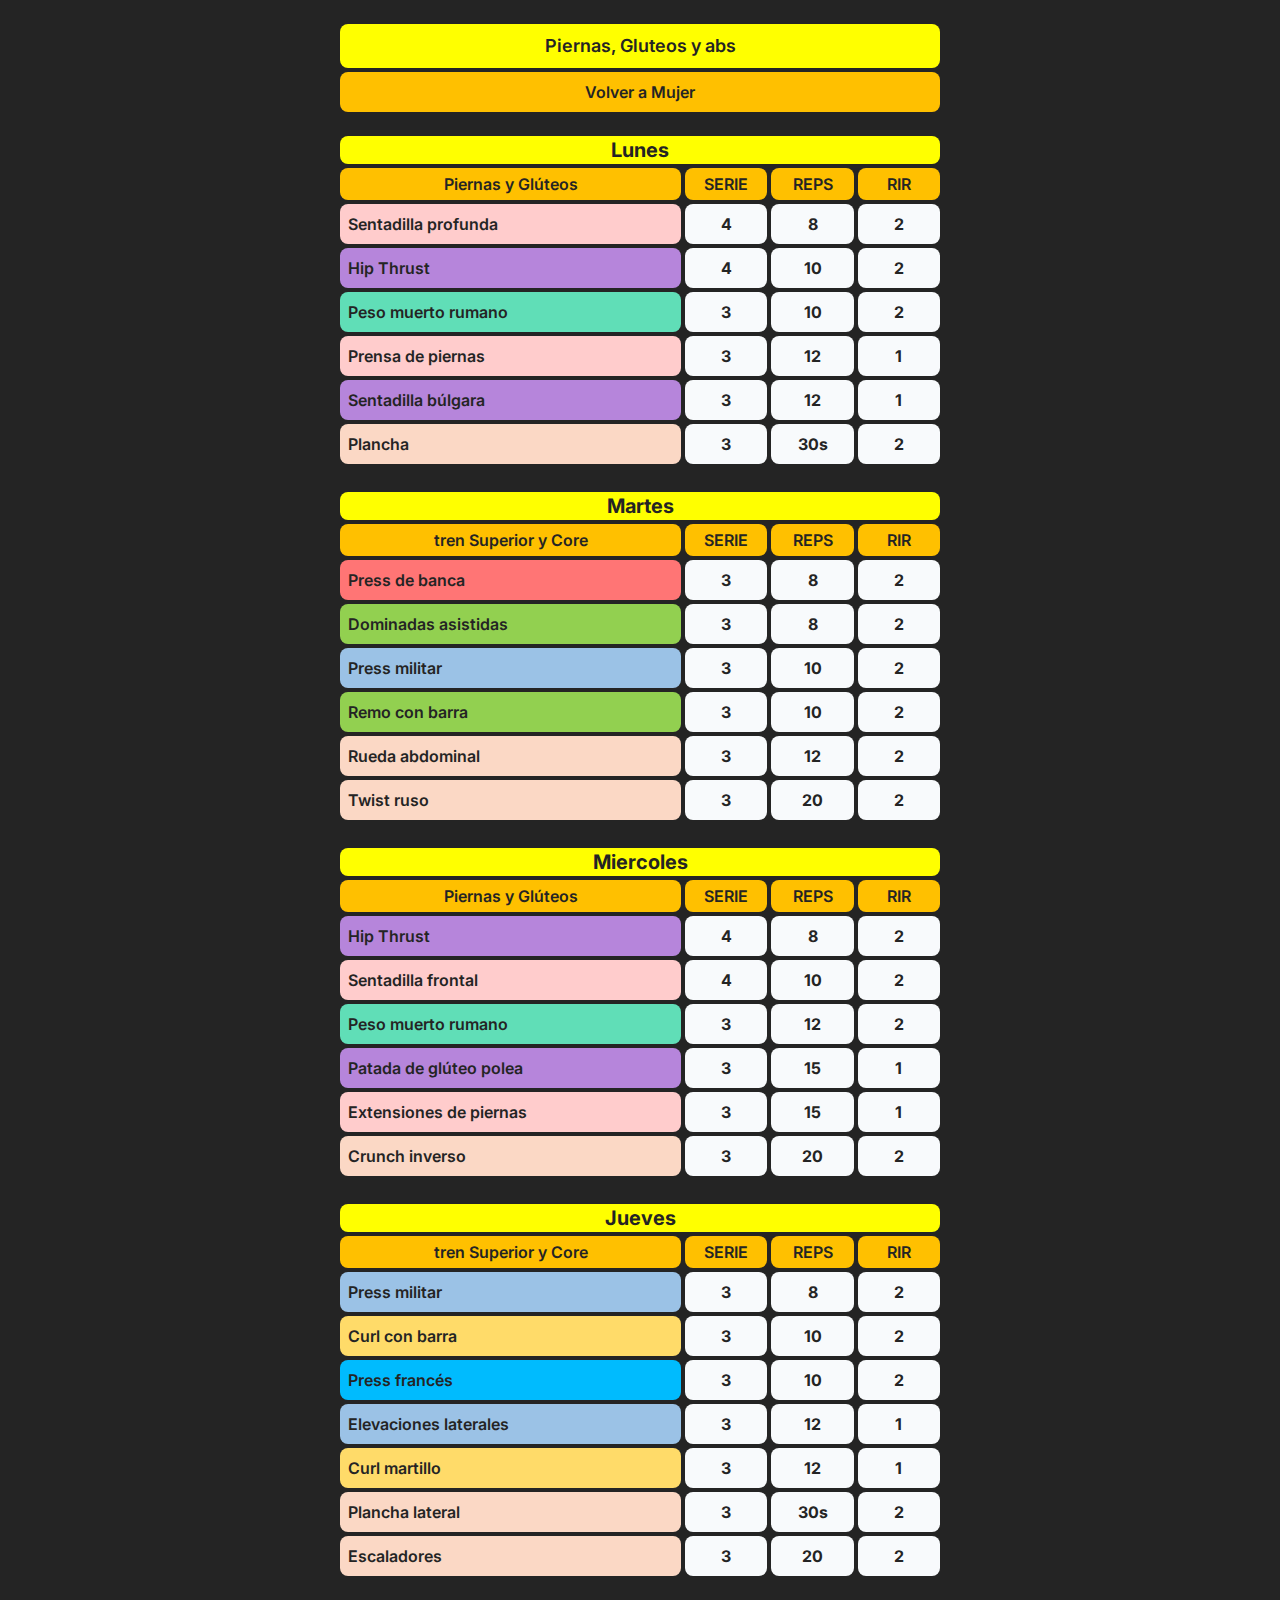
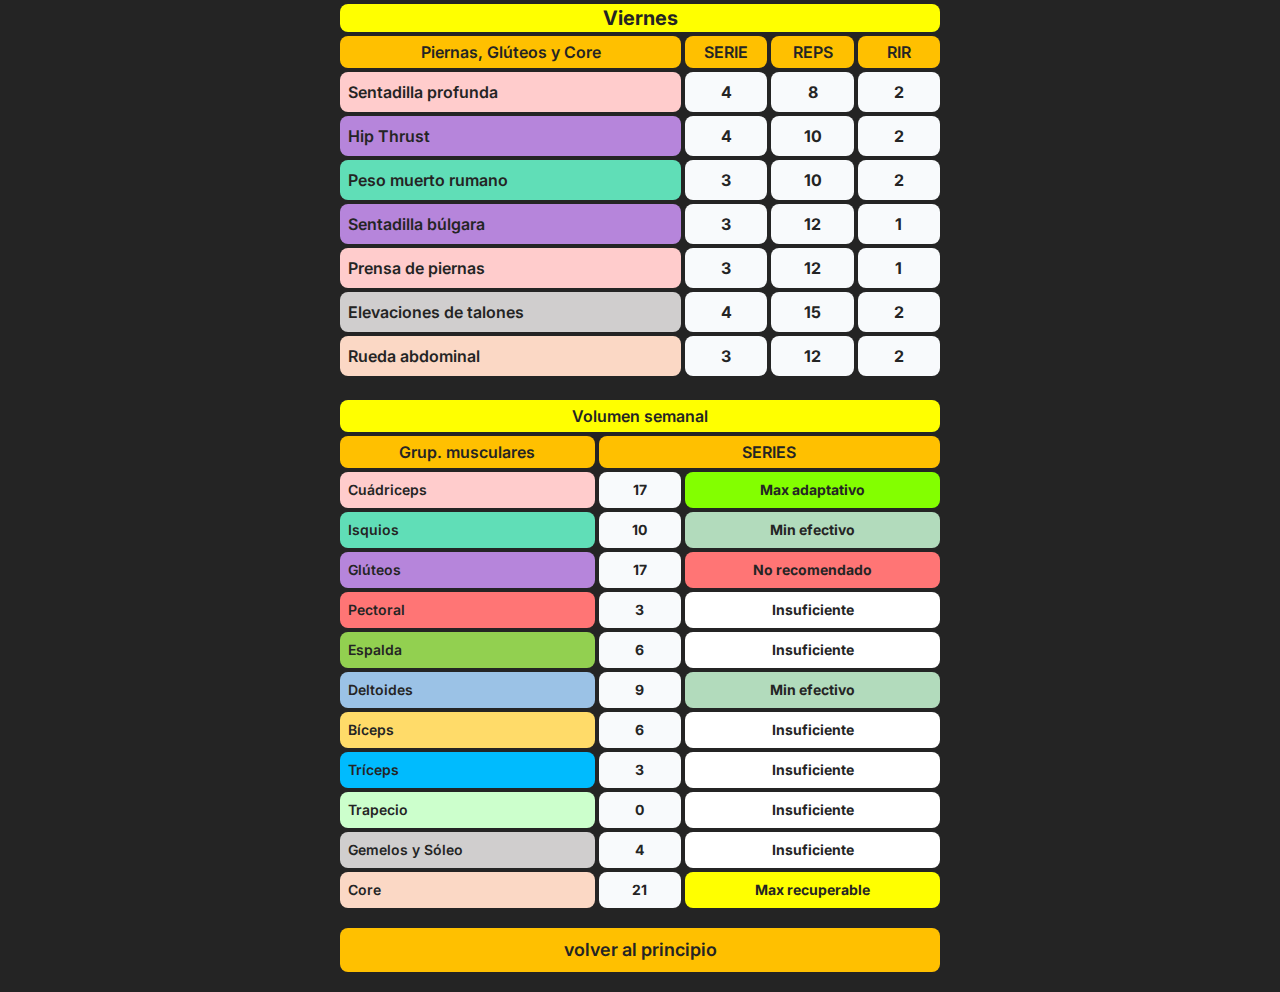
<file: Mujer/SoloPiernasYGluteos/index.html>
<!DOCTYPE html><html lang="en" data-astro-cid-sckkx6r4> <head><meta charset="UTF-8"><meta name="description" content="Astro description"><meta name="viewport" content="width=device-width"><link rel="icon" type="" href="../img/logoWEB.png"><meta name="generator" content="Astro v4.9.2"><title>Piernas y Gluteos</title><link rel="preconnect" href="https://fonts.googleapis.com"><link rel="preconnect" href="https://fonts.gstatic.com" crossorigin><link href="https://fonts.googleapis.com/css2?family=Inter:wght@100..900&display=swap" rel="stylesheet"><link rel="stylesheet" href="/_astro/Hombre.DIph6Zp3.css"><script type="module" src="/_astro/hoisted.BqPr0BdT.js"></script></head> <body class="bg-[#242424]  max-w-[600px] m-auto pt-1 text-lg text-[#242424] inter-normal accent-[#242424]
" data-astro-cid-sckkx6r4> <div id="ariba" data-astro-cid-sckkx6r4></div> <div class="bg-[##242424] h-[20px]"></div>  <div class="grid gap-1"> <h1 class="grid justify-center p-2 col-span-2 bg-amarillo font-semibold rounded-lg"> Piernas, Gluteos y abs </h1> <a class="grid justify-center p-2 col-span-2 text-base bg-anaranjado hover:bg-amarillo hover:text-black active:bg-white font-semibold rounded-lg" href="/Mujer">Volver a Mujer</a> </div> <main class="grid gap-"> <div class="bg-[##242424] h-[20px]"></div> <div class="text-base"> <div class=" bg-amarillo rounded-lg my-1 text-xl text-center place-items-center font-bold">Lunes</div> <div class="grid grid-cols-7 gap-1 text-center font-semibold text-nowrap "> <div class="bg-anaranjado p-1 col-span-4 rounded-lg grid justify-center place-items-center">Piernas y Glúteos</div> <div class="bg-anaranjado rounded-lg grid text-center place-items-center">SERIE</div> <div class="bg-anaranjado rounded-lg grid text-center place-items-center">REPS</div> <div class="bg-anaranjado rounded-lg grid text-center place-items-center">RIR</div> </div>  <div class="grid grid-cols-7 bg-[#242424] gap-1 text-center text-base font-semibold text-nowrap my-1"> <div class="bg-Cuadriceps col-span-4 p-2 text-left  rounded-lg">Sentadilla profunda</div> <div class="grid col-span-1 place-content-center rounded-lg bg-slate-50 font-bold">4</div> <div class="grid col-span-1 place-content-center text-center place-items-center rounded-lg bg-slate-50 font-bold">8</div> <div class="grid col-span-1 place-content-center  rounded-lg bg-slate-50 font-bold">2</div> </div> <div class="grid grid-cols-7 bg-[#242424] gap-1 text-center text-base font-semibold text-nowrap my-1"> <div class="bg-Gluteos col-span-4 p-2 text-left  rounded-lg">Hip Thrust</div> <div class="grid col-span-1 place-content-center rounded-lg bg-slate-50 font-bold">4</div> <div class="grid col-span-1 place-content-center text-center place-items-center rounded-lg bg-slate-50 font-bold">10</div> <div class="grid col-span-1 place-content-center  rounded-lg bg-slate-50 font-bold">2</div> </div> <div class="grid grid-cols-7 bg-[#242424] gap-1 text-center text-base font-semibold text-nowrap my-1"> <div class="bg-Isquios col-span-4 p-2 text-left  rounded-lg">Peso muerto rumano</div> <div class="grid col-span-1 place-content-center rounded-lg bg-slate-50 font-bold">3</div> <div class="grid col-span-1 place-content-center text-center place-items-center rounded-lg bg-slate-50 font-bold">10</div> <div class="grid col-span-1 place-content-center  rounded-lg bg-slate-50 font-bold">2</div> </div> <div class="grid grid-cols-7 bg-[#242424] gap-1 text-center text-base font-semibold text-nowrap my-1"> <div class="bg-Cuadriceps col-span-4 p-2 text-left  rounded-lg">Prensa de piernas</div> <div class="grid col-span-1 place-content-center rounded-lg bg-slate-50 font-bold">3</div> <div class="grid col-span-1 place-content-center text-center place-items-center rounded-lg bg-slate-50 font-bold">12</div> <div class="grid col-span-1 place-content-center  rounded-lg bg-slate-50 font-bold">1</div> </div> <div class="grid grid-cols-7 bg-[#242424] gap-1 text-center text-base font-semibold text-nowrap my-1"> <div class="bg-Gluteos col-span-4 p-2 text-left  rounded-lg">Sentadilla búlgara</div> <div class="grid col-span-1 place-content-center rounded-lg bg-slate-50 font-bold">3</div> <div class="grid col-span-1 place-content-center text-center place-items-center rounded-lg bg-slate-50 font-bold">12</div> <div class="grid col-span-1 place-content-center  rounded-lg bg-slate-50 font-bold">1</div> </div> <div class="grid grid-cols-7 bg-[#242424] gap-1 text-center text-base font-semibold text-nowrap my-1"> <div class="bg-Core col-span-4 p-2 text-left  rounded-lg">Plancha</div> <div class="grid col-span-1 place-content-center rounded-lg bg-slate-50 font-bold">3</div> <div class="grid col-span-1 place-content-center text-center place-items-center rounded-lg bg-slate-50 font-bold">30s</div> <div class="grid col-span-1 place-content-center  rounded-lg bg-slate-50 font-bold">2</div> </div>  </div> <div class="bg-[##242424] h-[20px]"></div> <div class="text-base"> <div class=" bg-amarillo rounded-lg my-1 text-xl text-center place-items-center font-bold">Martes</div> <div class="grid grid-cols-7 gap-1 text-center font-semibold text-nowrap "> <div class="bg-anaranjado p-1 col-span-4 rounded-lg grid justify-center place-items-center">tren Superior y Core</div> <div class="bg-anaranjado rounded-lg grid text-center place-items-center">SERIE</div> <div class="bg-anaranjado rounded-lg grid text-center place-items-center">REPS</div> <div class="bg-anaranjado rounded-lg grid text-center place-items-center">RIR</div> </div>  <div class="grid grid-cols-7 bg-[#242424] gap-1 text-center text-base font-semibold text-nowrap my-1"> <div class="bg-Pectoral col-span-4 p-2 text-left  rounded-lg">Press de banca</div> <div class="grid col-span-1 place-content-center rounded-lg bg-slate-50 font-bold">3</div> <div class="grid col-span-1 place-content-center place-items-center rounded-lg bg-slate-50 font-bold">8</div> <div class="grid col-span-1 place-content-center rounded-lg bg-slate-50 font-bold">2</div> </div> <div class="grid grid-cols-7 bg-[#242424] gap-1 text-center text-base font-semibold text-nowrap my-1"> <div class="bg-Espalda col-span-4 p-2 text-left  rounded-lg">Dominadas asistidas</div> <div class="grid col-span-1 place-content-center rounded-lg bg-slate-50 font-bold">3</div> <div class="grid col-span-1 place-content-center text-center place-items-center rounded-lg bg-slate-50 font-bold">8</div> <div class="grid col-span-1 place-content-center  rounded-lg bg-slate-50 font-bold">2</div> </div> <div class="grid grid-cols-7 bg-[#242424] gap-1 text-center text-base font-semibold text-nowrap my-1"> <div class="bg-Deltoides col-span-4 p-2 text-left  rounded-lg">Press militar</div> <div class="grid col-span-1 place-content-center rounded-lg bg-slate-50 font-bold">3</div> <div class="grid col-span-1 place-content-center text-center place-items-center rounded-lg bg-slate-50 font-bold">10</div> <div class="grid col-span-1 place-content-center  rounded-lg bg-slate-50 font-bold">2</div> </div> <div class="grid grid-cols-7 bg-[#242424] gap-1 text-center text-base font-semibold text-nowrap my-1"> <div class="bg-Espalda col-span-4 p-2 text-left  rounded-lg">Remo con barra</div> <div class="grid col-span-1 place-content-center rounded-lg bg-slate-50 font-bold">3</div> <div class="grid col-span-1 place-content-center text-center place-items-center rounded-lg bg-slate-50 font-bold">10</div> <div class="grid col-span-1 place-content-center  rounded-lg bg-slate-50 font-bold">2</div> </div> <div class="grid grid-cols-7 bg-[#242424] gap-1 text-center text-base font-semibold text-nowrap my-1"> <div class="bg-Core col-span-4 p-2 text-left  rounded-lg">Rueda abdominal</div> <div class="grid col-span-1 place-content-center rounded-lg bg-slate-50 font-bold">3</div> <div class="grid col-span-1 place-content-center text-center place-items-center rounded-lg bg-slate-50 font-bold">12</div> <div class="grid col-span-1 place-content-center  rounded-lg bg-slate-50 font-bold">2</div> </div> <div class="grid grid-cols-7 bg-[#242424] gap-1 text-center text-base font-semibold text-nowrap my-1"> <div class="bg-Core col-span-4 p-2 text-left  rounded-lg">Twist ruso</div> <div class="grid col-span-1 place-content-center rounded-lg bg-slate-50 font-bold">3</div> <div class="grid col-span-1 place-content-center text-center place-items-center rounded-lg bg-slate-50 font-bold">20</div> <div class="grid col-span-1 place-content-center  rounded-lg bg-slate-50 font-bold">2</div> </div>  </div> <div class="bg-[##242424] h-[20px]"></div> <div class="text-base"> <div class=" bg-amarillo rounded-lg my-1 text-xl text-center place-items-center font-bold">Miercoles</div> <div class="grid grid-cols-7 gap-1 text-center font-semibold text-nowrap "> <div class="bg-anaranjado p-1 col-span-4 rounded-lg grid justify-center place-items-center">Piernas y Glúteos</div> <div class="bg-anaranjado rounded-lg grid text-center place-items-center">SERIE</div> <div class="bg-anaranjado rounded-lg grid text-center place-items-center">REPS</div> <div class="bg-anaranjado rounded-lg grid text-center place-items-center">RIR</div> </div>  <div class="grid grid-cols-7 bg-[#242424] gap-1 text-center text-base font-semibold text-nowrap my-1"> <div class="bg-Gluteos col-span-4 p-2 text-left  rounded-lg">Hip Thrust</div> <div class="grid col-span-1 place-content-center rounded-lg bg-slate-50 font-bold">4</div> <div class="grid col-span-1 place-content-center text-center place-items-center rounded-lg bg-slate-50 font-bold">8</div> <div class="grid col-span-1 place-content-center  rounded-lg bg-slate-50 font-bold">2</div> </div> <div class="grid grid-cols-7 bg-[#242424] gap-1 text-center text-base font-semibold text-nowrap my-1"> <div class="bg-Cuadriceps col-span-4 p-2 text-left  rounded-lg">Sentadilla frontal</div> <div class="grid col-span-1 place-content-center rounded-lg bg-slate-50 font-bold">4</div> <div class="grid col-span-1 place-content-center text-center place-items-center rounded-lg bg-slate-50 font-bold">10</div> <div class="grid col-span-1 place-content-center  rounded-lg bg-slate-50 font-bold">2</div> </div> <div class="grid grid-cols-7 bg-[#242424] gap-1 text-center text-base font-semibold text-nowrap my-1"> <div class="bg-Isquios col-span-4 p-2 text-left  rounded-lg">Peso muerto rumano</div> <div class="grid col-span-1 place-content-center rounded-lg bg-slate-50 font-bold">3</div> <div class="grid col-span-1 place-content-center text-center place-items-center rounded-lg bg-slate-50 font-bold">12</div> <div class="grid col-span-1 place-content-center  rounded-lg bg-slate-50 font-bold">2</div> </div> <div class="grid grid-cols-7 bg-[#242424] gap-1 text-center text-base font-semibold text-nowrap my-1"> <div class="bg-Gluteos col-span-4 p-2 text-left  rounded-lg">Patada de glúteo polea</div> <div class="grid col-span-1 place-content-center rounded-lg bg-slate-50 font-bold">3</div> <div class="grid col-span-1 place-content-center text-center place-items-center rounded-lg bg-slate-50 font-bold">15</div> <div class="grid col-span-1 place-content-center  rounded-lg bg-slate-50 font-bold">1</div> </div> <div class="grid grid-cols-7 bg-[#242424] gap-1 text-center text-base font-semibold text-nowrap my-1"> <div class="bg-Cuadriceps col-span-4 p-2 text-left  rounded-lg">Extensiones de piernas</div> <div class="grid col-span-1 place-content-center rounded-lg bg-slate-50 font-bold">3</div> <div class="grid col-span-1 place-content-center text-center place-items-center rounded-lg bg-slate-50 font-bold">15</div> <div class="grid col-span-1 place-content-center  rounded-lg bg-slate-50 font-bold">1</div> </div> <div class="grid grid-cols-7 bg-[#242424] gap-1 text-center text-base font-semibold text-nowrap my-1"> <div class="bg-Core col-span-4 p-2 text-left  rounded-lg">Crunch inverso</div> <div class="grid col-span-1 place-content-center rounded-lg bg-slate-50 font-bold">3</div> <div class="grid col-span-1 place-content-center text-center place-items-center rounded-lg bg-slate-50 font-bold">20</div> <div class="grid col-span-1 place-content-center  rounded-lg bg-slate-50 font-bold">2</div> </div> <div class="bg-[##242424] h-[20px]"></div> <div class="text-base"> <div class=" bg-amarillo rounded-lg my-1 text-xl text-center place-items-center font-bold">Jueves</div> <div class="grid grid-cols-7 gap-1 text-center font-semibold text-nowrap "> <div class="bg-anaranjado p-1 col-span-4 rounded-lg grid justify-center place-items-center">tren Superior y Core</div> <div class="bg-anaranjado rounded-lg grid text-center place-items-center">SERIE</div> <div class="bg-anaranjado rounded-lg grid text-center place-items-center">REPS</div> <div class="bg-anaranjado rounded-lg grid text-center place-items-center">RIR</div> </div>  <div class="grid grid-cols-7 bg-[#242424] gap-1 text-center text-base font-semibold text-nowrap my-1"> <div class="bg-Deltoides col-span-4 p-2 text-left  rounded-lg">Press militar</div> <div class="grid col-span-1 place-content-center rounded-lg bg-slate-50 font-bold">3</div> <div class="grid col-span-1 place-content-center text-center place-items-center rounded-lg bg-slate-50 font-bold">8</div> <div class="grid col-span-1 place-content-center  rounded-lg bg-slate-50 font-bold">2</div> </div> <div class="grid grid-cols-7 bg-[#242424] gap-1 text-center text-base font-semibold text-nowrap my-1"> <div class="bg-Biceps col-span-4 p-2 text-left  rounded-lg">Curl con barra</div> <div class="grid col-span-1 place-content-center rounded-lg bg-slate-50 font-bold">3</div> <div class="grid col-span-1 place-content-center text-center place-items-center rounded-lg bg-slate-50 font-bold">10</div> <div class="grid col-span-1 place-content-center  rounded-lg bg-slate-50 font-bold">2</div> </div> <div class="grid grid-cols-7 bg-[#242424] gap-1 text-center text-base font-semibold text-nowrap my-1"> <div class="bg-Triceps col-span-4 p-2 text-left  rounded-lg">Press francés</div> <div class="grid col-span-1 place-content-center rounded-lg bg-slate-50 font-bold">3</div> <div class="grid col-span-1 place-content-center text-center place-items-center rounded-lg bg-slate-50 font-bold">10</div> <div class="grid col-span-1 place-content-center  rounded-lg bg-slate-50 font-bold">2</div> </div> <div class="grid grid-cols-7 bg-[#242424] gap-1 text-center text-base font-semibold text-nowrap my-1"> <div class="bg-Deltoides col-span-4 p-2 text-left  rounded-lg">Elevaciones laterales</div> <div class="grid col-span-1 place-content-center rounded-lg bg-slate-50 font-bold">3</div> <div class="grid col-span-1 place-content-center text-center place-items-center rounded-lg bg-slate-50 font-bold">12</div> <div class="grid col-span-1 place-content-center  rounded-lg bg-slate-50 font-bold">1</div> </div> <div class="grid grid-cols-7 bg-[#242424] gap-1 text-center text-base font-semibold text-nowrap my-1"> <div class="bg-Biceps col-span-4 p-2 text-left  rounded-lg">Curl martillo</div> <div class="grid col-span-1 place-content-center rounded-lg bg-slate-50 font-bold">3</div> <div class="grid col-span-1 place-content-center text-center place-items-center rounded-lg bg-slate-50 font-bold">12</div> <div class="grid col-span-1 place-content-center  rounded-lg bg-slate-50 font-bold">1</div> </div> <div class="grid grid-cols-7 bg-[#242424] gap-1 text-center text-base font-semibold text-nowrap my-1"> <div class="bg-Core col-span-4 p-2 text-left  rounded-lg">Plancha lateral</div> <div class="grid col-span-1 place-content-center rounded-lg bg-slate-50 font-bold">3</div> <div class="grid col-span-1 place-content-center text-center place-items-center rounded-lg bg-slate-50 font-bold">30s</div> <div class="grid col-span-1 place-content-center  rounded-lg bg-slate-50 font-bold">2</div> </div> <div class="grid grid-cols-7 bg-[#242424] gap-1 text-center text-base font-semibold text-nowrap my-1"> <div class="bg-Core col-span-4 p-2 text-left  rounded-lg">Escaladores</div> <div class="grid col-span-1 place-content-center rounded-lg bg-slate-50 font-bold">3</div> <div class="grid col-span-1 place-content-center text-center place-items-center rounded-lg bg-slate-50 font-bold">20</div> <div class="grid col-span-1 place-content-center  rounded-lg bg-slate-50 font-bold">2</div> </div>  </div> <div class="bg-[##242424] h-[20px]"></div> <div class="text-base"> <div class=" bg-amarillo rounded-lg my-1 text-xl text-center place-items-center font-bold">Viernes</div> <div class="grid grid-cols-7 gap-1 text-center font-semibold text-nowrap "> <div class="bg-anaranjado p-1 col-span-4 rounded-lg grid justify-center place-items-center">Piernas, Glúteos y Core</div> <div class="bg-anaranjado rounded-lg grid text-center place-items-center">SERIE</div> <div class="bg-anaranjado rounded-lg grid text-center place-items-center">REPS</div> <div class="bg-anaranjado rounded-lg grid text-center place-items-center">RIR</div> </div>  <div class="grid grid-cols-7 bg-[#242424] gap-1 text-center text-base font-semibold text-nowrap my-1"> <div class="bg-Cuadriceps col-span-4 p-2 text-left  rounded-lg">Sentadilla profunda</div> <div class="grid col-span-1 place-content-center rounded-lg bg-slate-50 font-bold">4</div> <div class="grid col-span-1 place-content-center text-center place-items-center rounded-lg bg-slate-50 font-bold">8</div> <div class="grid col-span-1 place-content-center  rounded-lg bg-slate-50 font-bold">2</div> </div> <div class="grid grid-cols-7 bg-[#242424] gap-1 text-center text-base font-semibold text-nowrap my-1"> <div class="bg-Gluteos col-span-4 p-2 text-left  rounded-lg">Hip Thrust</div> <div class="grid col-span-1 place-content-center rounded-lg bg-slate-50 font-bold">4</div> <div class="grid col-span-1 place-content-center text-center place-items-center rounded-lg bg-slate-50 font-bold">10</div> <div class="grid col-span-1 place-content-center  rounded-lg bg-slate-50 font-bold">2</div> </div> <div class="grid grid-cols-7 bg-[#242424] gap-1 text-center text-base font-semibold text-nowrap my-1"> <div class="bg-Isquios col-span-4 p-2 text-left  rounded-lg">Peso muerto rumano</div> <div class="grid col-span-1 place-content-center rounded-lg bg-slate-50 font-bold">3</div> <div class="grid col-span-1 place-content-center text-center place-items-center rounded-lg bg-slate-50 font-bold">10</div> <div class="grid col-span-1 place-content-center  rounded-lg bg-slate-50 font-bold">2</div> </div> <div class="grid grid-cols-7 bg-[#242424] gap-1 text-center text-base font-semibold text-nowrap my-1"> <div class="bg-Gluteos col-span-4 p-2 text-left  rounded-lg">Sentadilla búlgara</div> <div class="grid col-span-1 place-content-center rounded-lg bg-slate-50 font-bold">3</div> <div class="grid col-span-1 place-content-center text-center place-items-center rounded-lg bg-slate-50 font-bold">12</div> <div class="grid col-span-1 place-content-center  rounded-lg bg-slate-50 font-bold">1</div> </div> <div class="grid grid-cols-7 bg-[#242424] gap-1 text-center text-base font-semibold text-nowrap my-1"> <div class="bg-Cuadriceps col-span-4 p-2 text-left  rounded-lg">Prensa de piernas</div> <div class="grid col-span-1 place-content-center rounded-lg bg-slate-50 font-bold">3</div> <div class="grid col-span-1 place-content-center text-center place-items-center rounded-lg bg-slate-50 font-bold">12</div> <div class="grid col-span-1 place-content-center  rounded-lg bg-slate-50 font-bold">1</div> </div> <div class="grid grid-cols-7 bg-[#242424] gap-1 text-center text-base font-semibold text-nowrap my-1"> <div class="bg-Gemelos col-span-4 p-2 text-left  rounded-lg">Elevaciones de talones</div> <div class="grid col-span-1 place-content-center rounded-lg bg-slate-50 font-bold">4</div> <div class="grid col-span-1 place-content-center text-center place-items-center rounded-lg bg-slate-50 font-bold">15</div> <div class="grid col-span-1 place-content-center  rounded-lg bg-slate-50 font-bold">2</div> </div> <div class="grid grid-cols-7 bg-[#242424] gap-1 text-center text-base font-semibold text-nowrap my-1"> <div class="bg-Core col-span-4 p-2 text-left  rounded-lg">Rueda abdominal</div> <div class="grid col-span-1 place-content-center rounded-lg bg-slate-50 font-bold">3</div> <div class="grid col-span-1 place-content-center text-center place-items-center rounded-lg bg-slate-50 font-bold">12</div> <div class="grid col-span-1 place-content-center  rounded-lg bg-slate-50 font-bold">2</div> </div>  </div> <div class="bg-[##242424] h-[20px]"></div> <div class="grid grid-cols-7 gap-1 text-sm font-semibold"> <div class="grid col-span-7 grid-cols-7 gap-1 text-base"> <div class="grid bg-amarillo col-span-7 p-1 justify-center rounded-lg">Volumen semanal</div> <div class="grid bg-anaranjado col-span-3 p-1 justify-center rounded-lg">Grup. musculares</div> <div class="grid bg-anaranjado col-span-4 p-1 justify-center rounded-lg">SERIES</div> </div> <div class="grid gap-1 col-span-3"> <div class="bg-Cuadriceps col-span-4 p-2 text-left rounded-lg">Cuádriceps</div> <div class="bg-Isquios col-span-4 p-2 text-left rounded-lg">Isquios</div> <div class="bg-Gluteos col-span-4 p-2 text-left rounded-lg">Glúteos</div> <div class="bg-Pectoral col-span-4 p-2 text-left rounded-lg">Pectoral</div> <div class="bg-Espalda col-span-4 p-2 text-left rounded-lg">Espalda</div> <div class="bg-Deltoides col-span-4 p-2 text-left rounded-lg">Deltoides</div> <div class="bg-Biceps col-span-4 p-2 text-left rounded-lg">Bíceps</div> <div class="bg-Triceps col-span-4 p-2 text-left rounded-lg">Tríceps</div> <div class="bg-Trapecio col-span-4 p-2 text-left rounded-lg">Trapecio</div> <div class="bg-Gemelos col-span-4 p-2 text-left rounded-lg">Gemelos y Sóleo</div> <div class="bg-Core col-span-4 p-2 text-left rounded-lg">Core</div> </div> <div class="grid gap-1 col-span-1 text-center font-bold"> <div class="bg-slate-50 col-span-4 p-2 rounded-lg">17</div> <div class="bg-slate-50 col-span-4 p-2 rounded-lg">10</div> <div class="bg-slate-50 col-span-4 p-2 rounded-lg">17</div> <div class="bg-slate-50 col-span-4 p-2 rounded-lg">3</div> <div class="bg-slate-50 col-span-4 p-2 rounded-lg">6</div> <div class="bg-slate-50 col-span-4 p-2 rounded-lg">9</div> <div class="bg-slate-50 col-span-4 p-2 rounded-lg">6</div> <div class="bg-slate-50 col-span-4 p-2 rounded-lg">3</div> <div class="bg-slate-50 col-span-4 p-2 rounded-lg">0</div> <div class="bg-slate-50 col-span-4 p-2 rounded-lg">4</div> <div class="bg-slate-50 col-span-4 p-2 rounded-lg">21</div> </div> <div class="grid gap-1 col-span-3 text-center font-bold"> <div class="bg-slate-50 col-span-4 p-2 rounded-lg" id="Cuádriceps">Max adaptativo</div> <div class="bg-slate-50 col-span-4 p-2 rounded-lg" id="Isquios">Min efectivo</div> <div class="bg-slate-50 col-span-4 p-2 rounded-lg" id="Glúteos">No recomendado</div> <div class="bg-slate-50 col-span-4 p-2 rounded-lg" id="Pectoral">Insuficiente</div> <div class="bg-slate-50 col-span-4 p-2 rounded-lg" id="Espalda">Insuficiente</div> <div class="bg-slate-50 col-span-4 p-2 rounded-lg" id="Deltoides">Min efectivo</div> <div class="bg-slate-50 col-span-4 p-2 rounded-lg" id="Bíceps">Insuficiente</div> <div class="bg-slate-50 col-span-4 p-2 rounded-lg" id="Tríceps">Insuficiente</div> <div class="bg-slate-50 col-span-4 p-2 rounded-lg" id="Trapecio">Insuficiente</div> <div class="bg-slate-50 col-span-4 p-2 rounded-lg" id="Gemelos">Insuficiente</div> <div class="bg-slate-50 col-span-4 p-2 rounded-lg" id="Core">Max recuperable</div> </div> </div>   </div></main> <div class="bg-[##242424] h-[20px]"></div> <a href="#ariba" class="bg-anaranjado hover:bg-amarillo text-lg font-semibold hover:text-black active:bg-white p-2 rounded-lg flex justify-center place-content-center "><h2 class="animate-pulse">volver al principio</h2></a>  <div class="bg-[##242424] h-[20px]"></div>  </body></html>
</file>
<file: _astro/Hombre.B4tPdQTa.css>
*,:before,:after{box-sizing:border-box;border-width:0;border-style:solid;border-color:#e5e7eb}:before,:after{--tw-content: ""}html,:host{line-height:1.5;-webkit-text-size-adjust:100%;-moz-tab-size:4;-o-tab-size:4;tab-size:4;font-family:ui-sans-serif,system-ui,sans-serif,"Apple Color Emoji","Segoe UI Emoji",Segoe UI Symbol,"Noto Color Emoji";font-feature-settings:normal;font-variation-settings:normal;-webkit-tap-highlight-color:transparent}body{margin:0;line-height:inherit}hr{height:0;color:inherit;border-top-width:1px}abbr:where([title]){-webkit-text-decoration:underline dotted;text-decoration:underline dotted}h1,h2,h3,h4,h5,h6{font-size:inherit;font-weight:inherit}a{color:inherit;text-decoration:inherit}b,strong{font-weight:bolder}code,kbd,samp,pre{font-family:ui-monospace,SFMono-Regular,Menlo,Monaco,Consolas,Liberation Mono,Courier New,monospace;font-feature-settings:normal;font-variation-settings:normal;font-size:1em}small{font-size:80%}sub,sup{font-size:75%;line-height:0;position:relative;vertical-align:baseline}sub{bottom:-.25em}sup{top:-.5em}table{text-indent:0;border-color:inherit;border-collapse:collapse}button,input,optgroup,select,textarea{font-family:inherit;font-feature-settings:inherit;font-variation-settings:inherit;font-size:100%;font-weight:inherit;line-height:inherit;letter-spacing:inherit;color:inherit;margin:0;padding:0}button,select{text-transform:none}button,input:where([type=button]),input:where([type=reset]),input:where([type=submit]){-webkit-appearance:button;background-color:transparent;background-image:none}:-moz-focusring{outline:auto}:-moz-ui-invalid{box-shadow:none}progress{vertical-align:baseline}::-webkit-inner-spin-button,::-webkit-outer-spin-button{height:auto}[type=search]{-webkit-appearance:textfield;outline-offset:-2px}::-webkit-search-decoration{-webkit-appearance:none}::-webkit-file-upload-button{-webkit-appearance:button;font:inherit}summary{display:list-item}blockquote,dl,dd,h1,h2,h3,h4,h5,h6,hr,figure,p,pre{margin:0}fieldset{margin:0;padding:0}legend{padding:0}ol,ul,menu{list-style:none;margin:0;padding:0}dialog{padding:0}textarea{resize:vertical}input::-moz-placeholder,textarea::-moz-placeholder{opacity:1;color:#9ca3af}input::placeholder,textarea::placeholder{opacity:1;color:#9ca3af}button,[role=button]{cursor:pointer}:disabled{cursor:default}img,svg,video,canvas,audio,iframe,embed,object{display:block;vertical-align:middle}img,video{max-width:100%;height:auto}[hidden]{display:none}*,:before,:after{--tw-border-spacing-x: 0;--tw-border-spacing-y: 0;--tw-translate-x: 0;--tw-translate-y: 0;--tw-rotate: 0;--tw-skew-x: 0;--tw-skew-y: 0;--tw-scale-x: 1;--tw-scale-y: 1;--tw-pan-x: ;--tw-pan-y: ;--tw-pinch-zoom: ;--tw-scroll-snap-strictness: proximity;--tw-gradient-from-position: ;--tw-gradient-via-position: ;--tw-gradient-to-position: ;--tw-ordinal: ;--tw-slashed-zero: ;--tw-numeric-figure: ;--tw-numeric-spacing: ;--tw-numeric-fraction: ;--tw-ring-inset: ;--tw-ring-offset-width: 0px;--tw-ring-offset-color: #fff;--tw-ring-color: rgb(59 130 246 / .5);--tw-ring-offset-shadow: 0 0 #0000;--tw-ring-shadow: 0 0 #0000;--tw-shadow: 0 0 #0000;--tw-shadow-colored: 0 0 #0000;--tw-blur: ;--tw-brightness: ;--tw-contrast: ;--tw-grayscale: ;--tw-hue-rotate: ;--tw-invert: ;--tw-saturate: ;--tw-sepia: ;--tw-drop-shadow: ;--tw-backdrop-blur: ;--tw-backdrop-brightness: ;--tw-backdrop-contrast: ;--tw-backdrop-grayscale: ;--tw-backdrop-hue-rotate: ;--tw-backdrop-invert: ;--tw-backdrop-opacity: ;--tw-backdrop-saturate: ;--tw-backdrop-sepia: ;--tw-contain-size: ;--tw-contain-layout: ;--tw-contain-paint: ;--tw-contain-style: }::backdrop{--tw-border-spacing-x: 0;--tw-border-spacing-y: 0;--tw-translate-x: 0;--tw-translate-y: 0;--tw-rotate: 0;--tw-skew-x: 0;--tw-skew-y: 0;--tw-scale-x: 1;--tw-scale-y: 1;--tw-pan-x: ;--tw-pan-y: ;--tw-pinch-zoom: ;--tw-scroll-snap-strictness: proximity;--tw-gradient-from-position: ;--tw-gradient-via-position: ;--tw-gradient-to-position: ;--tw-ordinal: ;--tw-slashed-zero: ;--tw-numeric-figure: ;--tw-numeric-spacing: ;--tw-numeric-fraction: ;--tw-ring-inset: ;--tw-ring-offset-width: 0px;--tw-ring-offset-color: #fff;--tw-ring-color: rgb(59 130 246 / .5);--tw-ring-offset-shadow: 0 0 #0000;--tw-ring-shadow: 0 0 #0000;--tw-shadow: 0 0 #0000;--tw-shadow-colored: 0 0 #0000;--tw-blur: ;--tw-brightness: ;--tw-contrast: ;--tw-grayscale: ;--tw-hue-rotate: ;--tw-invert: ;--tw-saturate: ;--tw-sepia: ;--tw-drop-shadow: ;--tw-backdrop-blur: ;--tw-backdrop-brightness: ;--tw-backdrop-contrast: ;--tw-backdrop-grayscale: ;--tw-backdrop-hue-rotate: ;--tw-backdrop-invert: ;--tw-backdrop-opacity: ;--tw-backdrop-saturate: ;--tw-backdrop-sepia: ;--tw-contain-size: ;--tw-contain-layout: ;--tw-contain-paint: ;--tw-contain-style: }.col-span-1{grid-column:span 1 / span 1}.col-span-2{grid-column:span 2 / span 2}.col-span-3{grid-column:span 3 / span 3}.col-span-4{grid-column:span 4 / span 4}.col-span-5{grid-column:span 5 / span 5}.col-span-6{grid-column:span 6 / span 6}.col-span-7{grid-column:span 7 / span 7}.col-span-8{grid-column:span 8 / span 8}.row-span-2{grid-row:span 2 / span 2}.row-span-3{grid-row:span 3 / span 3}.m-auto{margin:auto}.my-1{margin-top:.25rem;margin-bottom:.25rem}.mb-1{margin-bottom:.25rem}.mr-1{margin-right:.25rem}.mt-1{margin-top:.25rem}.mt-5{margin-top:1.25rem}.flex{display:flex}.grid{display:grid}.h-5{height:1.25rem}.h-\[20px\]{height:20px}.h-\[35px\]{height:35px}.h-\[55\.2px\]{height:55.2px}.h-\[60px\]{height:60px}.max-w-\[600px\]{max-width:600px}@keyframes pulse{50%{opacity:.5}}.animate-pulse{animation:pulse 2s cubic-bezier(.4,0,.6,1) infinite}.select-none{-webkit-user-select:none;-moz-user-select:none;user-select:none}.grid-cols-4{grid-template-columns:repeat(4,minmax(0,1fr))}.grid-cols-5{grid-template-columns:repeat(5,minmax(0,1fr))}.grid-cols-6{grid-template-columns:repeat(6,minmax(0,1fr))}.grid-cols-7{grid-template-columns:repeat(7,minmax(0,1fr))}.grid-cols-8{grid-template-columns:repeat(8,minmax(0,1fr))}.place-content-center{place-content:center}.place-items-center{place-items:center}.justify-center{justify-content:center}.gap-1{gap:.25rem}.text-nowrap{text-wrap:nowrap}.rounded-lg{border-radius:.5rem}.rounded-l-lg{border-top-left-radius:.5rem;border-bottom-left-radius:.5rem}.rounded-r-lg{border-top-right-radius:.5rem;border-bottom-right-radius:.5rem}.bg-{background-color:}.bg-Biceps{--tw-bg-opacity: 1;background-color:rgb(255 219 105 / var(--tw-bg-opacity))}.bg-Core{--tw-bg-opacity: 1;background-color:rgb(251 216 197 / var(--tw-bg-opacity))}.bg-Cuadriceps{--tw-bg-opacity: 1;background-color:rgb(255 204 204 / var(--tw-bg-opacity))}.bg-Deltoides{--tw-bg-opacity: 1;background-color:rgb(155 194 230 / var(--tw-bg-opacity))}.bg-Espalda{--tw-bg-opacity: 1;background-color:rgb(146 208 80 / var(--tw-bg-opacity))}.bg-Gemelos{--tw-bg-opacity: 1;background-color:rgb(208 206 206 / var(--tw-bg-opacity))}.bg-Gluteos{--tw-bg-opacity: 1;background-color:rgb(182 133 219 / var(--tw-bg-opacity))}.bg-Isquios{--tw-bg-opacity: 1;background-color:rgb(96 222 183 / var(--tw-bg-opacity))}.bg-Pectoral{--tw-bg-opacity: 1;background-color:rgb(255 117 117 / var(--tw-bg-opacity))}.bg-Trapecio{--tw-bg-opacity: 1;background-color:rgb(204 255 204 / var(--tw-bg-opacity))}.bg-Triceps{--tw-bg-opacity: 1;background-color:rgb(0 187 254 / var(--tw-bg-opacity))}.bg-\[\#\#242424\]{background-color:##242424}.bg-\[\#242424\]{--tw-bg-opacity: 1;background-color:rgb(36 36 36 / var(--tw-bg-opacity))}.bg-\[\#36CFA0\]{--tw-bg-opacity: 1;background-color:rgb(54 207 160 / var(--tw-bg-opacity))}.bg-\[\#833C0C\]{--tw-bg-opacity: 1;background-color:rgb(131 60 12 / var(--tw-bg-opacity))}.bg-\[\#83FF00\]{--tw-bg-opacity: 1;background-color:rgb(131 255 0 / var(--tw-bg-opacity))}.bg-\[\#B2DBBC\]{--tw-bg-opacity: 1;background-color:rgb(178 219 188 / var(--tw-bg-opacity))}.bg-\[\#C65911\]{--tw-bg-opacity: 1;background-color:rgb(198 89 17 / var(--tw-bg-opacity))}.bg-\[\#E7FFED\]{--tw-bg-opacity: 1;background-color:rgb(231 255 237 / var(--tw-bg-opacity))}.bg-\[\#F4B084\]{--tw-bg-opacity: 1;background-color:rgb(244 176 132 / var(--tw-bg-opacity))}.bg-\[\#F8CBAD\]{--tw-bg-opacity: 1;background-color:rgb(248 203 173 / var(--tw-bg-opacity))}.bg-\[\#FF7575\]{--tw-bg-opacity: 1;background-color:rgb(255 117 117 / var(--tw-bg-opacity))}.bg-\[\#FFFF00\]{--tw-bg-opacity: 1;background-color:rgb(255 255 0 / var(--tw-bg-opacity))}.bg-\[\#FFFFFF\]{--tw-bg-opacity: 1;background-color:rgb(255 255 255 / var(--tw-bg-opacity))}.bg-\[\#fbd6bd\]{--tw-bg-opacity: 1;background-color:rgb(251 214 189 / var(--tw-bg-opacity))}.bg-amarillo{--tw-bg-opacity: 1;background-color:rgb(255 255 0 / var(--tw-bg-opacity))}.bg-amber-200{--tw-bg-opacity: 1;background-color:rgb(253 230 138 / var(--tw-bg-opacity))}.bg-anaranjado{--tw-bg-opacity: 1;background-color:rgb(255 192 0 / var(--tw-bg-opacity))}.bg-red-400{--tw-bg-opacity: 1;background-color:rgb(248 113 113 / var(--tw-bg-opacity))}.bg-slate-50{--tw-bg-opacity: 1;background-color:rgb(248 250 252 / var(--tw-bg-opacity))}.bg-white{--tw-bg-opacity: 1;background-color:rgb(255 255 255 / var(--tw-bg-opacity))}.bg-gradient-to-r{background-image:linear-gradient(to right,var(--tw-gradient-stops))}.from-amber-200{--tw-gradient-from: #fde68a var(--tw-gradient-from-position);--tw-gradient-to: rgb(253 230 138 / 0) var(--tw-gradient-to-position);--tw-gradient-stops: var(--tw-gradient-from), var(--tw-gradient-to)}.from-anaranjado{--tw-gradient-from: #FFC000 var(--tw-gradient-from-position);--tw-gradient-to: rgb(255 192 0 / 0) var(--tw-gradient-to-position);--tw-gradient-stops: var(--tw-gradient-from), var(--tw-gradient-to)}.from-red-600{--tw-gradient-from: #dc2626 var(--tw-gradient-from-position);--tw-gradient-to: rgb(220 38 38 / 0) var(--tw-gradient-to-position);--tw-gradient-stops: var(--tw-gradient-from), var(--tw-gradient-to)}.via-green-500{--tw-gradient-to: rgb(34 197 94 / 0) var(--tw-gradient-to-position);--tw-gradient-stops: var(--tw-gradient-from), #22c55e var(--tw-gradient-via-position), var(--tw-gradient-to)}.to-anaranjado{--tw-gradient-to: #FFC000 var(--tw-gradient-to-position)}.to-red-600{--tw-gradient-to: #dc2626 var(--tw-gradient-to-position)}.p-1{padding:.25rem}.p-2{padding:.5rem}.p-5{padding:1.25rem}.px-1{padding-left:.25rem;padding-right:.25rem}.px-2{padding-left:.5rem;padding-right:.5rem}.py-1{padding-top:.25rem;padding-bottom:.25rem}.pt-1{padding-top:.25rem}.text-left{text-align:left}.text-center{text-align:center}.text-4xl{font-size:2.25rem;line-height:2.5rem}.text-9xl{font-size:8rem;line-height:1}.text-base{font-size:1rem;line-height:1.5rem}.text-lg{font-size:1.125rem;line-height:1.75rem}.text-sm{font-size:.875rem;line-height:1.25rem}.text-xl{font-size:1.25rem;line-height:1.75rem}.text-xs{font-size:.75rem;line-height:1rem}.font-bold{font-weight:700}.font-extrabold{font-weight:800}.font-semibold{font-weight:600}.text-{color:}.text-\[\#242424\]{--tw-text-opacity: 1;color:rgb(36 36 36 / var(--tw-text-opacity))}.text-black{--tw-text-opacity: 1;color:rgb(0 0 0 / var(--tw-text-opacity))}.text-white{--tw-text-opacity: 1;color:rgb(255 255 255 / var(--tw-text-opacity))}.accent-{accent-color:}.accent-Cuadriceps{accent-color:#FFCCCC}.accent-Triceps{accent-color:#00BBFE}.accent-\[\#242424\]{accent-color:#242424}.hover\:bg-:hover{background-color:}.hover\:bg-\[\#B3EBFE\]:hover{--tw-bg-opacity: 1;background-color:rgb(179 235 254 / var(--tw-bg-opacity))}.hover\:bg-\[\#FFF0F0\]:hover{--tw-bg-opacity: 1;background-color:rgb(255 240 240 / var(--tw-bg-opacity))}.hover\:bg-amarillo:hover{--tw-bg-opacity: 1;background-color:rgb(255 255 0 / var(--tw-bg-opacity))}.hover\:bg-white:hover{--tw-bg-opacity: 1;background-color:rgb(255 255 255 / var(--tw-bg-opacity))}.hover\:text-black:hover{--tw-text-opacity: 1;color:rgb(0 0 0 / var(--tw-text-opacity))}.hover\:text-white:hover{--tw-text-opacity: 1;color:rgb(255 255 255 / var(--tw-text-opacity))}.active\:bg-:active{background-color:}.active\:bg-\[\#242424\]:active{--tw-bg-opacity: 1;background-color:rgb(36 36 36 / var(--tw-bg-opacity))}.active\:bg-white:active{--tw-bg-opacity: 1;background-color:rgb(255 255 255 / var(--tw-bg-opacity))}.active\:text-:active{color:}.active\:text-Cuadriceps:active{--tw-text-opacity: 1;color:rgb(255 204 204 / var(--tw-text-opacity))}.active\:text-Triceps:active{--tw-text-opacity: 1;color:rgb(0 187 254 / var(--tw-text-opacity))}.active\:text-\[\#242424\]:active{--tw-text-opacity: 1;color:rgb(36 36 36 / var(--tw-text-opacity))}.active\:text-white:active{--tw-text-opacity: 1;color:rgb(255 255 255 / var(--tw-text-opacity))}@media (min-width: 640px){.sm\:col-span-1{grid-column:span 1 / span 1}.sm\:hidden{display:none}.sm\:grid-cols-2{grid-template-columns:repeat(2,minmax(0,1fr))}}.inter-normal[data-astro-cid-sckkx6r4]{font-family:Inter,sans-serif;font-optical-sizing:auto;font-weight:400;font-style:normal;font-variation-settings:"slnt" 0}.inter-bold[data-astro-cid-sckkx6r4]{font-family:Inter,sans-serif;font-optical-sizing:auto;font-weight:700;font-style:normal;font-variation-settings:"slnt" 0}html{scroll-behavior:smooth}.scale-up-horizontal-left[data-astro-cid-sckkx6r4]{animation:scale-up-horizontal-left .5s}@keyframes scale-up-horizontal-left{0%{transform:scaleX(0);transform-origin:left center}to{transform:scaleX(1);transform-origin:left center}}
</file>
<file: _astro/Hombre.DH8Ny3it.css>
*,:before,:after{box-sizing:border-box;border-width:0;border-style:solid;border-color:#e5e7eb}:before,:after{--tw-content: ""}html,:host{line-height:1.5;-webkit-text-size-adjust:100%;-moz-tab-size:4;-o-tab-size:4;tab-size:4;font-family:ui-sans-serif,system-ui,sans-serif,"Apple Color Emoji","Segoe UI Emoji",Segoe UI Symbol,"Noto Color Emoji";font-feature-settings:normal;font-variation-settings:normal;-webkit-tap-highlight-color:transparent}body{margin:0;line-height:inherit}hr{height:0;color:inherit;border-top-width:1px}abbr:where([title]){-webkit-text-decoration:underline dotted;text-decoration:underline dotted}h1,h2,h3,h4,h5,h6{font-size:inherit;font-weight:inherit}a{color:inherit;text-decoration:inherit}b,strong{font-weight:bolder}code,kbd,samp,pre{font-family:ui-monospace,SFMono-Regular,Menlo,Monaco,Consolas,Liberation Mono,Courier New,monospace;font-feature-settings:normal;font-variation-settings:normal;font-size:1em}small{font-size:80%}sub,sup{font-size:75%;line-height:0;position:relative;vertical-align:baseline}sub{bottom:-.25em}sup{top:-.5em}table{text-indent:0;border-color:inherit;border-collapse:collapse}button,input,optgroup,select,textarea{font-family:inherit;font-feature-settings:inherit;font-variation-settings:inherit;font-size:100%;font-weight:inherit;line-height:inherit;letter-spacing:inherit;color:inherit;margin:0;padding:0}button,select{text-transform:none}button,input:where([type=button]),input:where([type=reset]),input:where([type=submit]){-webkit-appearance:button;background-color:transparent;background-image:none}:-moz-focusring{outline:auto}:-moz-ui-invalid{box-shadow:none}progress{vertical-align:baseline}::-webkit-inner-spin-button,::-webkit-outer-spin-button{height:auto}[type=search]{-webkit-appearance:textfield;outline-offset:-2px}::-webkit-search-decoration{-webkit-appearance:none}::-webkit-file-upload-button{-webkit-appearance:button;font:inherit}summary{display:list-item}blockquote,dl,dd,h1,h2,h3,h4,h5,h6,hr,figure,p,pre{margin:0}fieldset{margin:0;padding:0}legend{padding:0}ol,ul,menu{list-style:none;margin:0;padding:0}dialog{padding:0}textarea{resize:vertical}input::-moz-placeholder,textarea::-moz-placeholder{opacity:1;color:#9ca3af}input::placeholder,textarea::placeholder{opacity:1;color:#9ca3af}button,[role=button]{cursor:pointer}:disabled{cursor:default}img,svg,video,canvas,audio,iframe,embed,object{display:block;vertical-align:middle}img,video{max-width:100%;height:auto}[hidden]{display:none}*,:before,:after{--tw-border-spacing-x: 0;--tw-border-spacing-y: 0;--tw-translate-x: 0;--tw-translate-y: 0;--tw-rotate: 0;--tw-skew-x: 0;--tw-skew-y: 0;--tw-scale-x: 1;--tw-scale-y: 1;--tw-pan-x: ;--tw-pan-y: ;--tw-pinch-zoom: ;--tw-scroll-snap-strictness: proximity;--tw-gradient-from-position: ;--tw-gradient-via-position: ;--tw-gradient-to-position: ;--tw-ordinal: ;--tw-slashed-zero: ;--tw-numeric-figure: ;--tw-numeric-spacing: ;--tw-numeric-fraction: ;--tw-ring-inset: ;--tw-ring-offset-width: 0px;--tw-ring-offset-color: #fff;--tw-ring-color: rgb(59 130 246 / .5);--tw-ring-offset-shadow: 0 0 #0000;--tw-ring-shadow: 0 0 #0000;--tw-shadow: 0 0 #0000;--tw-shadow-colored: 0 0 #0000;--tw-blur: ;--tw-brightness: ;--tw-contrast: ;--tw-grayscale: ;--tw-hue-rotate: ;--tw-invert: ;--tw-saturate: ;--tw-sepia: ;--tw-drop-shadow: ;--tw-backdrop-blur: ;--tw-backdrop-brightness: ;--tw-backdrop-contrast: ;--tw-backdrop-grayscale: ;--tw-backdrop-hue-rotate: ;--tw-backdrop-invert: ;--tw-backdrop-opacity: ;--tw-backdrop-saturate: ;--tw-backdrop-sepia: ;--tw-contain-size: ;--tw-contain-layout: ;--tw-contain-paint: ;--tw-contain-style: }::backdrop{--tw-border-spacing-x: 0;--tw-border-spacing-y: 0;--tw-translate-x: 0;--tw-translate-y: 0;--tw-rotate: 0;--tw-skew-x: 0;--tw-skew-y: 0;--tw-scale-x: 1;--tw-scale-y: 1;--tw-pan-x: ;--tw-pan-y: ;--tw-pinch-zoom: ;--tw-scroll-snap-strictness: proximity;--tw-gradient-from-position: ;--tw-gradient-via-position: ;--tw-gradient-to-position: ;--tw-ordinal: ;--tw-slashed-zero: ;--tw-numeric-figure: ;--tw-numeric-spacing: ;--tw-numeric-fraction: ;--tw-ring-inset: ;--tw-ring-offset-width: 0px;--tw-ring-offset-color: #fff;--tw-ring-color: rgb(59 130 246 / .5);--tw-ring-offset-shadow: 0 0 #0000;--tw-ring-shadow: 0 0 #0000;--tw-shadow: 0 0 #0000;--tw-shadow-colored: 0 0 #0000;--tw-blur: ;--tw-brightness: ;--tw-contrast: ;--tw-grayscale: ;--tw-hue-rotate: ;--tw-invert: ;--tw-saturate: ;--tw-sepia: ;--tw-drop-shadow: ;--tw-backdrop-blur: ;--tw-backdrop-brightness: ;--tw-backdrop-contrast: ;--tw-backdrop-grayscale: ;--tw-backdrop-hue-rotate: ;--tw-backdrop-invert: ;--tw-backdrop-opacity: ;--tw-backdrop-saturate: ;--tw-backdrop-sepia: ;--tw-contain-size: ;--tw-contain-layout: ;--tw-contain-paint: ;--tw-contain-style: }.col-span-1{grid-column:span 1 / span 1}.col-span-2{grid-column:span 2 / span 2}.col-span-3{grid-column:span 3 / span 3}.col-span-4{grid-column:span 4 / span 4}.col-span-5{grid-column:span 5 / span 5}.col-span-7{grid-column:span 7 / span 7}.m-auto{margin:auto}.my-1{margin-top:.25rem;margin-bottom:.25rem}.mb-1{margin-bottom:.25rem}.mt-1{margin-top:.25rem}.flex{display:flex}.grid{display:grid}.h-5{height:1.25rem}.h-\[20px\]{height:20px}.max-w-\[600px\]{max-width:600px}@keyframes pulse{50%{opacity:.5}}.animate-pulse{animation:pulse 2s cubic-bezier(.4,0,.6,1) infinite}.select-none{-webkit-user-select:none;-moz-user-select:none;user-select:none}.grid-cols-4{grid-template-columns:repeat(4,minmax(0,1fr))}.grid-cols-5{grid-template-columns:repeat(5,minmax(0,1fr))}.grid-cols-7{grid-template-columns:repeat(7,minmax(0,1fr))}.place-content-center{place-content:center}.place-items-center{place-items:center}.justify-center{justify-content:center}.gap-1{gap:.25rem}.text-nowrap{text-wrap:nowrap}.rounded-lg{border-radius:.5rem}.rounded-l-lg{border-top-left-radius:.5rem;border-bottom-left-radius:.5rem}.rounded-r-lg{border-top-right-radius:.5rem;border-bottom-right-radius:.5rem}.bg-{background-color:}.bg-Biceps{--tw-bg-opacity: 1;background-color:rgb(255 219 105 / var(--tw-bg-opacity))}.bg-Core{--tw-bg-opacity: 1;background-color:rgb(251 216 197 / var(--tw-bg-opacity))}.bg-Cuadriceps{--tw-bg-opacity: 1;background-color:rgb(255 204 204 / var(--tw-bg-opacity))}.bg-Deltoides{--tw-bg-opacity: 1;background-color:rgb(155 194 230 / var(--tw-bg-opacity))}.bg-Espalda{--tw-bg-opacity: 1;background-color:rgb(146 208 80 / var(--tw-bg-opacity))}.bg-Gemelos{--tw-bg-opacity: 1;background-color:rgb(208 206 206 / var(--tw-bg-opacity))}.bg-Gluteos{--tw-bg-opacity: 1;background-color:rgb(182 133 219 / var(--tw-bg-opacity))}.bg-Isquios{--tw-bg-opacity: 1;background-color:rgb(96 222 183 / var(--tw-bg-opacity))}.bg-Pectoral{--tw-bg-opacity: 1;background-color:rgb(255 117 117 / var(--tw-bg-opacity))}.bg-Trapecio{--tw-bg-opacity: 1;background-color:rgb(204 255 204 / var(--tw-bg-opacity))}.bg-Triceps{--tw-bg-opacity: 1;background-color:rgb(0 187 254 / var(--tw-bg-opacity))}.bg-\[\#\#242424\]{background-color:##242424}.bg-\[\#242424\]{--tw-bg-opacity: 1;background-color:rgb(36 36 36 / var(--tw-bg-opacity))}.bg-\[\#83FF00\]{--tw-bg-opacity: 1;background-color:rgb(131 255 0 / var(--tw-bg-opacity))}.bg-\[\#B2DBBC\]{--tw-bg-opacity: 1;background-color:rgb(178 219 188 / var(--tw-bg-opacity))}.bg-\[\#E7FFED\]{--tw-bg-opacity: 1;background-color:rgb(231 255 237 / var(--tw-bg-opacity))}.bg-\[\#FF7575\]{--tw-bg-opacity: 1;background-color:rgb(255 117 117 / var(--tw-bg-opacity))}.bg-\[\#FFFF00\]{--tw-bg-opacity: 1;background-color:rgb(255 255 0 / var(--tw-bg-opacity))}.bg-\[\#FFFFFF\]{--tw-bg-opacity: 1;background-color:rgb(255 255 255 / var(--tw-bg-opacity))}.bg-amarillo{--tw-bg-opacity: 1;background-color:rgb(255 255 0 / var(--tw-bg-opacity))}.bg-amber-200{--tw-bg-opacity: 1;background-color:rgb(253 230 138 / var(--tw-bg-opacity))}.bg-anaranjado{--tw-bg-opacity: 1;background-color:rgb(255 192 0 / var(--tw-bg-opacity))}.bg-red-400{--tw-bg-opacity: 1;background-color:rgb(248 113 113 / var(--tw-bg-opacity))}.bg-slate-50{--tw-bg-opacity: 1;background-color:rgb(248 250 252 / var(--tw-bg-opacity))}.bg-white{--tw-bg-opacity: 1;background-color:rgb(255 255 255 / var(--tw-bg-opacity))}.bg-gradient-to-r{background-image:linear-gradient(to right,var(--tw-gradient-stops))}.from-amber-200{--tw-gradient-from: #fde68a var(--tw-gradient-from-position);--tw-gradient-to: rgb(253 230 138 / 0) var(--tw-gradient-to-position);--tw-gradient-stops: var(--tw-gradient-from), var(--tw-gradient-to)}.from-anaranjado{--tw-gradient-from: #FFC000 var(--tw-gradient-from-position);--tw-gradient-to: rgb(255 192 0 / 0) var(--tw-gradient-to-position);--tw-gradient-stops: var(--tw-gradient-from), var(--tw-gradient-to)}.from-red-600{--tw-gradient-from: #dc2626 var(--tw-gradient-from-position);--tw-gradient-to: rgb(220 38 38 / 0) var(--tw-gradient-to-position);--tw-gradient-stops: var(--tw-gradient-from), var(--tw-gradient-to)}.via-green-500{--tw-gradient-to: rgb(34 197 94 / 0) var(--tw-gradient-to-position);--tw-gradient-stops: var(--tw-gradient-from), #22c55e var(--tw-gradient-via-position), var(--tw-gradient-to)}.to-anaranjado{--tw-gradient-to: #FFC000 var(--tw-gradient-to-position)}.to-red-600{--tw-gradient-to: #dc2626 var(--tw-gradient-to-position)}.p-1{padding:.25rem}.p-2{padding:.5rem}.pt-1{padding-top:.25rem}.text-left{text-align:left}.text-center{text-align:center}.text-base{font-size:1rem;line-height:1.5rem}.text-lg{font-size:1.125rem;line-height:1.75rem}.text-sm{font-size:.875rem;line-height:1.25rem}.text-xl{font-size:1.25rem;line-height:1.75rem}.text-xs{font-size:.75rem;line-height:1rem}.font-bold{font-weight:700}.font-semibold{font-weight:600}.text-{color:}.text-\[\#242424\]{--tw-text-opacity: 1;color:rgb(36 36 36 / var(--tw-text-opacity))}.text-black{--tw-text-opacity: 1;color:rgb(0 0 0 / var(--tw-text-opacity))}.text-white{--tw-text-opacity: 1;color:rgb(255 255 255 / var(--tw-text-opacity))}.saturate-150{--tw-saturate: saturate(1.5);filter:var(--tw-blur) var(--tw-brightness) var(--tw-contrast) var(--tw-grayscale) var(--tw-hue-rotate) var(--tw-invert) var(--tw-saturate) var(--tw-sepia) var(--tw-drop-shadow)}.hover\:bg-:hover{background-color:}.hover\:bg-\[\#B3EBFE\]:hover{--tw-bg-opacity: 1;background-color:rgb(179 235 254 / var(--tw-bg-opacity))}.hover\:bg-\[\#FFF0F0\]:hover{--tw-bg-opacity: 1;background-color:rgb(255 240 240 / var(--tw-bg-opacity))}.hover\:bg-amarillo:hover{--tw-bg-opacity: 1;background-color:rgb(255 255 0 / var(--tw-bg-opacity))}.hover\:bg-white:hover{--tw-bg-opacity: 1;background-color:rgb(255 255 255 / var(--tw-bg-opacity))}.hover\:text-Cuadriceps:hover{--tw-text-opacity: 1;color:rgb(255 204 204 / var(--tw-text-opacity))}.hover\:text-Triceps:hover{--tw-text-opacity: 1;color:rgb(0 187 254 / var(--tw-text-opacity))}.hover\:text-black:hover{--tw-text-opacity: 1;color:rgb(0 0 0 / var(--tw-text-opacity))}.active\:bg-:active{background-color:}.active\:bg-\[\#242424\]:active{--tw-bg-opacity: 1;background-color:rgb(36 36 36 / var(--tw-bg-opacity))}.active\:bg-white:active{--tw-bg-opacity: 1;background-color:rgb(255 255 255 / var(--tw-bg-opacity))}.active\:text-white:active{--tw-text-opacity: 1;color:rgb(255 255 255 / var(--tw-text-opacity))}@media (min-width: 640px){.sm\:col-span-1{grid-column:span 1 / span 1}.sm\:grid-cols-2{grid-template-columns:repeat(2,minmax(0,1fr))}}.inter-normal[data-astro-cid-sckkx6r4]{font-family:Inter,sans-serif;font-optical-sizing:auto;font-weight:400;font-style:normal;font-variation-settings:"slnt" 0}.inter-bold[data-astro-cid-sckkx6r4]{font-family:Inter,sans-serif;font-optical-sizing:auto;font-weight:700;font-style:normal;font-variation-settings:"slnt" 0}
</file>
<file: _astro/Hombre.DIph6Zp3.css>
*,:before,:after{box-sizing:border-box;border-width:0;border-style:solid;border-color:#e5e7eb}:before,:after{--tw-content: ""}html,:host{line-height:1.5;-webkit-text-size-adjust:100%;-moz-tab-size:4;-o-tab-size:4;tab-size:4;font-family:ui-sans-serif,system-ui,sans-serif,"Apple Color Emoji","Segoe UI Emoji",Segoe UI Symbol,"Noto Color Emoji";font-feature-settings:normal;font-variation-settings:normal;-webkit-tap-highlight-color:transparent}body{margin:0;line-height:inherit}hr{height:0;color:inherit;border-top-width:1px}abbr:where([title]){-webkit-text-decoration:underline dotted;text-decoration:underline dotted}h1,h2,h3,h4,h5,h6{font-size:inherit;font-weight:inherit}a{color:inherit;text-decoration:inherit}b,strong{font-weight:bolder}code,kbd,samp,pre{font-family:ui-monospace,SFMono-Regular,Menlo,Monaco,Consolas,Liberation Mono,Courier New,monospace;font-feature-settings:normal;font-variation-settings:normal;font-size:1em}small{font-size:80%}sub,sup{font-size:75%;line-height:0;position:relative;vertical-align:baseline}sub{bottom:-.25em}sup{top:-.5em}table{text-indent:0;border-color:inherit;border-collapse:collapse}button,input,optgroup,select,textarea{font-family:inherit;font-feature-settings:inherit;font-variation-settings:inherit;font-size:100%;font-weight:inherit;line-height:inherit;letter-spacing:inherit;color:inherit;margin:0;padding:0}button,select{text-transform:none}button,input:where([type=button]),input:where([type=reset]),input:where([type=submit]){-webkit-appearance:button;background-color:transparent;background-image:none}:-moz-focusring{outline:auto}:-moz-ui-invalid{box-shadow:none}progress{vertical-align:baseline}::-webkit-inner-spin-button,::-webkit-outer-spin-button{height:auto}[type=search]{-webkit-appearance:textfield;outline-offset:-2px}::-webkit-search-decoration{-webkit-appearance:none}::-webkit-file-upload-button{-webkit-appearance:button;font:inherit}summary{display:list-item}blockquote,dl,dd,h1,h2,h3,h4,h5,h6,hr,figure,p,pre{margin:0}fieldset{margin:0;padding:0}legend{padding:0}ol,ul,menu{list-style:none;margin:0;padding:0}dialog{padding:0}textarea{resize:vertical}input::-moz-placeholder,textarea::-moz-placeholder{opacity:1;color:#9ca3af}input::placeholder,textarea::placeholder{opacity:1;color:#9ca3af}button,[role=button]{cursor:pointer}:disabled{cursor:default}img,svg,video,canvas,audio,iframe,embed,object{display:block;vertical-align:middle}img,video{max-width:100%;height:auto}[hidden]{display:none}*,:before,:after{--tw-border-spacing-x: 0;--tw-border-spacing-y: 0;--tw-translate-x: 0;--tw-translate-y: 0;--tw-rotate: 0;--tw-skew-x: 0;--tw-skew-y: 0;--tw-scale-x: 1;--tw-scale-y: 1;--tw-pan-x: ;--tw-pan-y: ;--tw-pinch-zoom: ;--tw-scroll-snap-strictness: proximity;--tw-gradient-from-position: ;--tw-gradient-via-position: ;--tw-gradient-to-position: ;--tw-ordinal: ;--tw-slashed-zero: ;--tw-numeric-figure: ;--tw-numeric-spacing: ;--tw-numeric-fraction: ;--tw-ring-inset: ;--tw-ring-offset-width: 0px;--tw-ring-offset-color: #fff;--tw-ring-color: rgb(59 130 246 / .5);--tw-ring-offset-shadow: 0 0 #0000;--tw-ring-shadow: 0 0 #0000;--tw-shadow: 0 0 #0000;--tw-shadow-colored: 0 0 #0000;--tw-blur: ;--tw-brightness: ;--tw-contrast: ;--tw-grayscale: ;--tw-hue-rotate: ;--tw-invert: ;--tw-saturate: ;--tw-sepia: ;--tw-drop-shadow: ;--tw-backdrop-blur: ;--tw-backdrop-brightness: ;--tw-backdrop-contrast: ;--tw-backdrop-grayscale: ;--tw-backdrop-hue-rotate: ;--tw-backdrop-invert: ;--tw-backdrop-opacity: ;--tw-backdrop-saturate: ;--tw-backdrop-sepia: ;--tw-contain-size: ;--tw-contain-layout: ;--tw-contain-paint: ;--tw-contain-style: }::backdrop{--tw-border-spacing-x: 0;--tw-border-spacing-y: 0;--tw-translate-x: 0;--tw-translate-y: 0;--tw-rotate: 0;--tw-skew-x: 0;--tw-skew-y: 0;--tw-scale-x: 1;--tw-scale-y: 1;--tw-pan-x: ;--tw-pan-y: ;--tw-pinch-zoom: ;--tw-scroll-snap-strictness: proximity;--tw-gradient-from-position: ;--tw-gradient-via-position: ;--tw-gradient-to-position: ;--tw-ordinal: ;--tw-slashed-zero: ;--tw-numeric-figure: ;--tw-numeric-spacing: ;--tw-numeric-fraction: ;--tw-ring-inset: ;--tw-ring-offset-width: 0px;--tw-ring-offset-color: #fff;--tw-ring-color: rgb(59 130 246 / .5);--tw-ring-offset-shadow: 0 0 #0000;--tw-ring-shadow: 0 0 #0000;--tw-shadow: 0 0 #0000;--tw-shadow-colored: 0 0 #0000;--tw-blur: ;--tw-brightness: ;--tw-contrast: ;--tw-grayscale: ;--tw-hue-rotate: ;--tw-invert: ;--tw-saturate: ;--tw-sepia: ;--tw-drop-shadow: ;--tw-backdrop-blur: ;--tw-backdrop-brightness: ;--tw-backdrop-contrast: ;--tw-backdrop-grayscale: ;--tw-backdrop-hue-rotate: ;--tw-backdrop-invert: ;--tw-backdrop-opacity: ;--tw-backdrop-saturate: ;--tw-backdrop-sepia: ;--tw-contain-size: ;--tw-contain-layout: ;--tw-contain-paint: ;--tw-contain-style: }.col-span-1{grid-column:span 1 / span 1}.col-span-2{grid-column:span 2 / span 2}.col-span-3{grid-column:span 3 / span 3}.col-span-4{grid-column:span 4 / span 4}.col-span-5{grid-column:span 5 / span 5}.col-span-6{grid-column:span 6 / span 6}.col-span-7{grid-column:span 7 / span 7}.col-span-8{grid-column:span 8 / span 8}.row-span-2{grid-row:span 2 / span 2}.row-span-3{grid-row:span 3 / span 3}.m-auto{margin:auto}.my-1{margin-top:.25rem;margin-bottom:.25rem}.mb-1{margin-bottom:.25rem}.mr-1{margin-right:.25rem}.mt-1{margin-top:.25rem}.mt-5{margin-top:1.25rem}.flex{display:flex}.grid{display:grid}.h-5{height:1.25rem}.h-\[20px\]{height:20px}.h-\[40px\]{height:40px}.max-w-\[600px\]{max-width:600px}@keyframes pulse{50%{opacity:.5}}.animate-pulse{animation:pulse 2s cubic-bezier(.4,0,.6,1) infinite}.select-none{-webkit-user-select:none;-moz-user-select:none;user-select:none}.grid-cols-4{grid-template-columns:repeat(4,minmax(0,1fr))}.grid-cols-5{grid-template-columns:repeat(5,minmax(0,1fr))}.grid-cols-6{grid-template-columns:repeat(6,minmax(0,1fr))}.grid-cols-7{grid-template-columns:repeat(7,minmax(0,1fr))}.grid-cols-8{grid-template-columns:repeat(8,minmax(0,1fr))}.place-content-center{place-content:center}.place-items-center{place-items:center}.justify-center{justify-content:center}.gap-1{gap:.25rem}.text-nowrap{text-wrap:nowrap}.rounded-lg{border-radius:.5rem}.rounded-l-lg{border-top-left-radius:.5rem;border-bottom-left-radius:.5rem}.rounded-r-lg{border-top-right-radius:.5rem;border-bottom-right-radius:.5rem}.bg-{background-color:}.bg-Biceps{--tw-bg-opacity: 1;background-color:rgb(255 219 105 / var(--tw-bg-opacity))}.bg-Core{--tw-bg-opacity: 1;background-color:rgb(251 216 197 / var(--tw-bg-opacity))}.bg-Cuadriceps{--tw-bg-opacity: 1;background-color:rgb(255 204 204 / var(--tw-bg-opacity))}.bg-Deltoides{--tw-bg-opacity: 1;background-color:rgb(155 194 230 / var(--tw-bg-opacity))}.bg-Espalda{--tw-bg-opacity: 1;background-color:rgb(146 208 80 / var(--tw-bg-opacity))}.bg-Gemelos{--tw-bg-opacity: 1;background-color:rgb(208 206 206 / var(--tw-bg-opacity))}.bg-Gluteos{--tw-bg-opacity: 1;background-color:rgb(182 133 219 / var(--tw-bg-opacity))}.bg-Isquios{--tw-bg-opacity: 1;background-color:rgb(96 222 183 / var(--tw-bg-opacity))}.bg-Pectoral{--tw-bg-opacity: 1;background-color:rgb(255 117 117 / var(--tw-bg-opacity))}.bg-Trapecio{--tw-bg-opacity: 1;background-color:rgb(204 255 204 / var(--tw-bg-opacity))}.bg-Triceps{--tw-bg-opacity: 1;background-color:rgb(0 187 254 / var(--tw-bg-opacity))}.bg-\[\#\#242424\]{background-color:##242424}.bg-\[\#242424\]{--tw-bg-opacity: 1;background-color:rgb(36 36 36 / var(--tw-bg-opacity))}.bg-\[\#36CFA0\]{--tw-bg-opacity: 1;background-color:rgb(54 207 160 / var(--tw-bg-opacity))}.bg-\[\#833C0C\]{--tw-bg-opacity: 1;background-color:rgb(131 60 12 / var(--tw-bg-opacity))}.bg-\[\#83FF00\]{--tw-bg-opacity: 1;background-color:rgb(131 255 0 / var(--tw-bg-opacity))}.bg-\[\#B2DBBC\]{--tw-bg-opacity: 1;background-color:rgb(178 219 188 / var(--tw-bg-opacity))}.bg-\[\#C65911\]{--tw-bg-opacity: 1;background-color:rgb(198 89 17 / var(--tw-bg-opacity))}.bg-\[\#E7FFED\]{--tw-bg-opacity: 1;background-color:rgb(231 255 237 / var(--tw-bg-opacity))}.bg-\[\#F4B084\]{--tw-bg-opacity: 1;background-color:rgb(244 176 132 / var(--tw-bg-opacity))}.bg-\[\#F8CBAD\]{--tw-bg-opacity: 1;background-color:rgb(248 203 173 / var(--tw-bg-opacity))}.bg-\[\#FF7575\]{--tw-bg-opacity: 1;background-color:rgb(255 117 117 / var(--tw-bg-opacity))}.bg-\[\#FFFF00\]{--tw-bg-opacity: 1;background-color:rgb(255 255 0 / var(--tw-bg-opacity))}.bg-\[\#FFFFFF\]{--tw-bg-opacity: 1;background-color:rgb(255 255 255 / var(--tw-bg-opacity))}.bg-\[\#fbd6bd\]{--tw-bg-opacity: 1;background-color:rgb(251 214 189 / var(--tw-bg-opacity))}.bg-amarillo{--tw-bg-opacity: 1;background-color:rgb(255 255 0 / var(--tw-bg-opacity))}.bg-amber-200{--tw-bg-opacity: 1;background-color:rgb(253 230 138 / var(--tw-bg-opacity))}.bg-anaranjado{--tw-bg-opacity: 1;background-color:rgb(255 192 0 / var(--tw-bg-opacity))}.bg-red-400{--tw-bg-opacity: 1;background-color:rgb(248 113 113 / var(--tw-bg-opacity))}.bg-slate-50{--tw-bg-opacity: 1;background-color:rgb(248 250 252 / var(--tw-bg-opacity))}.bg-white{--tw-bg-opacity: 1;background-color:rgb(255 255 255 / var(--tw-bg-opacity))}.bg-gradient-to-r{background-image:linear-gradient(to right,var(--tw-gradient-stops))}.from-amber-200{--tw-gradient-from: #fde68a var(--tw-gradient-from-position);--tw-gradient-to: rgb(253 230 138 / 0) var(--tw-gradient-to-position);--tw-gradient-stops: var(--tw-gradient-from), var(--tw-gradient-to)}.from-anaranjado{--tw-gradient-from: #FFC000 var(--tw-gradient-from-position);--tw-gradient-to: rgb(255 192 0 / 0) var(--tw-gradient-to-position);--tw-gradient-stops: var(--tw-gradient-from), var(--tw-gradient-to)}.from-red-600{--tw-gradient-from: #dc2626 var(--tw-gradient-from-position);--tw-gradient-to: rgb(220 38 38 / 0) var(--tw-gradient-to-position);--tw-gradient-stops: var(--tw-gradient-from), var(--tw-gradient-to)}.via-green-500{--tw-gradient-to: rgb(34 197 94 / 0) var(--tw-gradient-to-position);--tw-gradient-stops: var(--tw-gradient-from), #22c55e var(--tw-gradient-via-position), var(--tw-gradient-to)}.to-anaranjado{--tw-gradient-to: #FFC000 var(--tw-gradient-to-position)}.to-red-600{--tw-gradient-to: #dc2626 var(--tw-gradient-to-position)}.p-1{padding:.25rem}.p-2{padding:.5rem}.px-1{padding-left:.25rem;padding-right:.25rem}.px-2{padding-left:.5rem;padding-right:.5rem}.py-1{padding-top:.25rem;padding-bottom:.25rem}.pt-1{padding-top:.25rem}.text-left{text-align:left}.text-center{text-align:center}.text-base{font-size:1rem;line-height:1.5rem}.text-lg{font-size:1.125rem;line-height:1.75rem}.text-sm{font-size:.875rem;line-height:1.25rem}.text-xl{font-size:1.25rem;line-height:1.75rem}.text-xs{font-size:.75rem;line-height:1rem}.font-bold{font-weight:700}.font-extrabold{font-weight:800}.font-semibold{font-weight:600}.text-{color:}.text-\[\#242424\]{--tw-text-opacity: 1;color:rgb(36 36 36 / var(--tw-text-opacity))}.text-black{--tw-text-opacity: 1;color:rgb(0 0 0 / var(--tw-text-opacity))}.text-white{--tw-text-opacity: 1;color:rgb(255 255 255 / var(--tw-text-opacity))}.accent-{accent-color:}.accent-Cuadriceps{accent-color:#FFCCCC}.accent-Triceps{accent-color:#00BBFE}.accent-\[\#242424\]{accent-color:#242424}.hover\:bg-:hover{background-color:}.hover\:bg-\[\#B3EBFE\]:hover{--tw-bg-opacity: 1;background-color:rgb(179 235 254 / var(--tw-bg-opacity))}.hover\:bg-\[\#FFF0F0\]:hover{--tw-bg-opacity: 1;background-color:rgb(255 240 240 / var(--tw-bg-opacity))}.hover\:bg-amarillo:hover{--tw-bg-opacity: 1;background-color:rgb(255 255 0 / var(--tw-bg-opacity))}.hover\:bg-white:hover{--tw-bg-opacity: 1;background-color:rgb(255 255 255 / var(--tw-bg-opacity))}.hover\:text-Cuadriceps:hover{--tw-text-opacity: 1;color:rgb(255 204 204 / var(--tw-text-opacity))}.hover\:text-Triceps:hover{--tw-text-opacity: 1;color:rgb(0 187 254 / var(--tw-text-opacity))}.hover\:text-black:hover{--tw-text-opacity: 1;color:rgb(0 0 0 / var(--tw-text-opacity))}.hover\:text-white:hover{--tw-text-opacity: 1;color:rgb(255 255 255 / var(--tw-text-opacity))}.active\:bg-:active{background-color:}.active\:bg-\[\#242424\]:active{--tw-bg-opacity: 1;background-color:rgb(36 36 36 / var(--tw-bg-opacity))}.active\:bg-white:active{--tw-bg-opacity: 1;background-color:rgb(255 255 255 / var(--tw-bg-opacity))}.active\:text-:active{color:}.active\:text-\[\#242424\]:active{--tw-text-opacity: 1;color:rgb(36 36 36 / var(--tw-text-opacity))}.active\:text-white:active{--tw-text-opacity: 1;color:rgb(255 255 255 / var(--tw-text-opacity))}@media (min-width: 640px){.sm\:col-span-1{grid-column:span 1 / span 1}.sm\:hidden{display:none}.sm\:grid-cols-2{grid-template-columns:repeat(2,minmax(0,1fr))}}.inter-normal[data-astro-cid-sckkx6r4]{font-family:Inter,sans-serif;font-optical-sizing:auto;font-weight:400;font-style:normal;font-variation-settings:"slnt" 0}.inter-bold[data-astro-cid-sckkx6r4]{font-family:Inter,sans-serif;font-optical-sizing:auto;font-weight:700;font-style:normal;font-variation-settings:"slnt" 0}html{scroll-behavior:smooth}
</file>
